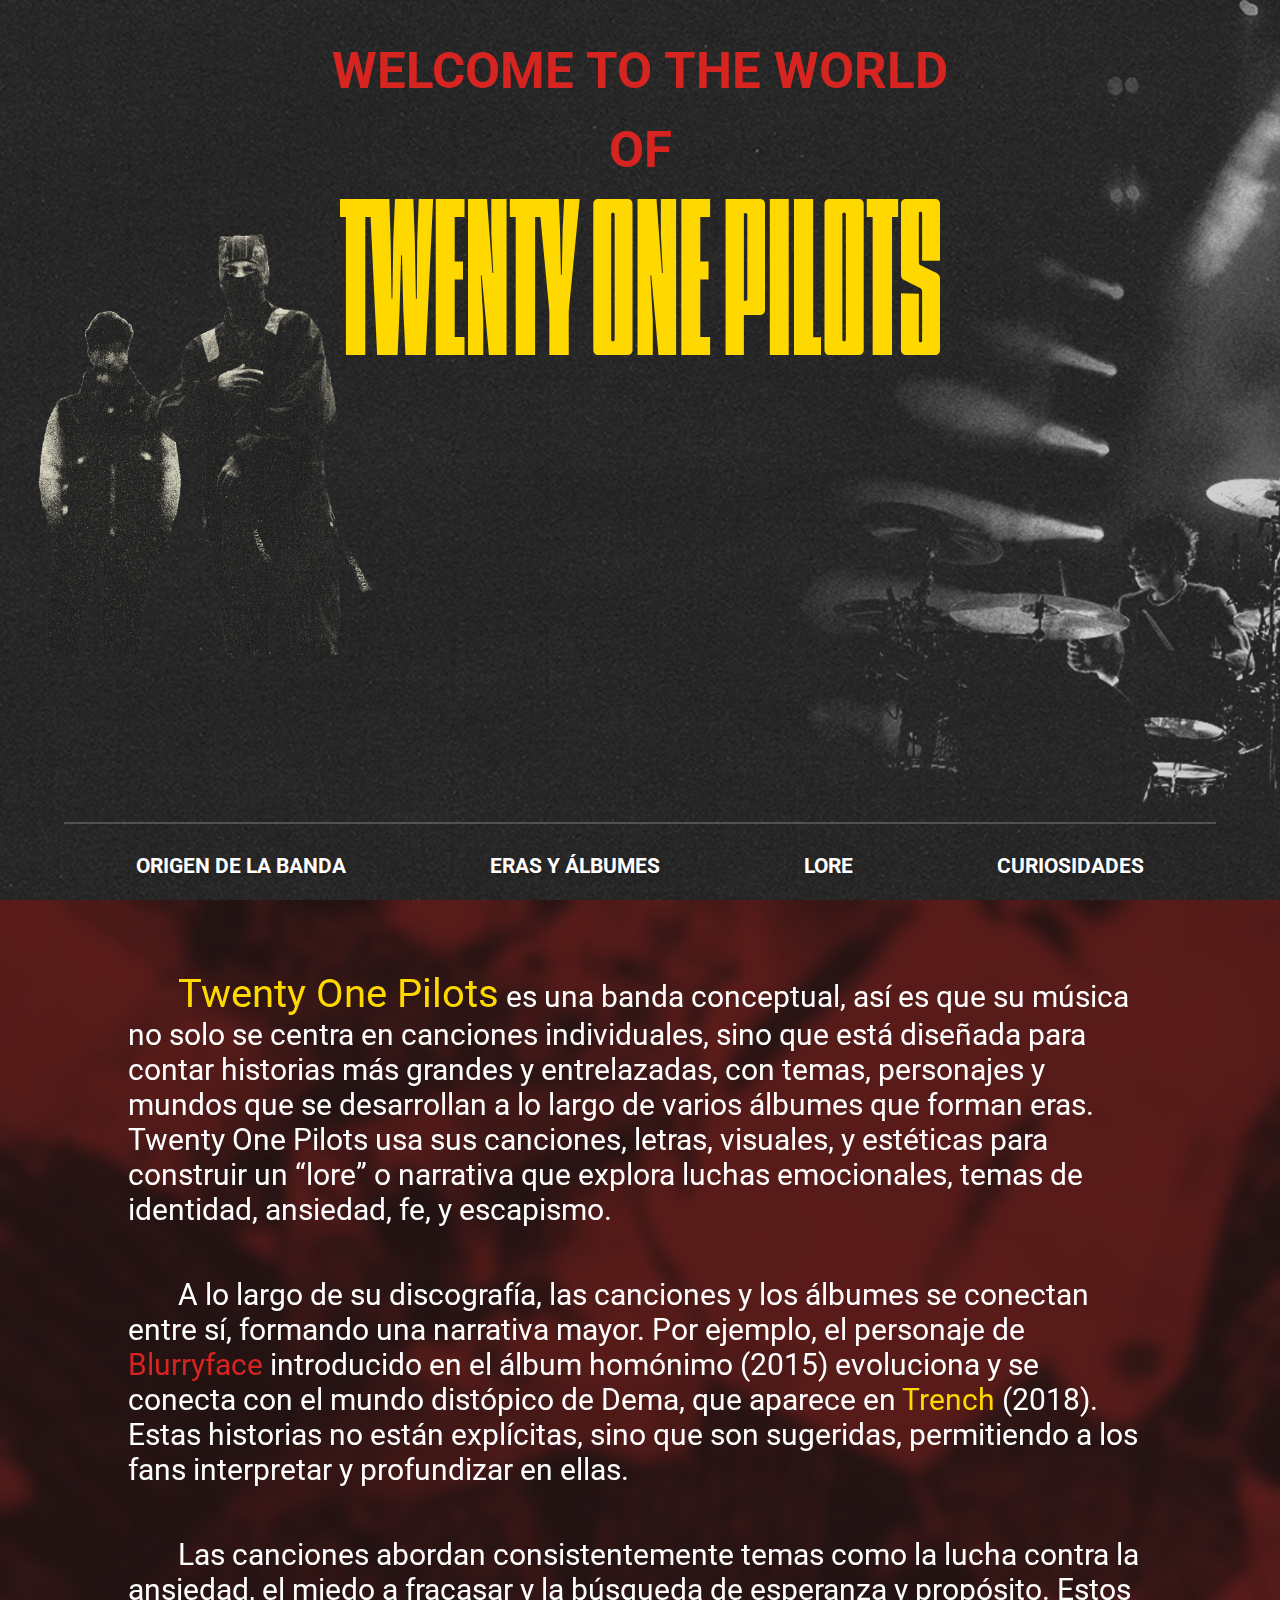
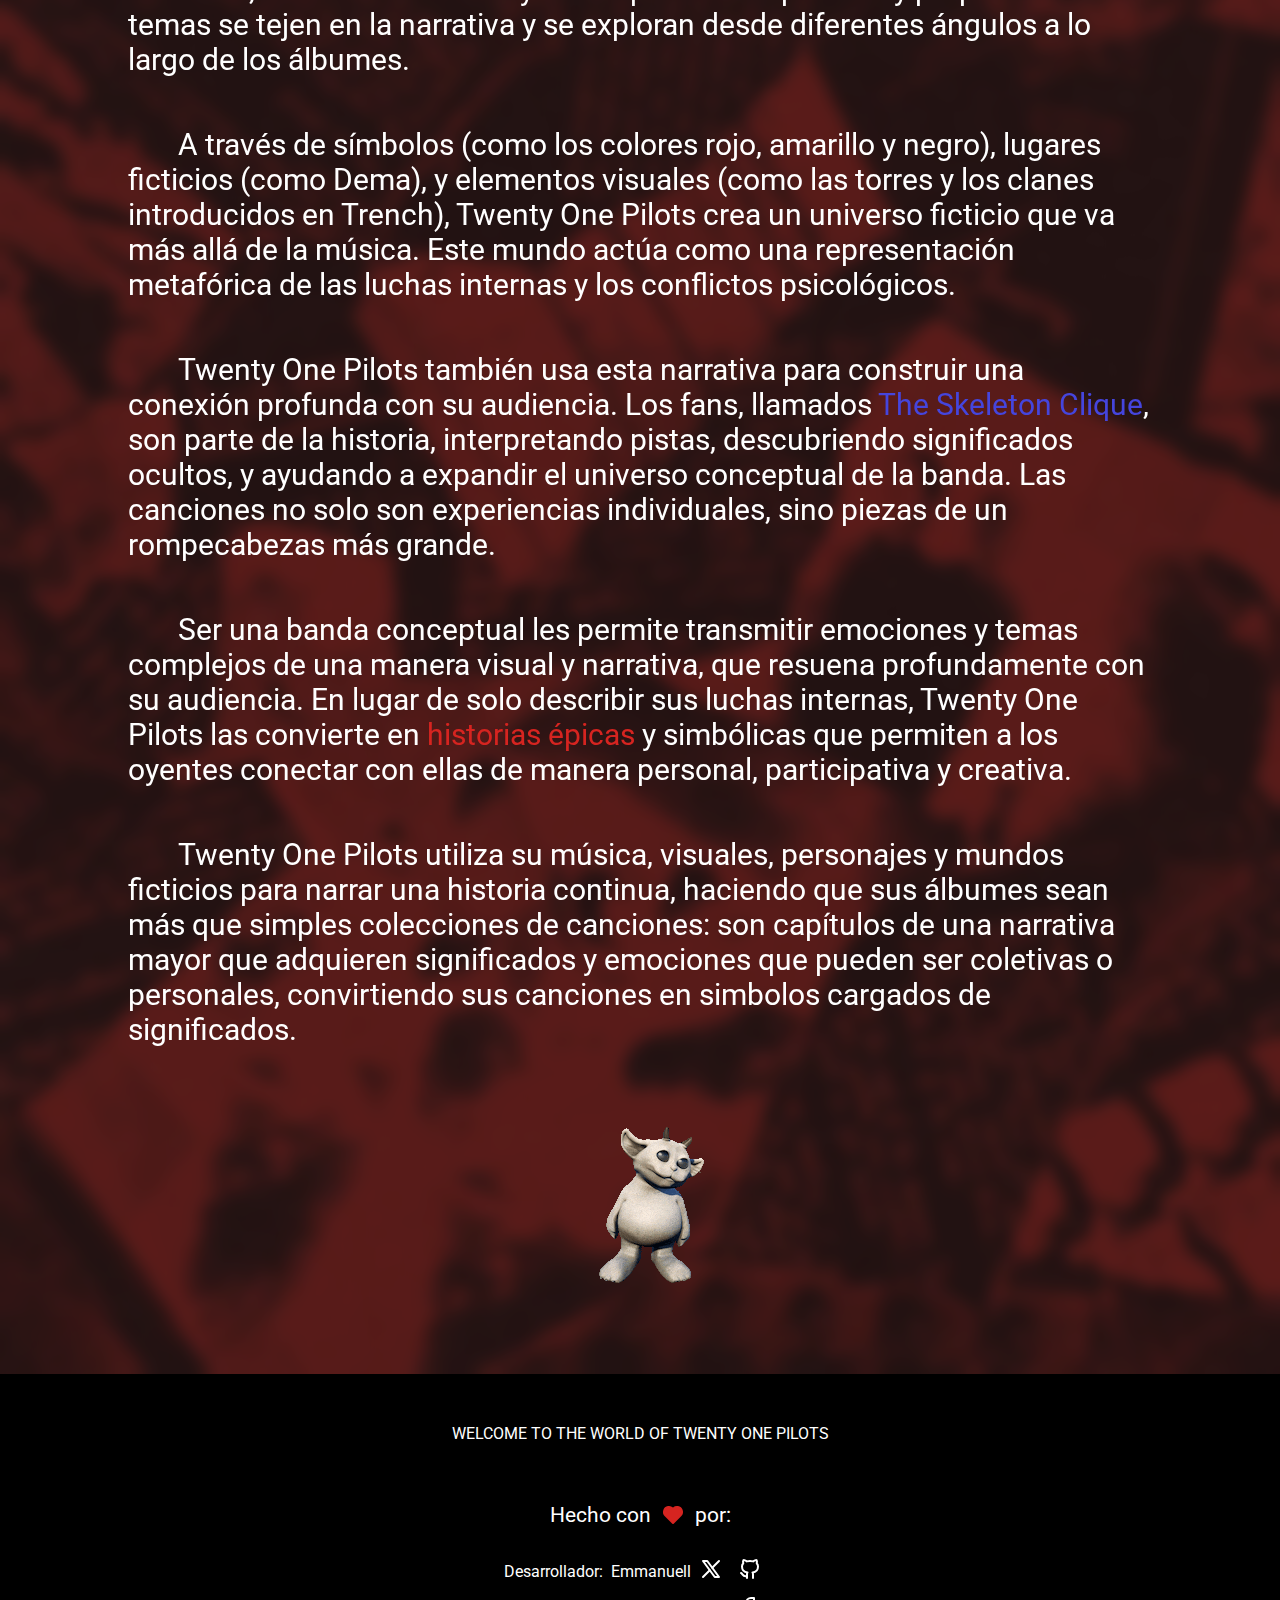
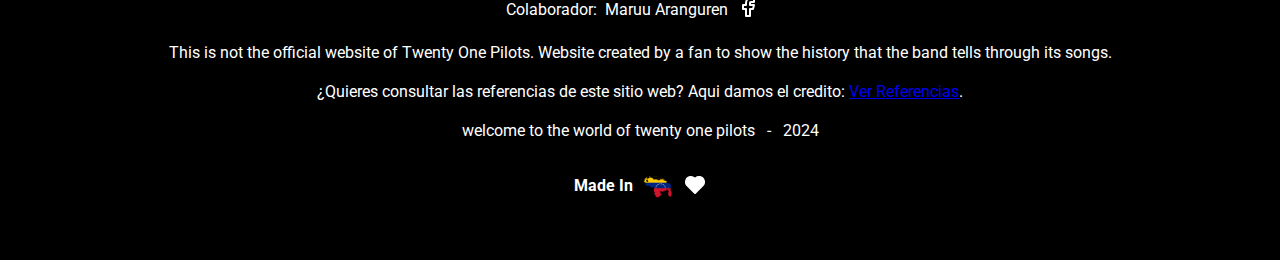
<file: index.html>
<!DOCTYPE html>
<html lang="en">
<head>
    <meta charset="UTF-8">
    <meta name="viewport" content="width=device-width, initial-scale=1.0">
    <link rel="icon" sizes="32x32" href="./assets/Twenty-One-Pilots-Logo-clacy.ico" type="image/png">
    <link rel="stylesheet" href="./css/main.css">
    <link rel="stylesheet" href="./css/mq-main.css">
    <title>Inicio - Twenty One Pilots</title>
</head>
<body>

    <header class="header-index">

        <div class="title">
            <p>WELCOME TO THE WORLD</p>
            <p>OF</p>
            <img src="./assets/images/img-header/TWENTYONEPILOTS.svg">
        </div>

        <div class="box-img-boys">
            <img src="./assets/images/img-inicio/boys.png" class="img-boys">
        </div>

        <nav>
            <div class="enlaces">
                <a href="./origen-top.html">Origen <span class="none">de la banda</span></a>
                <a href="./Discografia-eras.html">Eras <span class="none">y Álbumes</span></a>
                <a href="./lore.html">Lore</a>
                <a href="./curiosidades.html">Curiosidades</a>
            </div>
        </nav>

    </header>

    <section class="main">

        <article class="introduction">
            <p> <span class="top">Twenty One Pilots</span> es una banda conceptual, así es que su música no solo se centra en canciones individuales, sino que está diseñada para contar historias más grandes y entrelazadas, con temas, personajes y mundos que se desarrollan a lo largo de varios álbumes que forman eras. Twenty One Pilots usa sus canciones, letras, visuales, y estéticas para construir un “lore” o narrativa que explora luchas emocionales, temas de identidad, ansiedad, fe, y escapismo. </p>
            <p>A lo largo de su discografía, las canciones y los álbumes se conectan entre sí, formando una narrativa mayor. Por ejemplo, el personaje de <span class="red">Blurryface</span> introducido en el álbum homónimo (2015) evoluciona y se conecta con el mundo distópico de Dema, que aparece en <span class="yellw">Trench</span> (2018). Estas historias no están explícitas, sino que son sugeridas, permitiendo a los fans interpretar y profundizar en ellas.</p>
            <p>Las canciones abordan consistentemente temas como la lucha contra la ansiedad, el miedo a fracasar y la búsqueda de esperanza y propósito. Estos temas se tejen en la narrativa y se exploran desde diferentes ángulos a lo largo de los álbumes.</p>
            <p>A través de símbolos (como los colores rojo, amarillo y negro), lugares ficticios (como Dema), y elementos visuales (como las torres y los clanes introducidos en Trench), Twenty One Pilots crea un universo ficticio que va más allá de la música. Este mundo actúa como una representación metafórica de las luchas internas y los conflictos psicológicos.</p>
            <p>Twenty One Pilots también usa esta narrativa para construir una conexión profunda con su audiencia. Los fans, llamados <span class="blue">The Skeleton Clique</span>, son parte de la historia, interpretando pistas, descubriendo significados ocultos, y ayudando a expandir el universo conceptual de la banda. Las canciones no solo son experiencias individuales, sino piezas de un rompecabezas más grande.</p>
            <p>Ser una banda conceptual les permite transmitir emociones y temas complejos de una manera visual y narrativa, que resuena profundamente con su audiencia. En lugar de solo describir sus luchas internas, Twenty One Pilots las convierte en <span class="red">historias épicas</span> y simbólicas que permiten a los oyentes conectar con ellas de manera personal, participativa y creativa.</p>
            <p>Twenty One Pilots utiliza su música, visuales, personajes y mundos ficticios para narrar una historia continua, haciendo que sus álbumes sean más que simples colecciones de canciones: son capítulos de una narrativa mayor que adquieren significados y emociones que pueden ser coletivas o personales, convirtiendo sus canciones en simbolos cargados de significados.</p>
        </article>

        <div class="img-ned">
            <img src="./assets/images/img-inicio/ned200w.gif">
        </div>

    </section>

    <footer>

        <div class="footer-title">
            <p>WELCOME TO THE WORLD OF TWENTY ONE PILOTS</p>
        </div>

        <p class="made">Hecho con <svg
            xmlns="http://www.w3.org/2000/svg"
            width="24"
            height="24"
            viewBox="0 0 24 24"
            fill="currentColor"
            class="icon icon-tabler icons-tabler-filled icon-tabler-heart"><path stroke="none" d="M0 0h24v24H0z" fill="none"/>  <path d="M6.979 3.074a6 6 0 0 1 4.988 1.425l.037 .033l.034 -.03a6 6 0 0 1 4.733 -1.44l.246 .036a6 6 0 0 1 3.364 10.008l-.18 .185l-.048 .041l-7.45 7.379a1 1 0 0 1 -1.313 .082l-.094 -.082l-7.493 -7.422a6 6 0 0 1 3.176 -10.215z" /></svg> por:</p>

        <div class="creators">
            <div class="info">
                <p>Desarrollador: &nbsp;</p>
                <div>
                    <p>Emmanuell &nbsp;</p>
                    <a href="https://x.com/kromwellykz?s=09"><svg
                        xmlns="http://www.w3.org/2000/svg"
                        width="24"
                        height="24"
                        viewBox="0 0 24 24"
                        fill="none"
                        stroke="currentColor"
                        stroke-width="2"
                        stroke-linecap="round"
                        stroke-linejoin="round"
                        class="icon icon-tabler icons-tabler-outline icon-tabler-brand-x">
                        <path stroke="none" d="M0 0h24v24H0z" fill="none"/>
                        <path d="M4 4l11.733 16h4.267l-11.733 -16z" />
                        <path d="M4 20l6.768 -6.768m2.46 -2.46l6.772 -6.772" /></svg></a>
                    <a href="https://github.com/Emcahell"><svg xmlns="http://www.w3.org/2000/svg"  width="24"  height="24"  viewBox="0 0 24 24" fill="none"  stroke="currentColor"  stroke-width="2"  stroke-linecap="round"  stroke-linejoin="round"  class="icon icon-tabler icons-tabler-outline icon-tabler-brand-github"><path stroke="none" d="M0 0h24v24H0z" fill="none"/><path d="M9 19c-4.3 1.4 -4.3 -2.5 -6 -3m12 5v-3.5c0 -1 .1 -1.4 -.5 -2c2.8 -.3 5.5 -1.4 5.5 -6a4.6 4.6 0 0 0 -1.3 -3.2a4.2 4.2 0 0 0 -.1 -3.2s-1.1 -.3 -3.5 1.3a12.3 12.3 0 0 0 -6.2 0c-2.4 -1.6 -3.5 -1.3 -3.5 -1.3a4.2 4.2 0 0 0 -.1 3.2a4.6 4.6 0 0 0 -1.3 3.2c0 4.6 2.7 5.7 5.5 6c-.6 .6 -.6 1.2 -.5 2v3.5" /></svg></a>
                </div>
            </div>
            <div class="info">
                <p>Colaborador: &nbsp;</p>
                <div>
                    <p>Maruu Aranguren &nbsp;</p>
                    <a href="https://www.facebook.com/marialis.aranguren.14?mibextid=ZbWKwL"><svg  xmlns="http://www.w3.org/2000/svg"  width="24"  height="24"  viewBox="0 0 24 24"  fill="none"  stroke="currentColor"  stroke-width="2"  stroke-linecap="round"  stroke-linejoin="round"  class="icon icon-tabler icons-tabler-outline icon-tabler-brand-facebook"><path stroke="none" d="M0 0h24v24H0z" fill="none"/><path d="M7 10v4h3v7h4v-7h3l1 -4h-4v-2a1 1 0 0 1 1 -1h3v-4h-3a5 5 0 0 0 -5 5v2h-3" /></svg></a>
                </div>
            </div>
        </div>

        <span></span>

        <div class="info-footer">
            <p>This is not the official website of Twenty One Pilots. Website created by a fan to show the history that the band tells through its songs.</p>
        </div>

        <div class="referencias">
            <p>¿Quieres consultar las referencias de este sitio web? Aqui damos el credito:&nbsp;</p>
            <a href="./referencias.html">Ver Referencias</a>.
        </div>

        <p>welcome to the world of twenty one pilots &nbsp; - &nbsp; 2024</p>

        <p class="madein">
            Made In 
            <img src="./assets/images/vzla.png">
            <svg
            xmlns="http://www.w3.org/2000/svg"
            width="24"
            height="24"
            viewBox="0 0 24 24"
            fill="currentColor"
            class="icon icon-tabler icons-tabler-filled icon-tabler-heart"><path stroke="none" d="M0 0h24v24H0z" fill="none"/>  <path d="M6.979 3.074a6 6 0 0 1 4.988 1.425l.037 .033l.034 -.03a6 6 0 0 1 4.733 -1.44l.246 .036a6 6 0 0 1 3.364 10.008l-.18 .185l-.048 .041l-7.45 7.379a1 1 0 0 1 -1.313 .082l-.094 -.082l-7.493 -7.422a6 6 0 0 1 3.176 -10.215z" /></svg>
        </p>

        <audio autoplay>
            <source src="./assets/song/intro-heavydirtysoul.mp3" type="audio/mpeg">
        </audio>
    </footer>
</body>
</html>
</file>
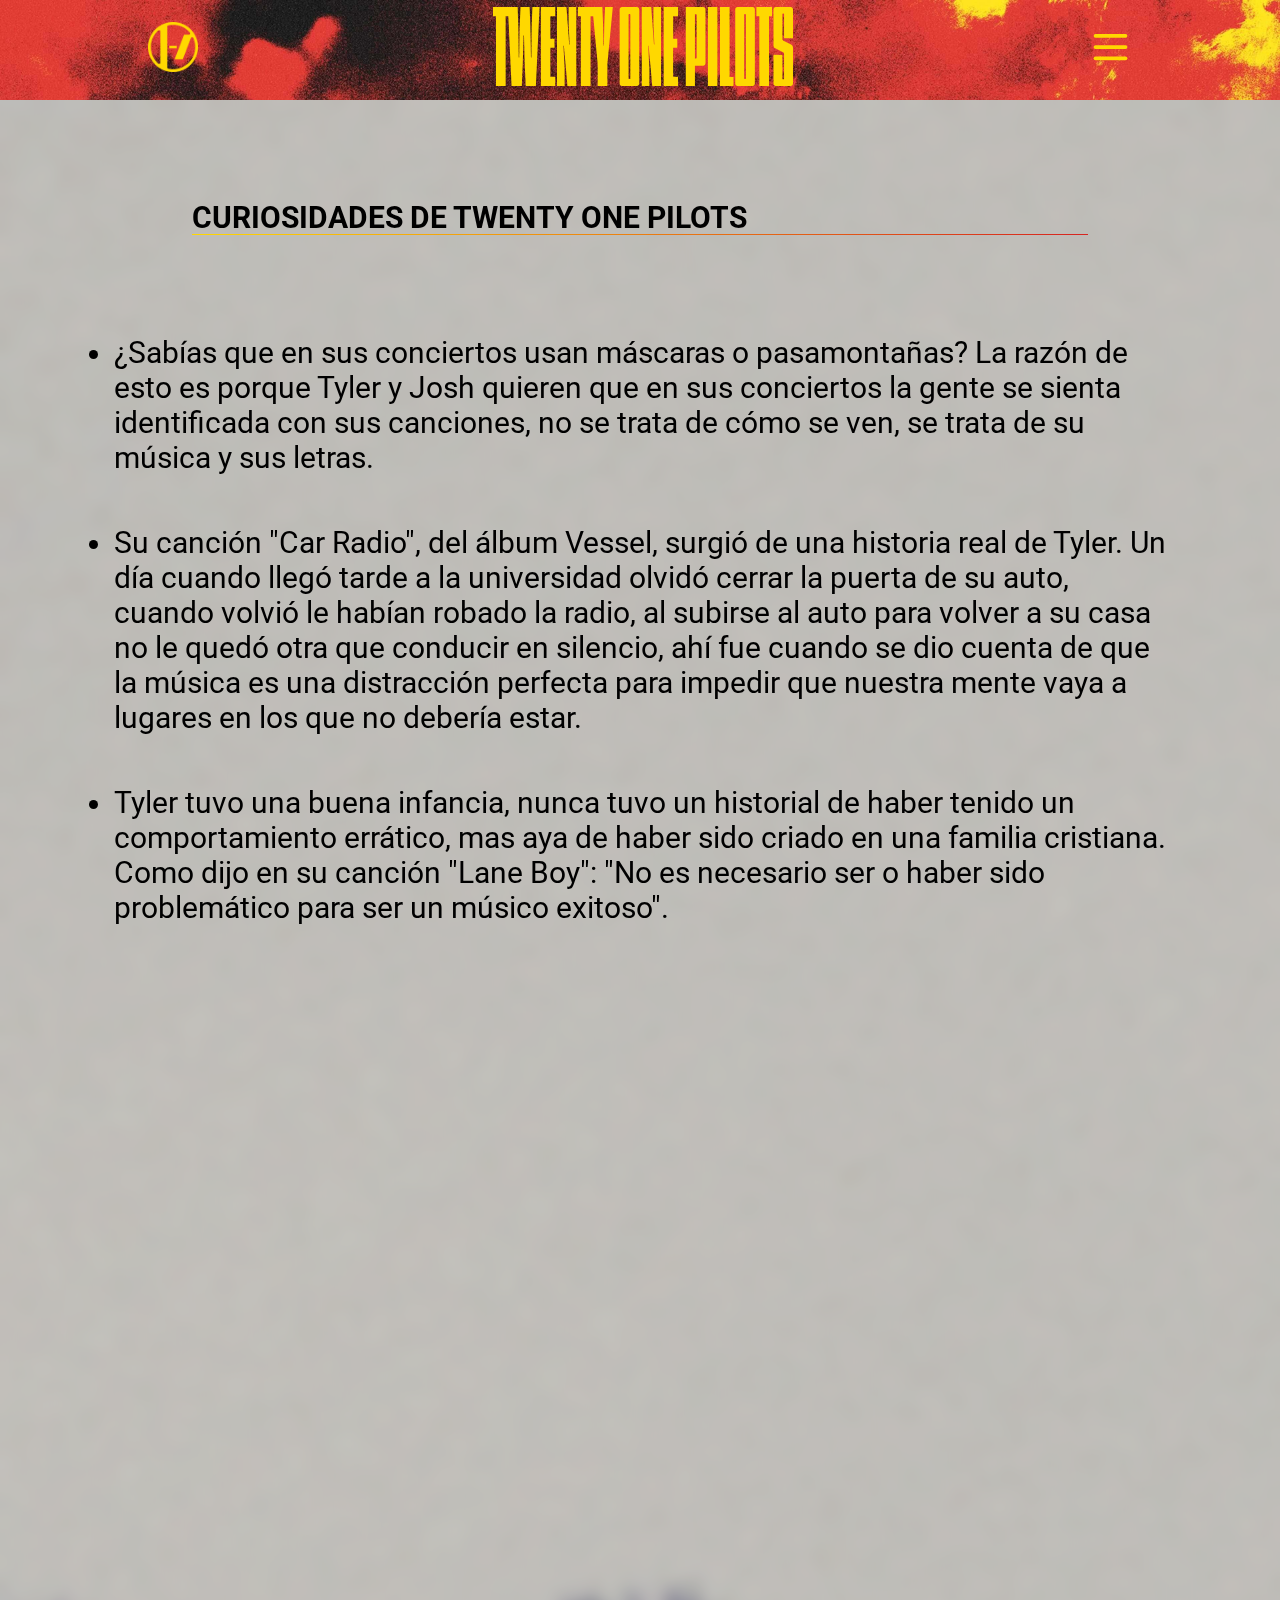
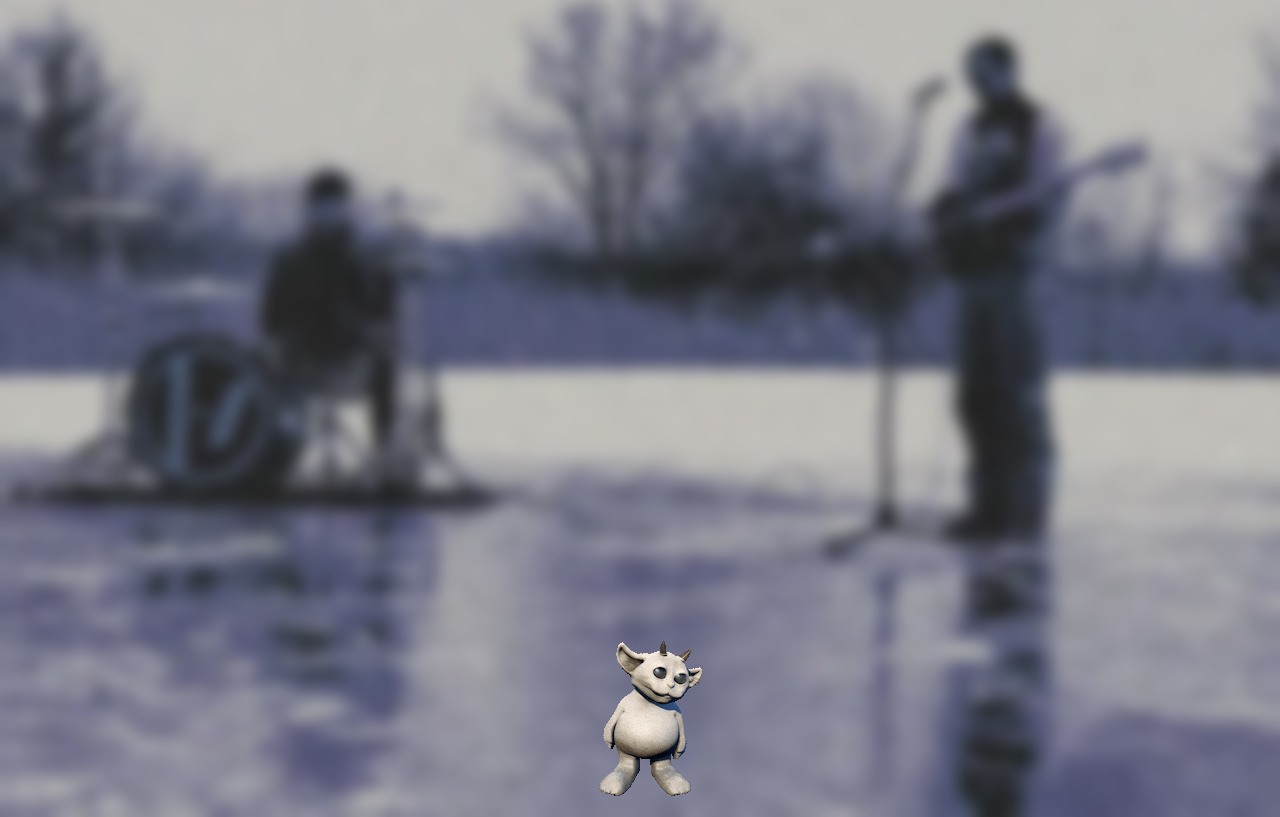
<file: curiosidades.html>
<!DOCTYPE html>
<html lang="en">
<head>
    <meta charset="UTF-8">
    <meta name="viewport" content="width=device-width, initial-scale=1.0">
    <link rel="stylesheet" href="./css/header.css">
    <link rel="stylesheet" href="./css/curiosidades.css">
    <link rel="stylesheet" href="./css/media-querys.css/mq-curiosidades.css">
    <script src="./js/lazy.js" defer></script>
    <script src="./js/menu.js" defer></script>
    <title>Curiosidades</title>
</head>
<body>

    <header class="header" id="header">
        <div class="img-logo-header">
            <a href="./index.html">
                <img src="./assets/images/img-header/logo-clacy.png">
            </a>
        </div>
        <div class="img-name-top">
                <img src="./assets/images/img-header/TWENTYONEPILOTS.svg">
        </div>
        <div class="box-icon-menu">
            <button id="btn-open-menu"><svg  xmlns="http://www.w3.org/2000/svg"  width="45"  height="50"  viewBox="0 0 24 24"  fill="none"  stroke="currentColor"  stroke-width="2"  stroke-linecap="round"  stroke-linejoin="round"  class="icon icon-tabler icons-tabler-outline icon-tabler-menu-2">  <path stroke="none" d="M0 0h24v24H0z" fill="none"/>  <path d="M4 6l16 0" />  <path d="M4 12l16 0" />  <path d="M4 18l16 0" /></svg></button>
        </div>
    
        <div class="menu" id="menu">
            <div class="header-menu">
                <div class="box-icon-close">
                    <button id="btn-closed"><svg xmlns="http://www.w3.org/2000/svg" width="50"  height="50"  viewBox="0 0 24 24"  fill="none"  stroke="currentColor"  stroke-width="2"  stroke-linecap="round" stroke-linejoin="round"  class="icon icon-tabler icons-tabler-outline icon-tabler-x">  <path stroke="none" d="M0 0h24v24H0z" fill="none"/>  <path d="M18 6l-12 12" />  <path d="M6 6l12 12" /></svg></button>
                </div>
                <div class="img-name-top">
                    <a href="./index.html">
                        <img src="./assets/images/img-header/TWENTYONEPILOTS.svg">
                    </a>
                </div>
            </div>
                        <!-- = menu = -->
            <nav class="nav-menu">
                <div class="enlaces">
                    <a href="./index.html">Inicio</a>
                    <a href="./origen-top.html">Origen de la banda</a>
                    <a href="./Discografia-eras.html">Eras y Álbumnes</a>
                    <a href="./lore.html">Lore</a>
                    <a href="./curiosidades.html">Curiosidades</a>
                </div>
            </nav>
    
            <div class="box-logos-top">
                <img src="./assets/images/portadas_y_logos/Twenty-One-Pilots-Logo-2015-blurryface.png">
                <img src="./assets/images/portadas_y_logos/Twenty-One-Pilots-Logo-2019-trench.png">
                <img src="./assets/images/portadas_y_logos/Twenty-One-Pilots-Logo-clacy.png">
                <img class="logo-rab" src="./assets/images/portadas_y_logos/twenty-one-pilots-logo-rab.png">
            </div>
        </div>
    </header>
            <!-- ====== end ====== -->

    <section class="curiosidades">

        <div class="title">
            <p>Curiosidades de Twenty One Pilots</p>
        </div>

        <div class="list">
            <ul>
                <li class="lazy-li">¿Sabías que en sus conciertos usan máscaras o pasamontañas? La razón de esto es porque Tyler y Josh quieren que en sus conciertos la gente se sienta identificada con sus canciones, no se trata de cómo se ven, se trata de su música y sus letras.</li>
                <li class="lazy-li">Su canción "Car Radio", del álbum Vessel, surgió de una historia real de Tyler. Un día cuando llegó tarde a la universidad olvidó cerrar la puerta de su auto, cuando volvió le habían robado la radio, al subirse al auto para volver a su casa no le quedó otra que conducir en silencio, ahí fue cuando se dio cuenta de que la música es una distracción perfecta para impedir que nuestra mente vaya a lugares en los que no debería estar.</li>
                <li class="lazy-li">Tyler tuvo una buena infancia, nunca tuvo un historial de haber tenido un comportamiento errático, mas aya de haber sido criado en una familia cristiana. Como dijo en su canción "Lane Boy": "No es necesario ser o haber sido problemático para ser un músico exitoso".</li>
                <li class="lazy-li">Aunque toda banda desea en algún momento de su carrera poder llenar estadios con gente que ame su música, Twenty One Pilots en cambio prefiere dar conciertos pequeños con poca gente, esto es porque ellos prefieren que sus shows sean algo mas íntimo. </li>
                <li class="lazy-li">Una vez se tatuaron el uno al otro en pleno concierto, esto fue porque hicieron una encuesta en twitter en la cual los fans tenían que votar por Tyler o por Josh, el castigo del que tuviera menos votos iba a ser que el ganador le tenía que tatuar su nombre en la pierna. Cuando acabó la encuesta y vieron los resultados ambos integrantes quedaron sorprendidos, habían empatado al 50% a 50%, y los dos tuvieron que tatuar su nombre en la pierna del otro. Y hasta el día de hoy Josh lleva escrito Tyler en su pierna al igual que Tyler tiene escrito Josh en la suya.</li>
                <li class="lazy-li">Tyler tiene canciones cristianas, tres para ser exactos, esto ya que Tyler y Josh asistían a la iglesia Five 14 Church, donde en especial Tyler hizo parte de la banda New Albany con quienes grabó varias canciones netamente cristianas y que fueron parte del EP “5 SONGS”.</li>
                <li class="lazy-li">A Josh le apagaban el microfono cuando hacia coros en la banda House of Heroes.</li>
                <li class="lazy-li">La canción Oh Mr. Believer se trató sobre una ex de Tyler.</li>
                <li class="lazy-li">Tyler no bebe alcohol, según, solo tomo una vez cuando era joven.</li>
                <li class="lazy-li">Tyler es simp.</li>
            </ul>
        </div>

        <div class="ned">
            <img src="./assets/images/img-inicio/ned200w.gif">
        </div>

    </section>
    
</body>
</html>
</file>
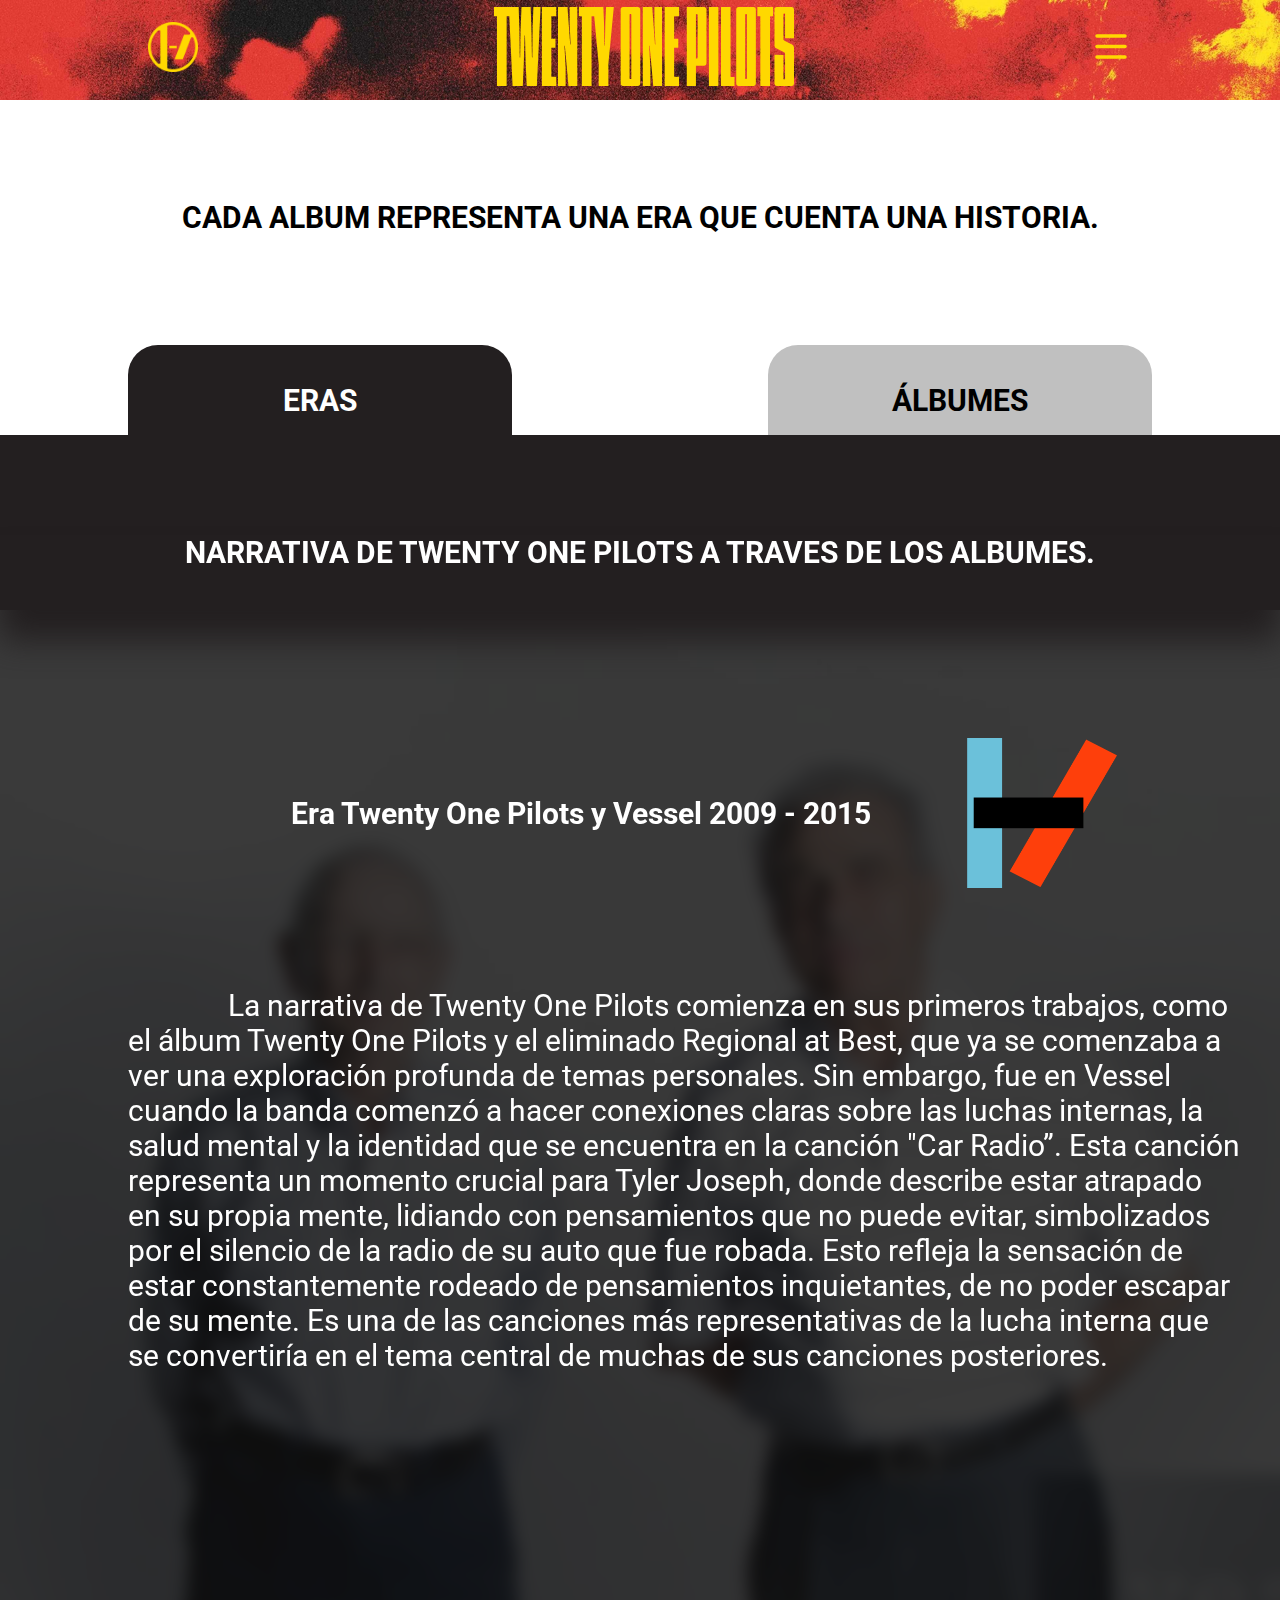
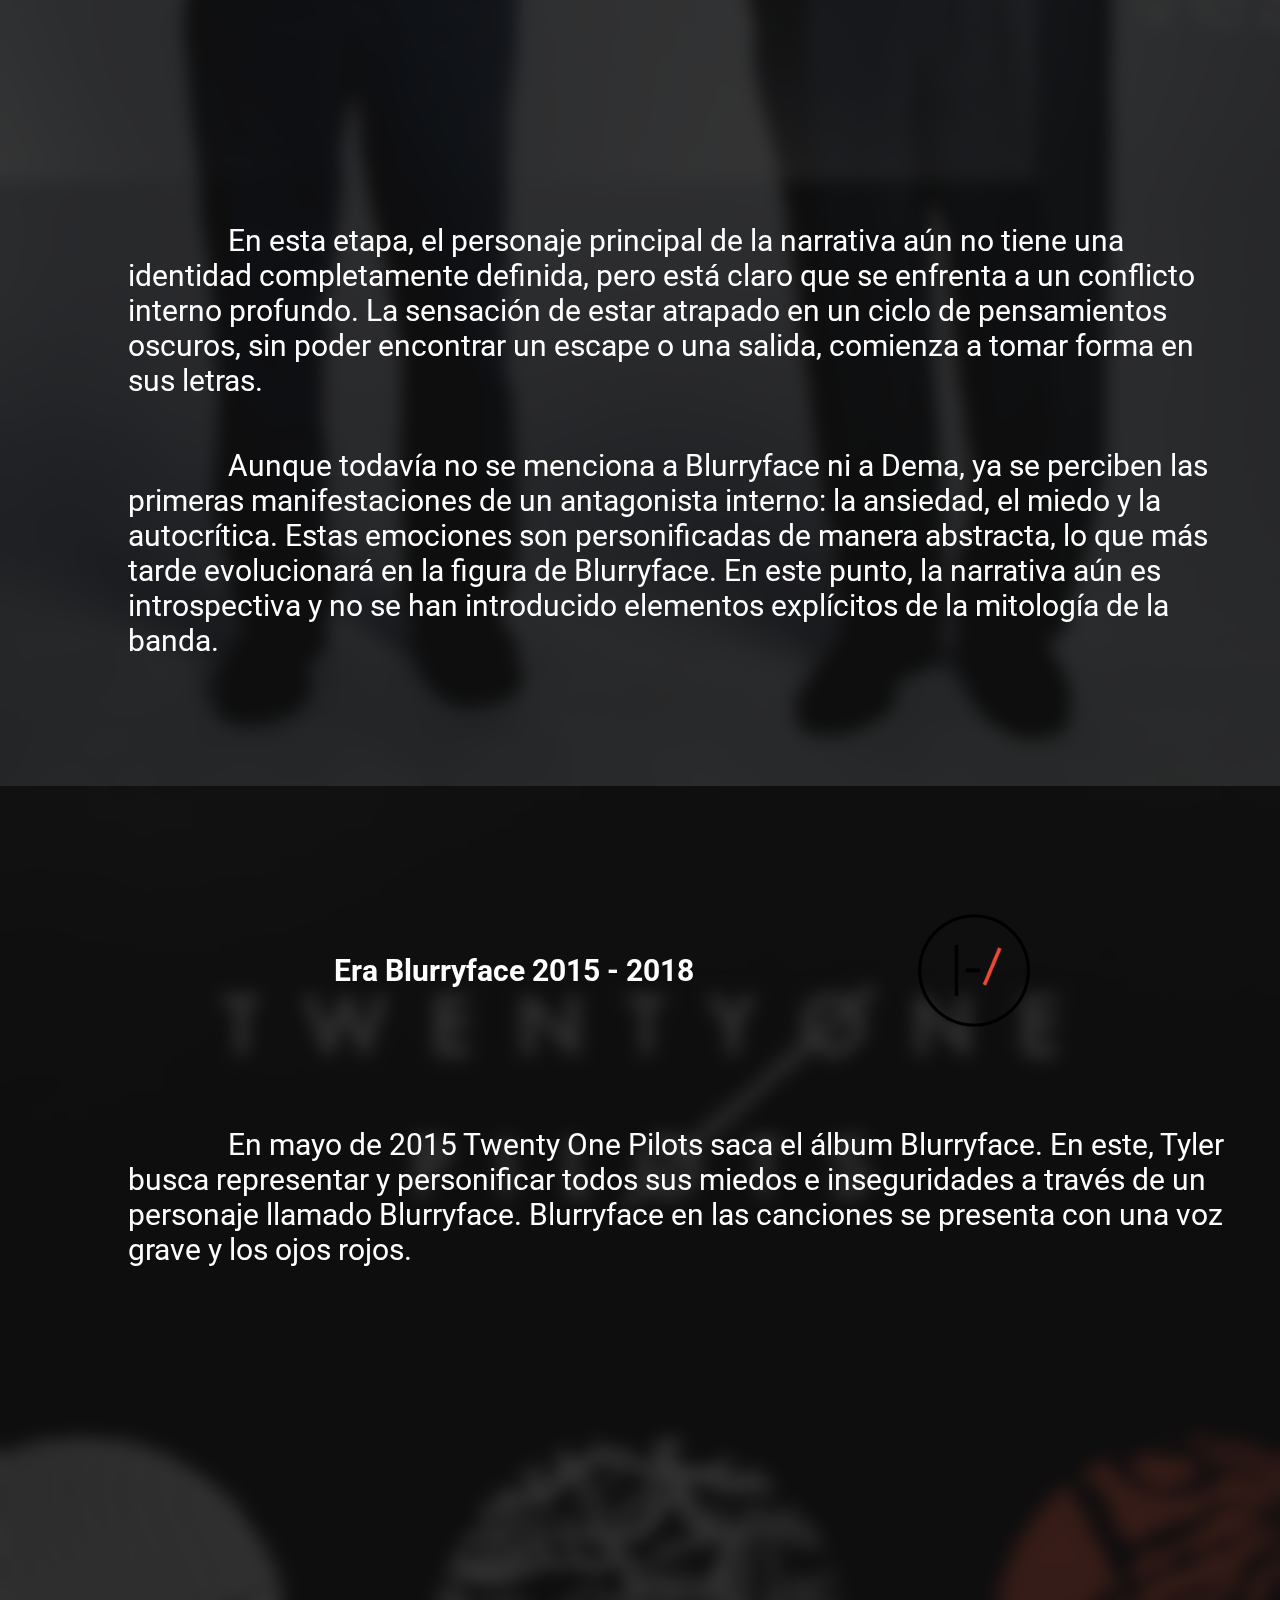
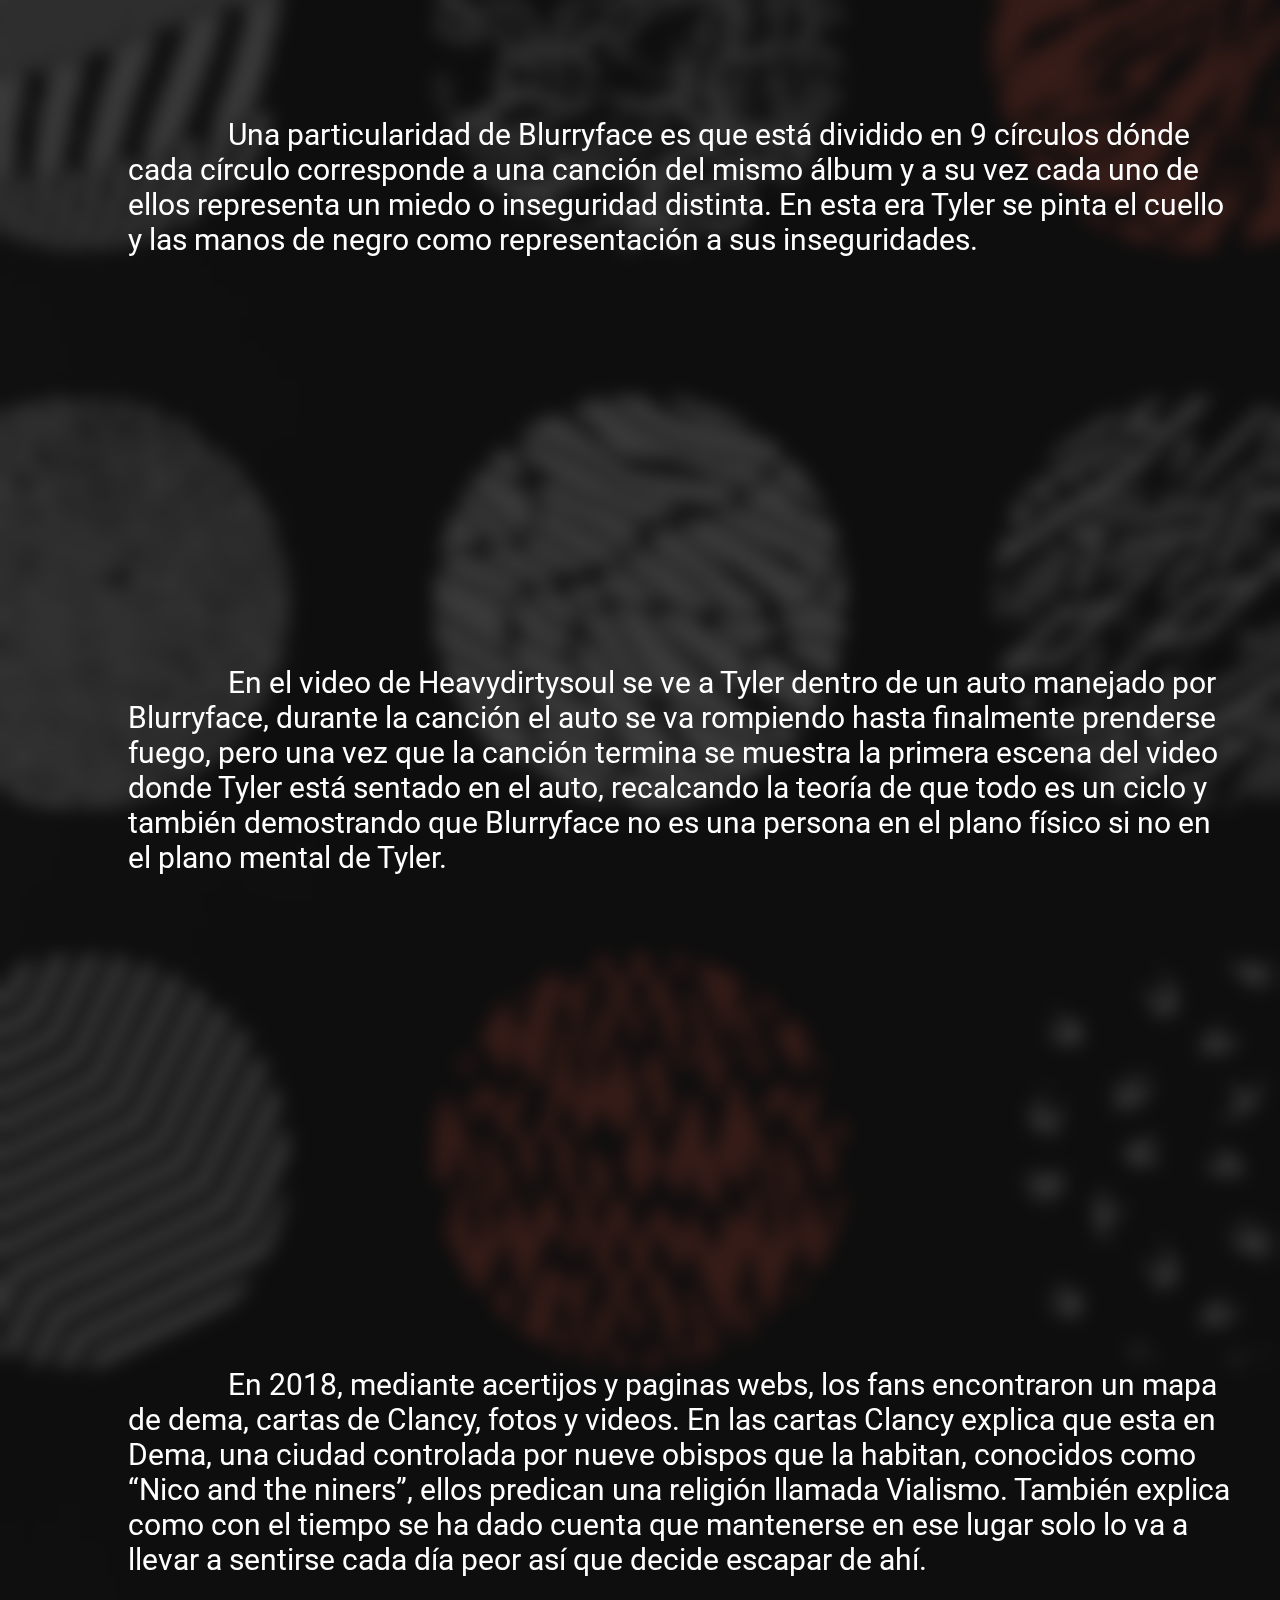
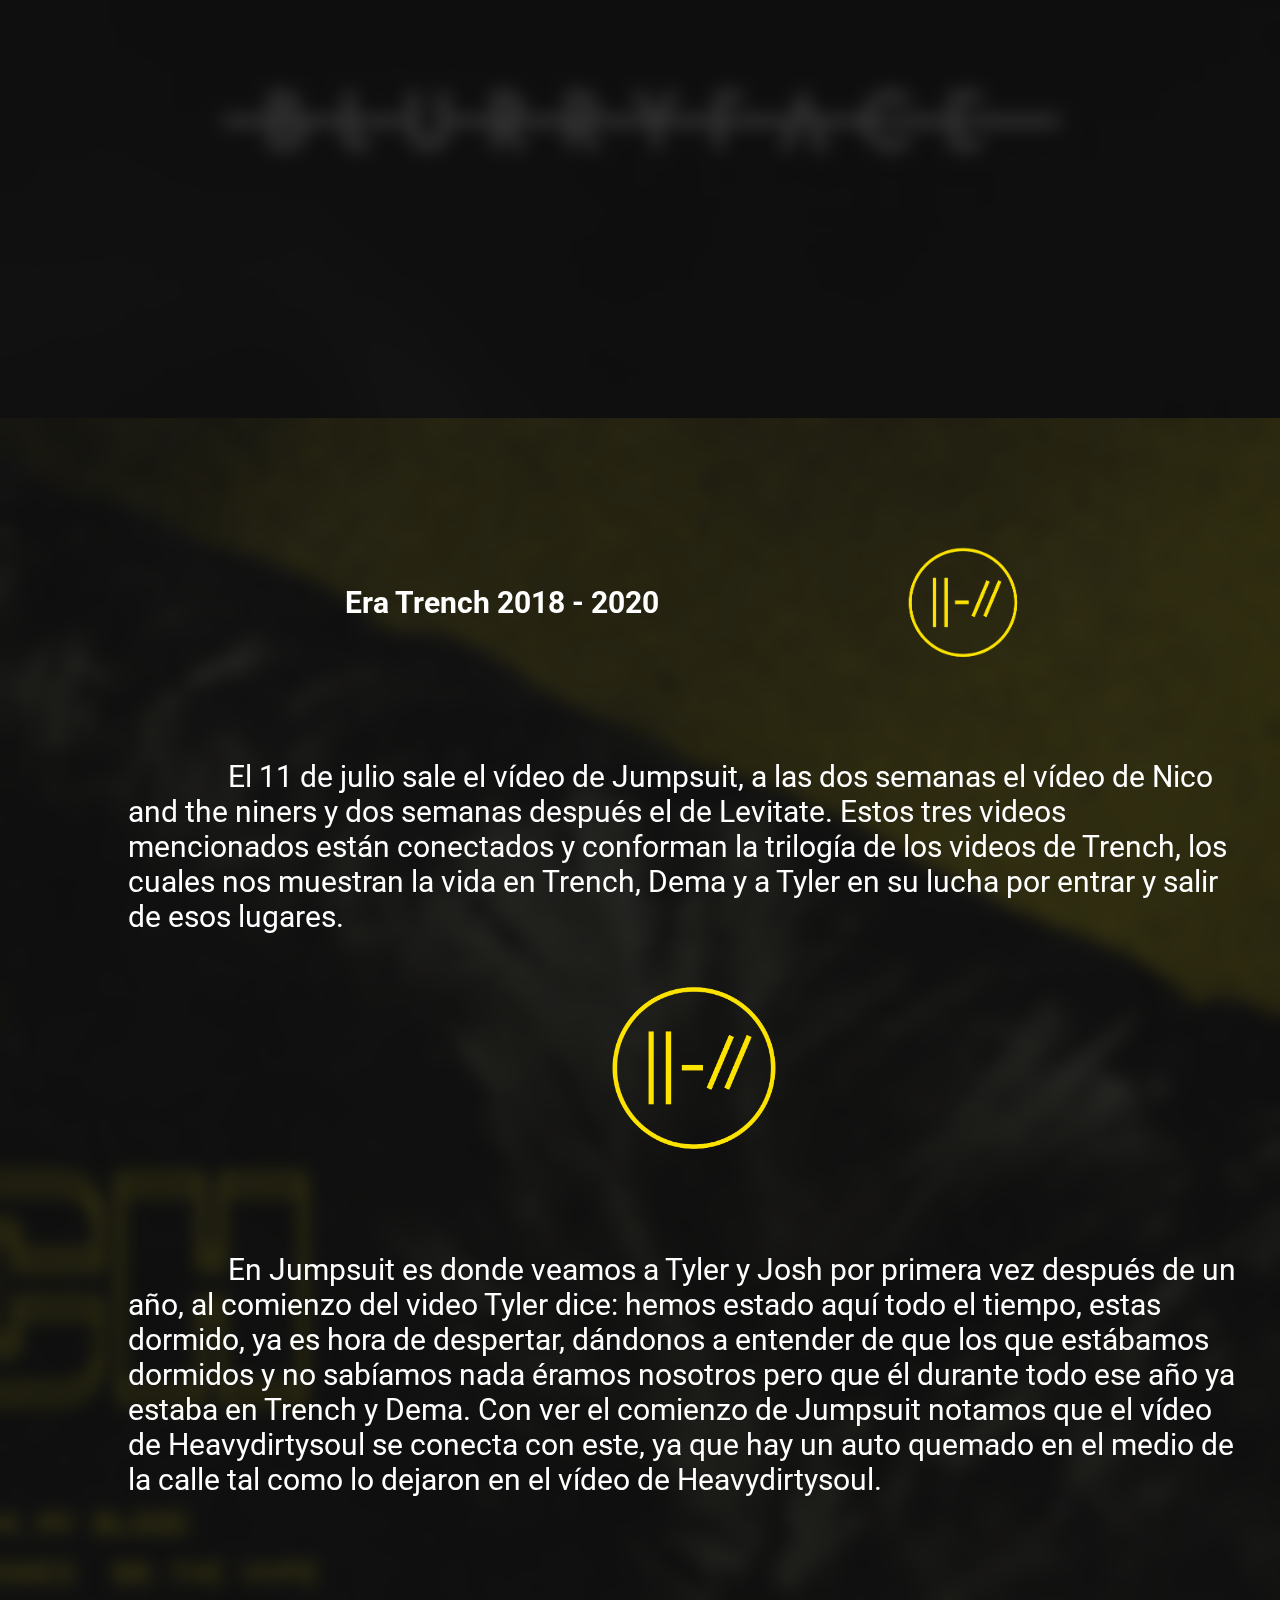
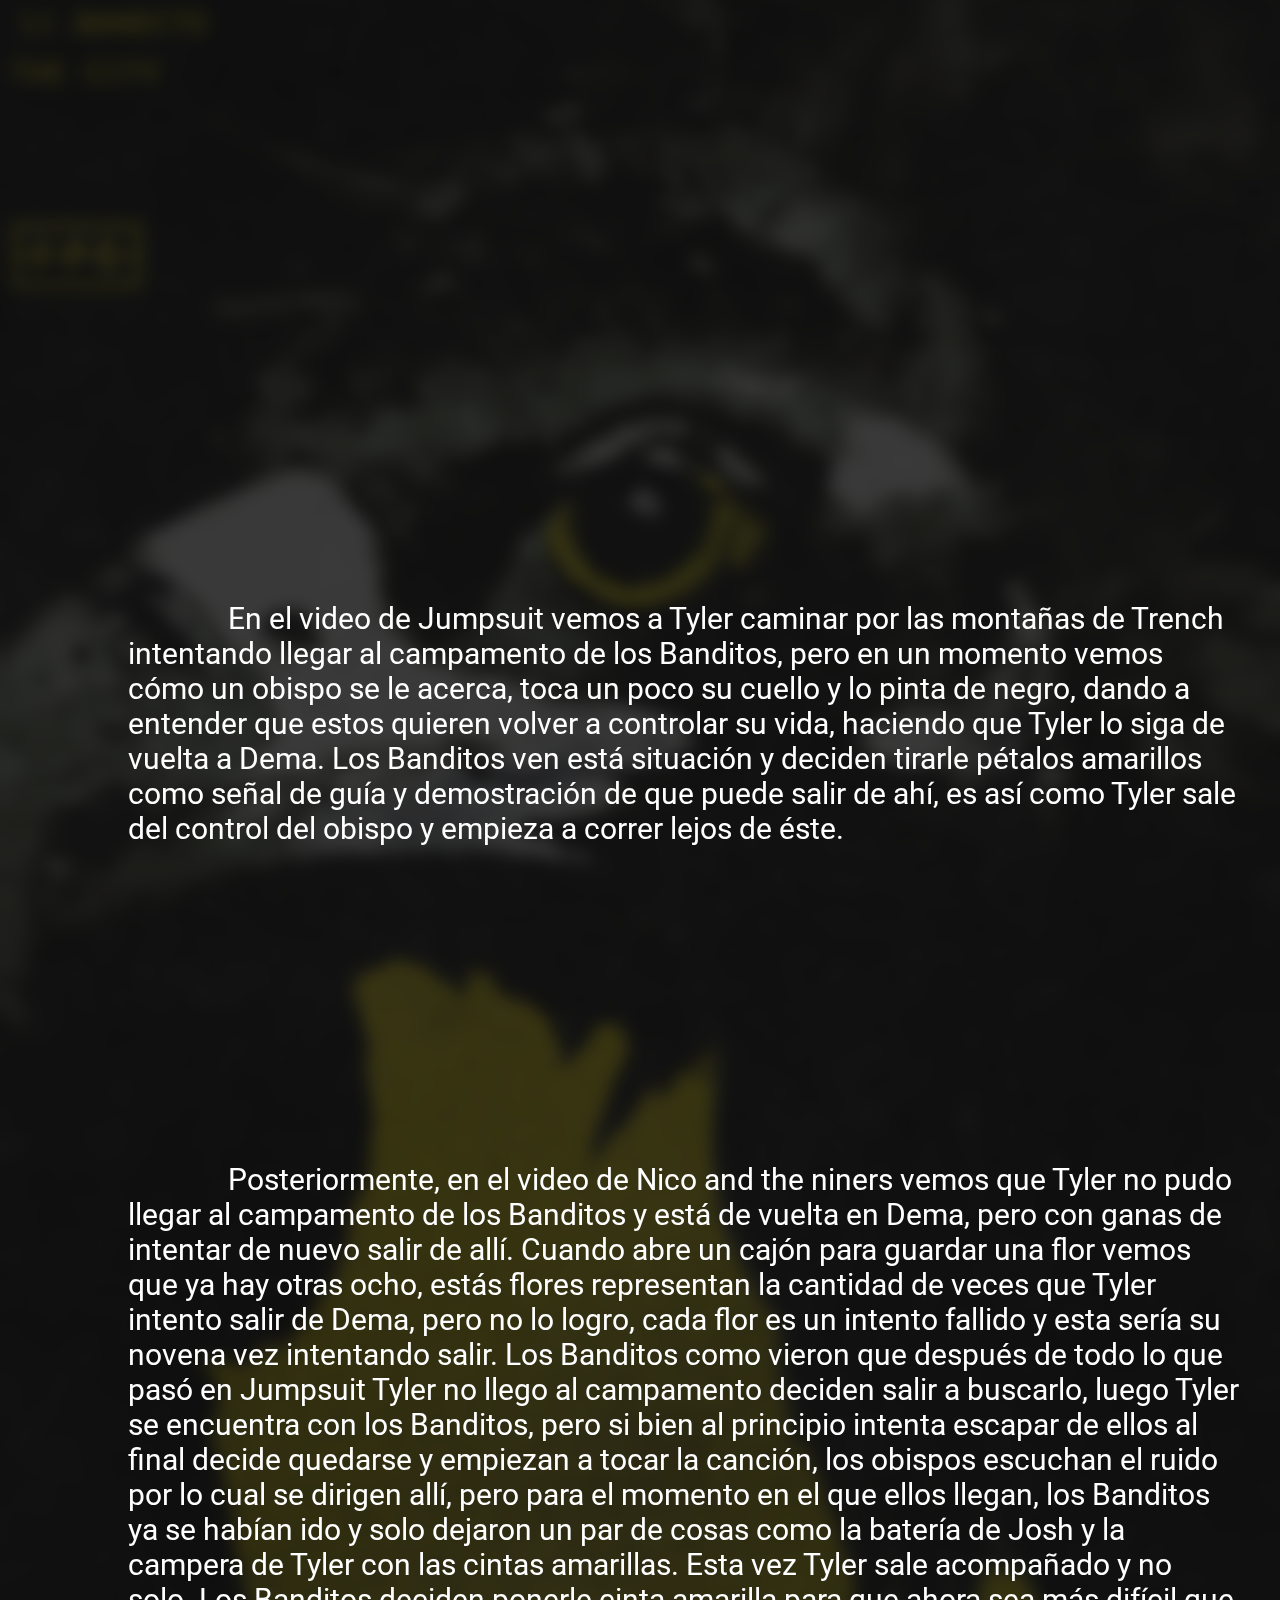
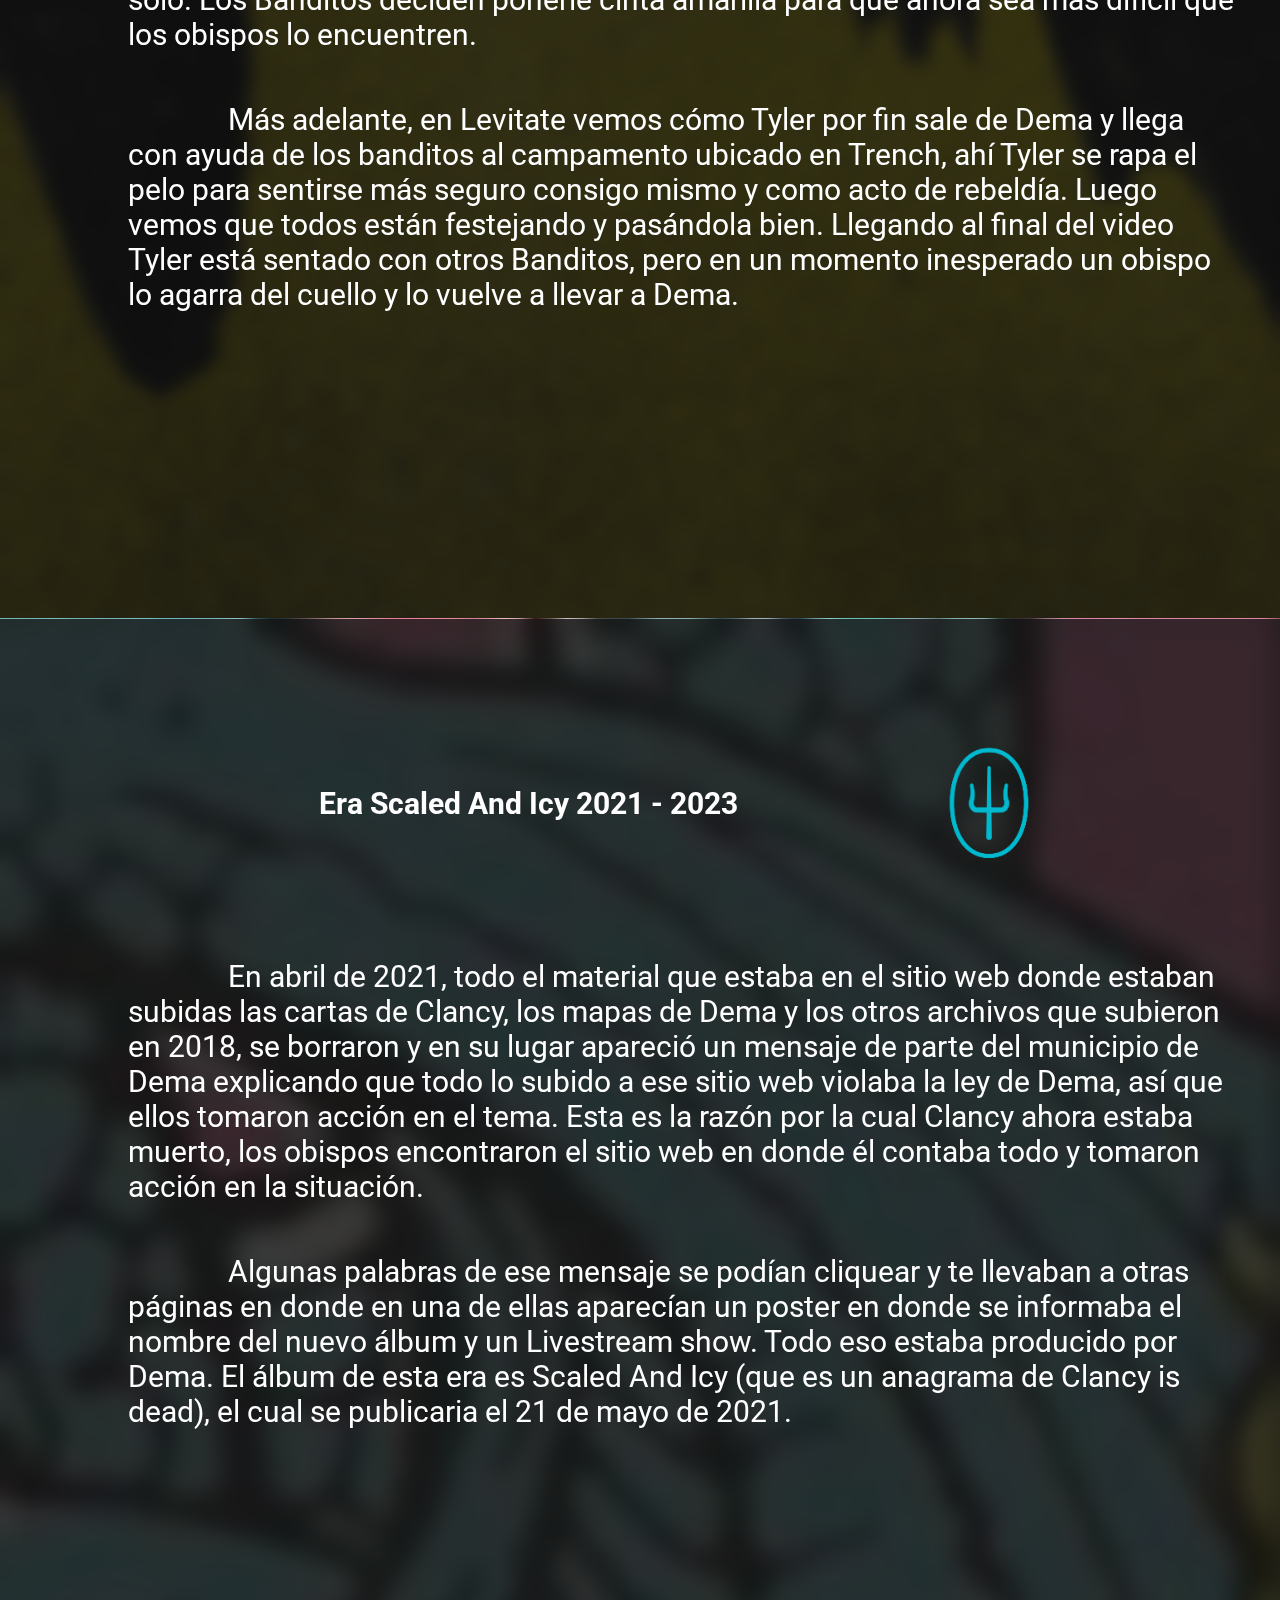
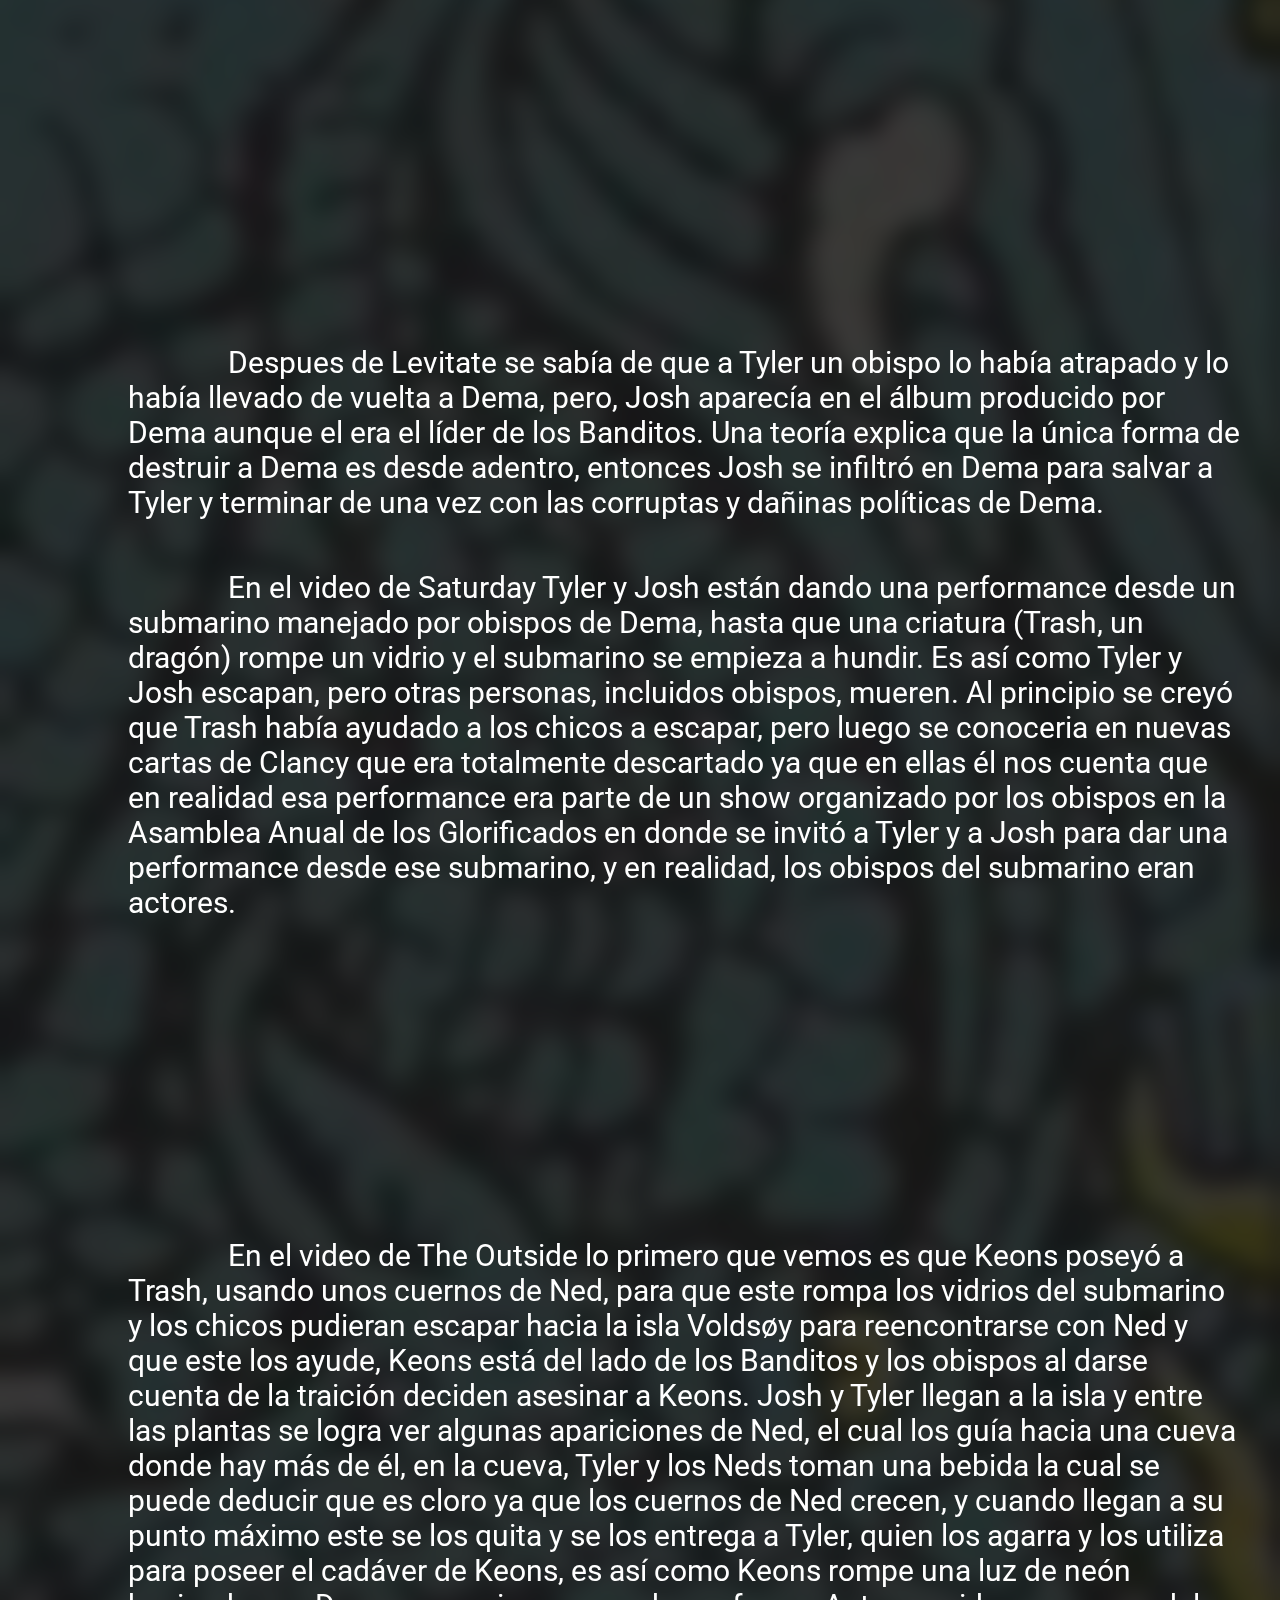
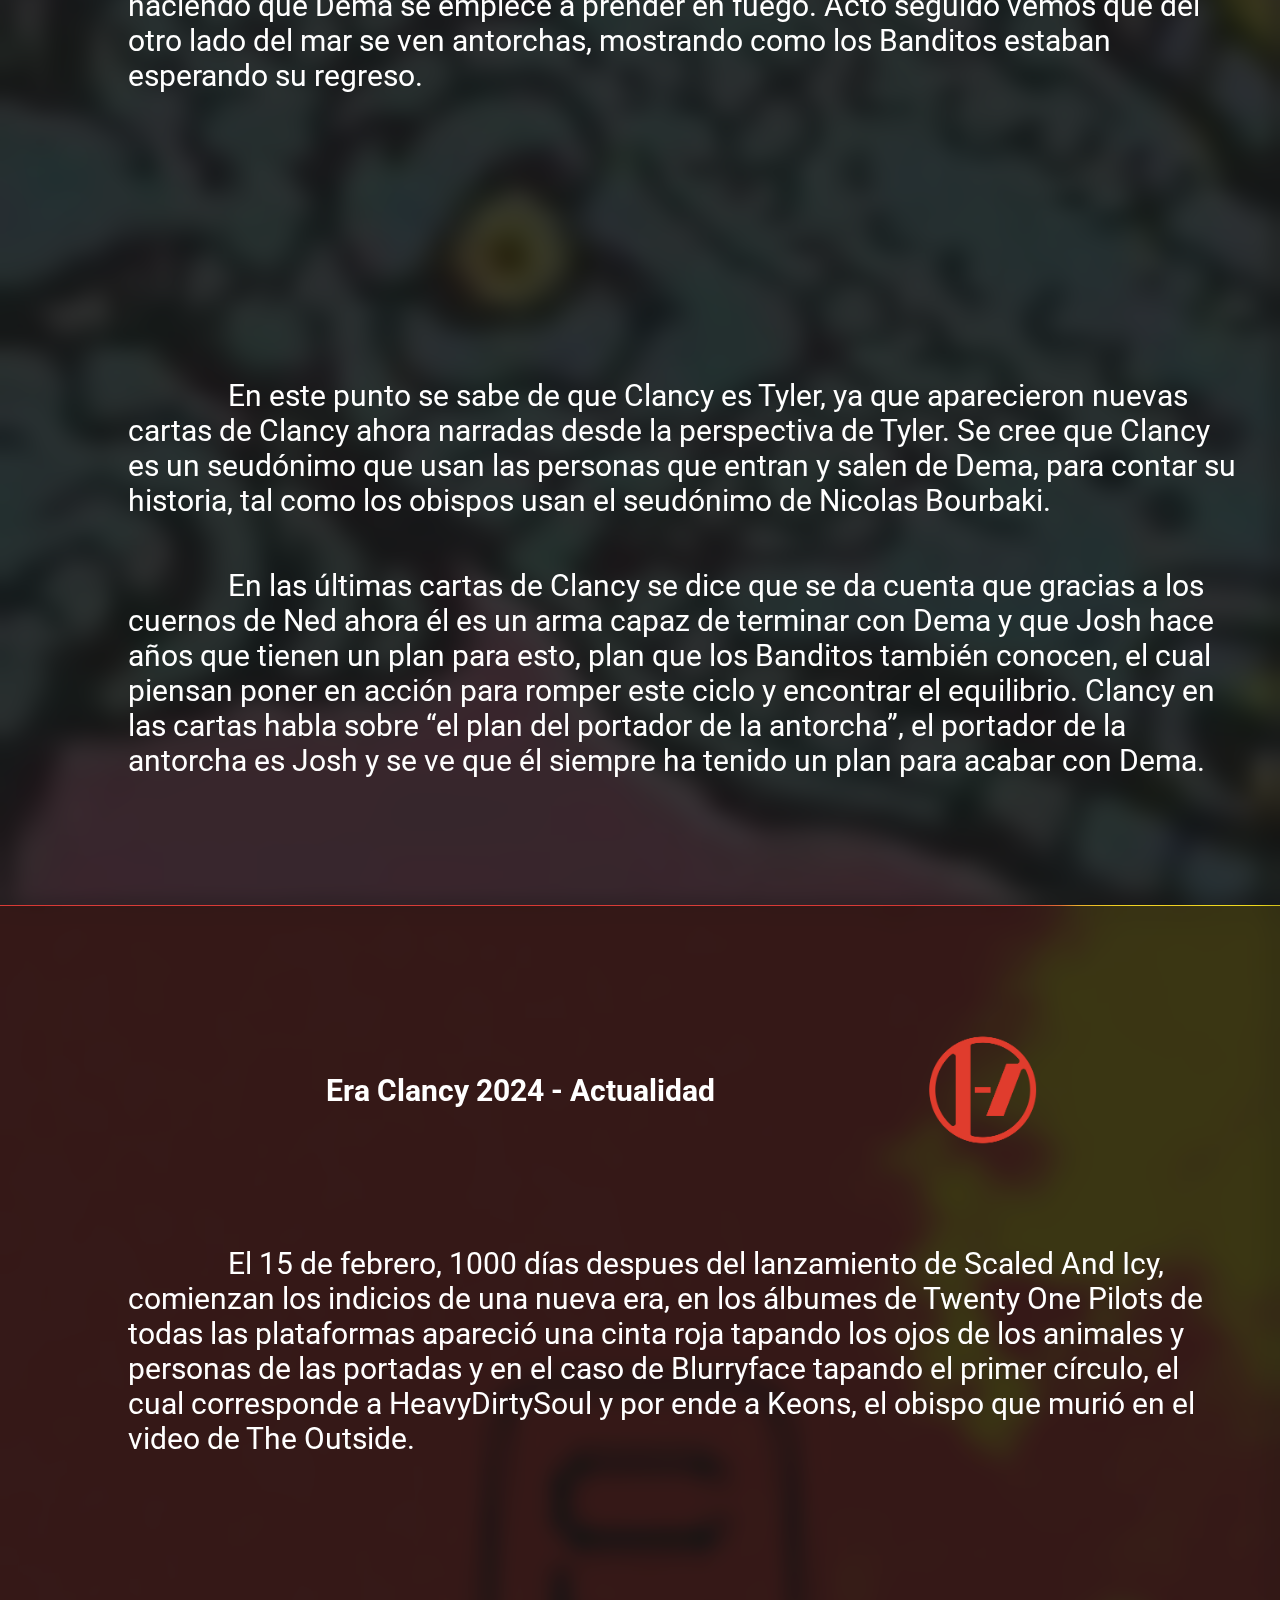
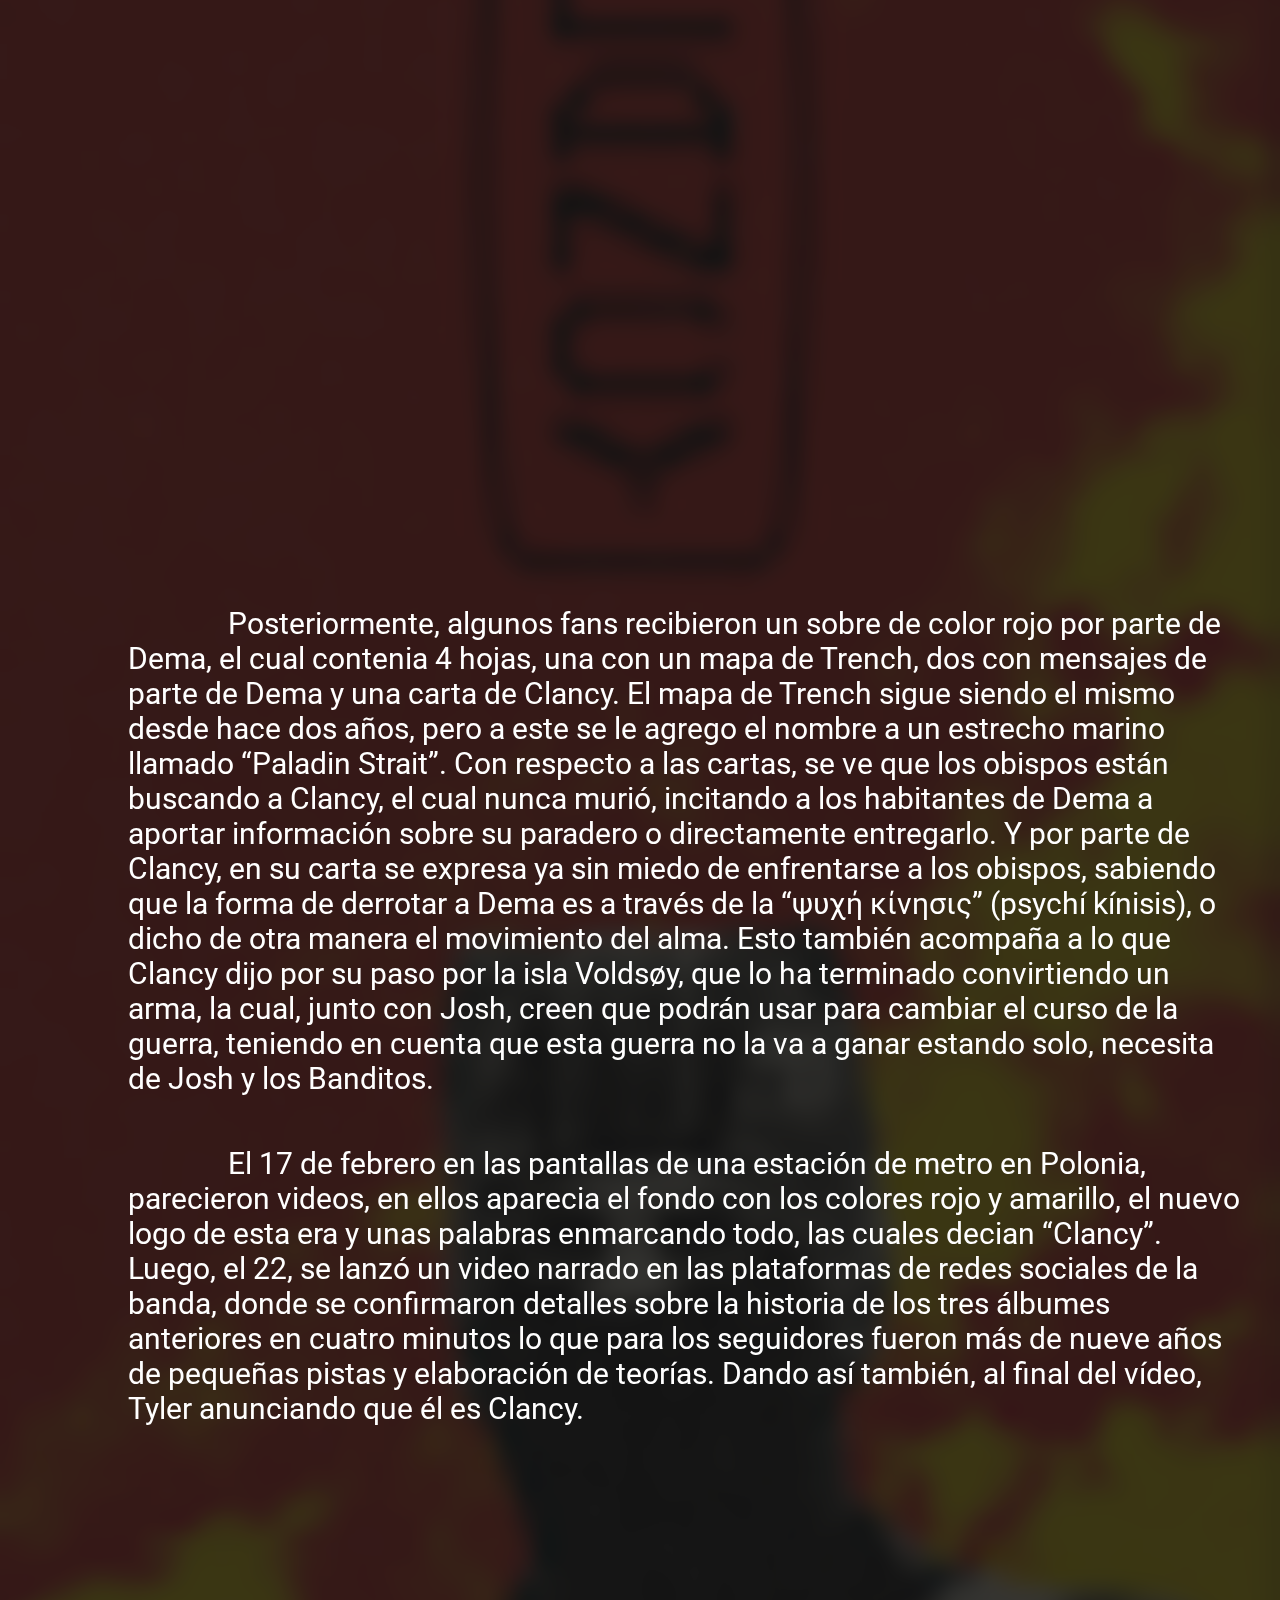
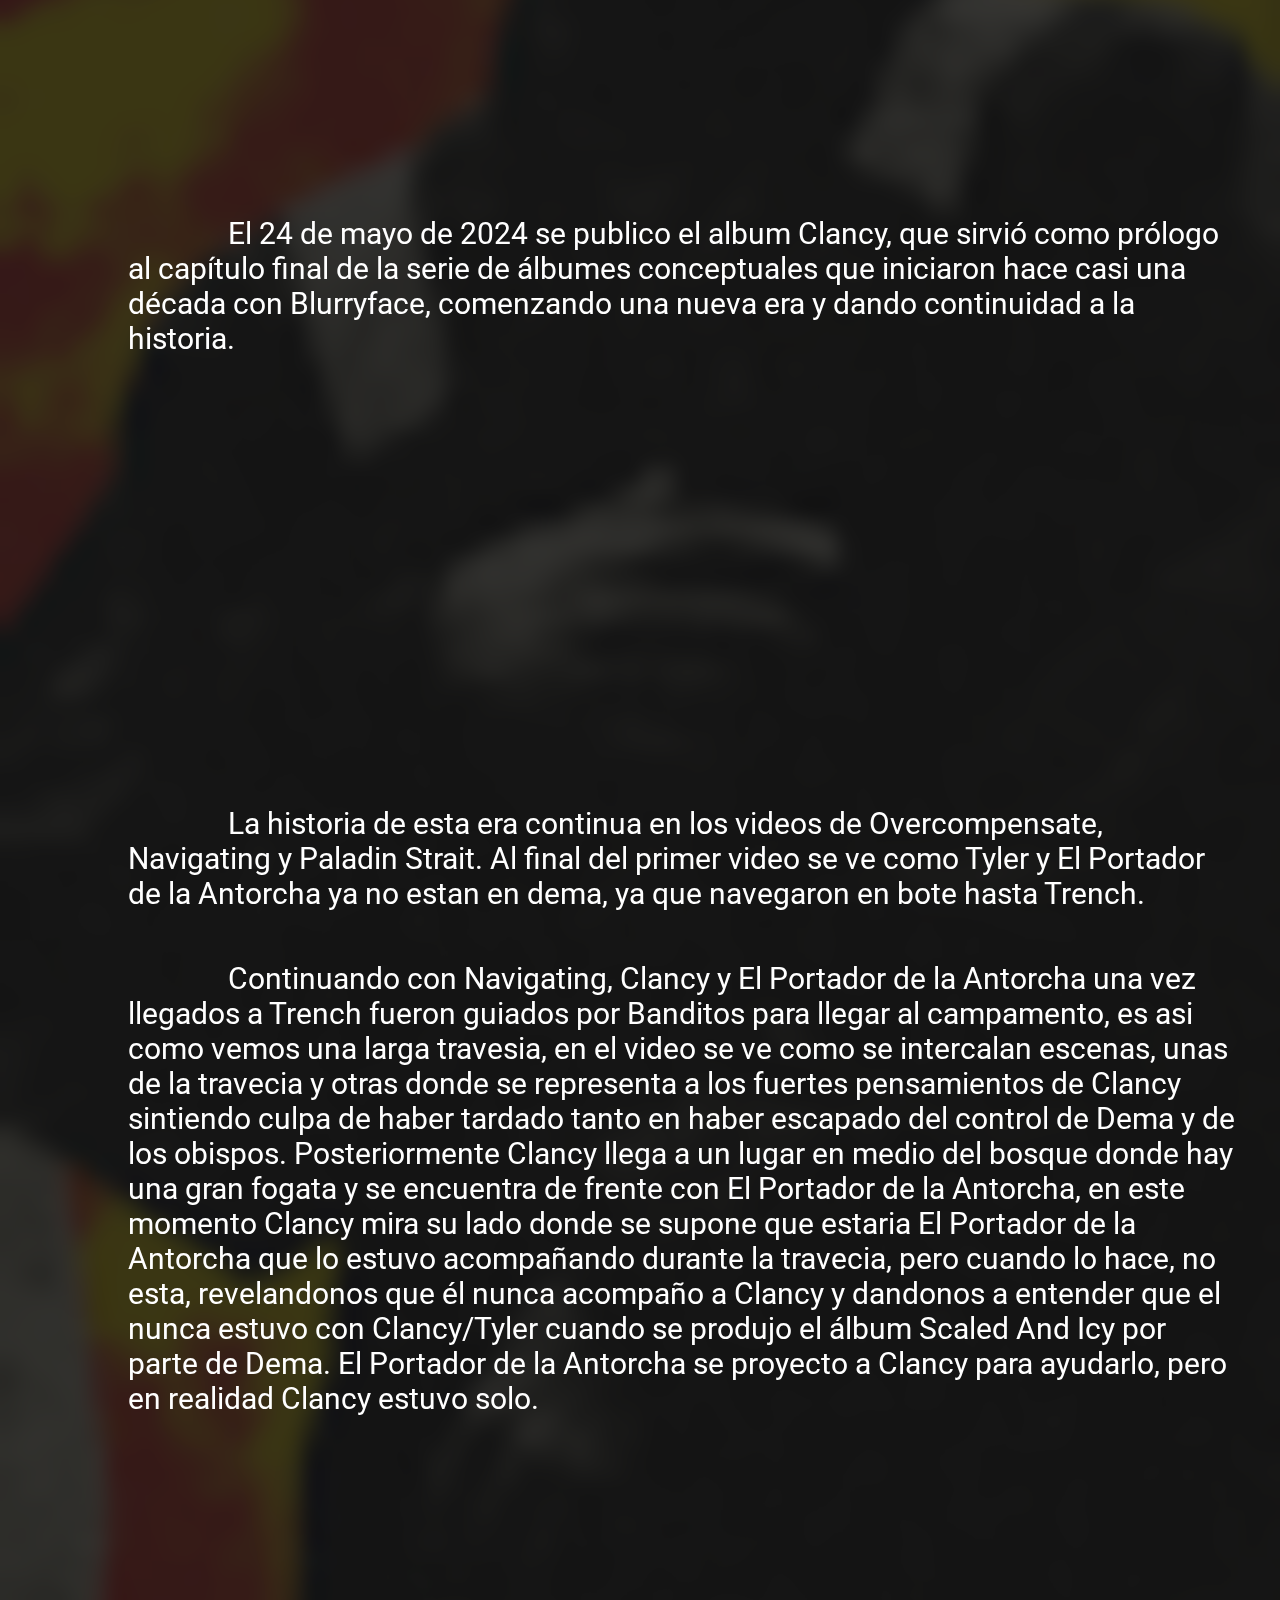
<file: Discografia-eras.html>
<!DOCTYPE html>
<html lang="en">
<head>
    <meta charset="UTF-8">
    <meta name="viewport" content="width=device-width, initial-scale=1.0">
    <link rel="stylesheet" href="./css/header.css">
    <link rel="stylesheet" href="./css/eras-album.css">
    <link rel="stylesheet" href="./css/media-querys.css/mq-eras-album.css">
    <script src="./js/lazy.js" defer></script>
    <script src="./js/menu.js" defer></script>
    <script src="./js/tabs.js" defer></script>
    <script src="./js/modal-cards.js" defer></script>
    <title>Eras y Álbumes</title>
</head>
<body>

            <!--======== HEADER ========-->

        <header class="header" id="header">
            <div class="img-logo-header">
                <a href="./index.html">
                    <img src="./assets/images/img-header/logo-clacy.png">
                </a>
            </div>
            <div class="img-name-top">
                    <img src="./assets/images/img-header/TWENTYONEPILOTS.svg">
            </div>
            <div class="box-icon-menu">
                <button id="btn-open-menu"><svg  xmlns="http://www.w3.org/2000/svg"  width="42"  height="47"  viewBox="0 0 24 24"  fill="none"  stroke="currentColor"  stroke-width="2"  stroke-linecap="round"  stroke-linejoin="round"  class="icon icon-tabler icons-tabler-outline icon-tabler-menu-2">  <path stroke="none" d="M0 0h24v24H0z" fill="none"/>  <path d="M4 6l16 0" />  <path d="M4 12l16 0" />  <path d="M4 18l16 0" /></svg></button>
            </div>
        
            <div class="menu" id="menu">
                <div class="header-menu">
                    <div class="box-icon-close">
                        <button id="btn-closed"><svg xmlns="http://www.w3.org/2000/svg" width="50"  height="50"  viewBox="0 0 24 24"  fill="none"  stroke="currentColor"  stroke-width="2"  stroke-linecap="round" stroke-linejoin="round"  class="icon icon-tabler icons-tabler-outline icon-tabler-x">  <path stroke="none" d="M0 0h24v24H0z" fill="none"/>  <path d="M18 6l-12 12" />  <path d="M6 6l12 12" /></svg></button>
                    </div>
                    <div class="img-name-top">
                        <a href="./index.html">
                            <img src="./assets/images/img-header/TWENTYONEPILOTS.svg">
                        </a>
                    </div>
                </div>
                            <!-- = menu = -->
                <nav class="nav-menu">
                    <div class="enlaces">
                        <a href="./origen-top.html">Origen de la banda</a>
                        <a href="./Discografia-eras.html">Eras y Álbumnes</a>
                        <a href="./lore.html">Lore</a>
                        <a href="./curiosidades.html">Curiosidades</a>
                    </div>
                </nav>
        
                <div class="box-logos-top">
                    <img src="./assets/images/portadas_y_logos/Twenty-One-Pilots-Logo-2015-blurryface.png">
                    <img src="./assets/images/portadas_y_logos/Twenty-One-Pilots-Logo-2019-trench.png">
                    <img src="./assets/images/portadas_y_logos/Twenty-One-Pilots-Logo-clacy.png">
                    <img class="logo-rab" src="./assets/images/portadas_y_logos/twenty-one-pilots-logo-rab.png">
                </div>
            </div>
        </header>

            <!-- ====== end ====== -->

    <section>

        <div class="title-main">
            <p>Cada album representa una Era que cuenta una historia.</p>
        </div>

        <div class="eyelashes">
            <div class="eyelash-eras active" id="eras">
                <p>Eras</p>
            </div>
            <div class="eyelash-card-albums no-active" id="albums">
                <p>Álbumes</p>
            </div>
        </div>

        <div class="box-albums-and-eras" id="box-albums-eras">

            <div class="box-eras">

                <div class="box-title-eras">
                    <p class="title-eras">Narrativa de Twenty One Pilots a traves de los albumes.</p>
                </div>

                <div class="era era-vessel-y-top">
                    <div class="era-title">
                        <p class="title">Era Twenty One Pilots y Vessel 2009 - 2015</p>
                        <img src="./assets/images/portadas_y_logos/twenty-one-pilots-logo-rab.png" class="rab">
                    </div>
                    <div class="contenido">
                        <div>
                            <p>La narrativa de Twenty One Pilots comienza en sus primeros trabajos, como el álbum Twenty One Pilots y el eliminado Regional at Best, que ya se comenzaba a ver una exploración profunda de temas personales. Sin embargo, fue en Vessel cuando la banda comenzó a hacer conexiones claras sobre las luchas internas, la salud mental y la identidad que se encuentra en la canción "Car Radio”. Esta canción representa un momento crucial para Tyler Joseph, donde describe estar atrapado en su propia mente, lidiando con pensamientos que no puede evitar, simbolizados por el silencio de la radio de su auto que fue robada. Esto refleja la sensación de estar constantemente rodeado de pensamientos inquietantes, de no poder escapar de su mente. Es una de las canciones más representativas de la lucha interna que se convertiría en el tema central de muchas de sus canciones posteriores.</p>
                        </div>
                        <div class="img-3">
                            <img class="lazy-r" src="./assets/images/portadas_y_logos/Regional-At-Best-cover.jpg">
                            <img class="lazy-r" src="./assets/images/portadas_y_logos/Twenty_One_Pilots-Vessel-cover.png">
                        </div>
                        <div>
                            <p>En esta etapa, el personaje principal de la narrativa aún no tiene una identidad completamente definida, pero está claro que se enfrenta a un conflicto interno profundo. La sensación de estar atrapado en un ciclo de pensamientos oscuros, sin poder encontrar un escape o una salida, comienza a tomar forma en sus letras.</p>
                            <p>Aunque todavía no se menciona a Blurryface ni a Dema, ya se perciben las primeras manifestaciones de un antagonista interno: la ansiedad, el miedo y la autocrítica. Estas emociones son personificadas de manera abstracta, lo que más tarde evolucionará en la figura de Blurryface. En este punto, la narrativa aún es introspectiva y no se han introducido elementos explícitos de la mitología de la banda. </p>
                        </div>
                    </div>
                </div>
                <div class="era era-blurryface">
                    <div class="era-title">
                        <p class="title">Era Blurryface 2015 - 2018</p>
                        <img src="./assets/images/portadas_y_logos/Twenty-One-Pilots-Logo-2015-blurryface.png">
                    </div>
                    <div class="contenido">
                        <div>
                            <p>En mayo de 2015 Twenty One Pilots saca el álbum Blurryface. En este, Tyler busca representar y personificar todos sus miedos e inseguridades a través de un personaje llamado Blurryface. Blurryface en las canciones se presenta con una voz grave y los ojos rojos.</p>
                        </div>
                        <div class="img-3">
                            <img class="lazy-r" src="./assets/images/eras/obispo-blurryface.jpg">
                            <img class="lazy-r" src="./assets/images/portadas_y_logos/Blurryface-cover.png">
                        </div>
                        <div>
                            <p>Una particularidad de Blurryface es que está dividido en 9 círculos dónde
                                cada círculo corresponde a una canción del mismo álbum y a su vez cada
                                uno de ellos representa un miedo o inseguridad distinta.
                                En esta era Tyler se pinta el cuello y las manos de negro como
                                representación a sus inseguridades.</p>
                        </div>
                        <div class="img-1">
                            <img class="lazy-r radius" src="./assets/images/eras/tyler-bluryface-stressout.jpg">
                        </div>
                        <div>
                            <p>En el video de Heavydirtysoul se ve a Tyler dentro de un auto manejado por Blurryface, durante la canción el auto se va rompiendo hasta finalmente prenderse fuego, pero una vez que la canción termina se muestra la primera escena del video donde Tyler está sentado en el auto, recalcando la teoría de que todo es un ciclo y también demostrando que Blurryface no es una persona en el plano físico si no en el plano mental de Tyler.</p>
                        </div>
                        <div class="img-1">
                            <img class="lazy-r radius" src="./assets/images/eras/tyler-blurryface-heavydirtysoul.jpg">
                        </div>
                        <div>
                            <p>En 2018, mediante acertijos y paginas webs, los fans encontraron un mapa de dema, cartas de Clancy, fotos y videos. En las cartas Clancy explica que esta en Dema, una ciudad controlada por nueve obispos que la
                                habitan, conocidos como “Nico and the niners”, ellos predican una religión
                                llamada Vialismo. También explica como con el tiempo se ha dado
                                cuenta que mantenerse en ese lugar solo lo va a llevar a sentirse cada
                                día peor así que decide escapar de ahí.</p>
                        </div>
                        <div class="img-3">
                            <img class="lazy-r" src="./assets/images/eras/mapa-dema.jpg">
                            <img class="lazy-r" src="./assets/images/eras/nico-and-the-niners.jpg">
                        </div>
                    </div>
                </div>
                <div class="era era-trench">
                    <div class="era-title">
                        <p class="title">Era Trench 2018 - 2020</p>
                        <img src="./assets/images/portadas_y_logos/Twenty-One-Pilots-Logo-2019-trench.png">
                    </div>
                        <div class="contenido">
                        <div>
                            <p>El 11 de julio sale el vídeo de Jumpsuit, a las dos semanas el
                                vídeo de Nico and the niners y dos semanas después el de
                                Levitate. Estos tres videos mencionados están conectados y
                                conforman la trilogía de los videos de Trench, los cuales nos
                                muestran la vida en Trench, Dema y a Tyler en su lucha por
                                entrar y salir de esos lugares.</p>
                        </div>
                        <div class="img-3">
                            <img src="./assets/images/portadas_y_logos/Twenty-One-Pilots-Logo-2019-trench.png">
                        </div>
                        <div>
                            <p>En Jumpsuit es donde veamos a Tyler y Josh por primera vez
                                después de un año, al comienzo del video Tyler dice: hemos estado aquí todo el tiempo, estas dormido, ya es hora de despertar, dándonos a entender de que los que estábamos dormidos y no sabíamos nada éramos
                                nosotros pero que él durante todo ese año ya estaba en Trench
                                y Dema. Con ver el comienzo de Jumpsuit notamos que
                                el vídeo de Heavydirtysoul se conecta con este, ya que hay un
                                auto quemado en el medio de la calle tal como lo dejaron en el
                                vídeo de Heavydirtysoul.</p>
                        </div>
                        <div class="img-1">
                            <img class="lazy-r radius" src="./assets/images/eras/mapa-trench.jpg">
                        </div>
                        <div>
                            <p>En el video de Jumpsuit vemos a Tyler caminar por las montañas de Trench intentando llegar al campamento de los Banditos, pero en un momento
                                vemos cómo un obispo se le acerca, toca un poco su cuello y lo pinta de
                                negro, dando a entender que estos quieren volver a controlar
                                su vida, haciendo que Tyler lo siga de vuelta a Dema. Los
                                Banditos ven está situación y deciden tirarle pétalos amarillos
                                como señal de guía y demostración de que puede salir de ahí,
                                es así como Tyler sale del control del obispo y empieza a correr
                                lejos de éste.</p>
                        </div>
                        <div class="img-3">
                            <img class="lazy-r" src="./assets/images/eras/ty-montana-banditos.jpg">
                            <img class="lazy-r" src="./assets/images/eras/ty-obispo-cuello-negro.jpg">
                        </div>
                        <div>
                            <p>Posteriormente, en el video de Nico and the niners vemos que Tyler no pudo llegar al campamento de los Banditos y está de vuelta en Dema, pero
                                con ganas de intentar de nuevo salir de allí. Cuando abre un
                                cajón para guardar una flor vemos que ya hay otras ocho,
                                estás flores representan la cantidad de veces que Tyler intento
                                salir de Dema, pero no lo logro, cada flor es un intento fallido y
                                esta sería su novena vez intentando salir. Los Banditos como vieron que después de todo lo que pasó en Jumpsuit Tyler no llego al campamento deciden salir a buscarlo, luego Tyler se encuentra con los Banditos, pero si bien al principio intenta escapar de ellos al final decide quedarse y empiezan a tocar la canción, los obispos escuchan el ruido por lo cual se dirigen allí, pero para el momento en el que ellos llegan, los Banditos ya se
                                habían ido y solo dejaron un par de cosas como la batería de Josh y la campera de Tyler con las cintas amarillas. Esta vez Tyler sale acompañado y no solo. Los Banditos deciden ponerle cinta amarilla para que ahora sea más difícil que los obispos lo encuentren.</p>
                            <p>Más adelante, en Levitate vemos cómo Tyler por fin sale de Dema y llega con
                                ayuda de los banditos al campamento ubicado en Trench, ahí
                                Tyler se rapa el pelo para sentirse más seguro consigo
                                mismo y como acto de rebeldía. Luego vemos que todos están festejando y pasándola bien. Llegando al final del video Tyler está sentado con otros Banditos, pero en un momento inesperado un obispo lo agarra del
                                cuello y lo vuelve a llevar a Dema.</p>    
                        </div>
                        <div class="img-3">
                            <img class="lazy-r" src="./assets/images/eras/ty-con-los-banditos-trench.jpg">
                            <img class="lazy-r" src="./assets/images/eras/obispo-se-vuelve-a-llevar-a-ty-trench.jpg">
                        </div>
                    </div>
                </div>
                <div class="era era-sai">
                    <div class="era-title">
                        <p class="title">Era Scaled And Icy 2021 - 2023</p>
                        <img src="./assets/images/portadas_y_logos/Twenty-One-Pilots-Logo-scaled-and-icy.png">
                    </div>
                    <div class="contenido">
                        <div>
                            <p>En abril de 2021, todo el material que estaba en el sitio web donde estaban subidas las cartas de Clancy, los mapas de Dema y los otros archivos que subieron en 2018, se borraron y en su lugar apareció un mensaje de parte del municipio de Dema explicando que todo lo subido a ese sitio web violaba la ley de Dema, así que ellos tomaron acción en el tema. Esta es la razón por la cual Clancy ahora estaba muerto, los obispos encontraron el sitio web en donde él contaba todo y tomaron acción en la situación.</p>
                            <p>Algunas palabras de ese mensaje se podían cliquear y te llevaban a otras páginas en donde en una de ellas aparecían un poster en donde se informaba el nombre del nuevo álbum y un Livestream show. Todo eso estaba producido por Dema. El álbum de esta era es Scaled And Icy (que es un anagrama de Clancy is dead), el cual se publicaria el 21 de mayo de 2021.</p>
                        </div>
                        <div class="img-3">
                            <img class="lazy-r" src="./assets/images/eras/poster-dema.jpg">
                            <img class="lazy-r" src="./assets/images/portadas_y_logos/Scaled-and-icy-cover.jpg">
                        </div>
                        <div>
                            <p>Despues de Levitate se sabía de que a Tyler un obispo lo había atrapado y lo había llevado de vuelta a Dema, pero, Josh aparecía en el álbum producido por Dema aunque el era el líder de los Banditos. Una teoría explica que la única forma de destruir a Dema es desde adentro, entonces Josh se infiltró en Dema para salvar a Tyler y terminar de una vez con las corruptas y dañinas políticas de Dema.</p>
                            <p>En el video de Saturday Tyler y Josh están dando una performance desde un submarino manejado por obispos de Dema, hasta que una criatura (Trash, un dragón) rompe un vidrio y el submarino se empieza a hundir. Es así como Tyler y Josh escapan, pero otras personas, incluidos obispos, mueren. Al principio se creyó que Trash había ayudado a los chicos a escapar, pero luego se conoceria en nuevas cartas de Clancy que era totalmente descartado ya que en ellas él nos cuenta que en realidad esa performance era parte de un show organizado por los obispos en la Asamblea Anual de los Glorificados en donde se invitó a Tyler y a Josh para dar una performance desde ese submarino, y en realidad, los obispos del submarino eran actores.</p>
                        </div>
                        <div class="img-3">
                            <img class="lazy-r radius" src="./assets/images/eras/perfonmace-submarino.webp">
                        </div>
                        <div>
                            <p>En el video de The Outside lo primero que vemos es que Keons poseyó a Trash, usando unos cuernos de Ned, para que este rompa los vidrios del submarino y los chicos pudieran escapar hacia la isla Voldsøy para reencontrarse con Ned y que este los ayude, Keons está del lado de los Banditos y los obispos al darse cuenta de la traición deciden asesinar a Keons. Josh y Tyler llegan a la isla y entre las plantas se logra ver algunas apariciones de Ned, el cual los guía hacia una cueva donde hay más de él, en la cueva, Tyler y los Neds toman una bebida la cual se puede deducir que es cloro ya que los cuernos de Ned crecen, y cuando llegan a su punto máximo este se los quita y se los entrega a Tyler, quien los agarra y los utiliza para poseer el cadáver de Keons, es así como Keons rompe una luz de neón haciendo que Dema se empiece a prender en fuego. Acto seguido vemos que del otro lado del mar se ven antorchas, mostrando como los Banditos estaban esperando su regreso.</p>
                        </div>
                        <div class="img-3">
                            <img class="lazy-r" src="./assets/images/eras/keons-cuernos-de-ned.jpg">
                            <img class="lazy-r" src="./assets/images/eras/ned-the-outside.jpg">
                        </div>
                        <div>
                            <p>En este punto se sabe de que Clancy es Tyler, ya que aparecieron nuevas cartas de Clancy ahora narradas desde la perspectiva de Tyler. Se cree que Clancy es un seudónimo que usan las personas que entran y salen de Dema, para contar su historia, tal como los obispos usan el seudónimo de Nicolas Bourbaki.</p>
                            <p>En las últimas cartas de Clancy se dice que se da cuenta que gracias a los cuernos de Ned ahora él es un arma capaz de terminar con Dema y que Josh hace años que tienen un plan para esto, plan que los Banditos también conocen, el cual piensan poner en acción para romper este ciclo y encontrar el equilibrio. Clancy en las cartas habla sobre “el plan del portador de la antorcha”, el portador de la antorcha es Josh y se ve que él siempre ha tenido un plan para acabar con Dema.</p>
                        </div>
                    </div>
                </div>
                <div class="era era-clancy">
                    <div class="era-title">
                        <p class="title">Era Clancy 2024 - Actualidad</p>
                        <img src="./assets/images/portadas_y_logos/Twenty-One-Pilots-Logo-clacy.png">
                    </div>
                    <div class="contenido">
                        <div>
                            <p>El 15 de febrero, 1000 días despues del lanzamiento de Scaled And Icy, comienzan los indicios de una nueva era, en los álbumes de Twenty One Pilots de todas las plataformas apareció una  cinta roja tapando los ojos de los animales y personas de las portadas y en el caso de Blurryface tapando el primer círculo, el cual corresponde a HeavyDirtySoul y por ende a Keons, el obispo que murió en el video de The Outside.</p>
                        </div>
                        <div class="img-3">
                            <img class="lazy-r" src="./assets/images/eras/caratula-tapada-vessel.jpg">
                            <img class="lazy-r" src="./assets/images/eras/caratula-tapada-blurryface.jpg">
                            <img class="lazy-r" src="./assets/images/eras/caratula-tapada-trench.jpg">
                            <img class="lazy-r" src="./assets/images/eras/caratula-tapada-icy.jpg">
                        </div>
                        <div>
                            <p>Posteriormente, algunos fans recibieron un sobre de color rojo por
                                parte de Dema, el cual contenia 4 hojas, una con un mapa de Trench, dos con mensajes de parte de Dema y una carta de Clancy. El mapa de Trench sigue siendo el mismo desde hace dos años, pero a este se le agrego el nombre a un estrecho marino llamado “Paladin Strait”. Con respecto a las cartas, se ve que los obispos están buscando a Clancy, el cual nunca murió, incitando a los habitantes de Dema a aportar información sobre su paradero o directamente entregarlo. Y por parte de Clancy, en su carta se expresa ya sin miedo de enfrentarse a los obispos, sabiendo que la forma de derrotar a Dema es a través de la “ψυχή κίνησις” (psychí kínisis), o dicho de otra manera el movimiento del alma. Esto también acompaña a lo que Clancy dijo por su paso por la isla Voldsøy, que lo ha terminado convirtiendo un arma, la cual, junto con Josh, creen que podrán usar para cambiar el curso de la guerra, teniendo en cuenta que esta guerra no la va a ganar estando solo, necesita de Josh y los Banditos.</p>
                                <p>El 17 de febrero en las pantallas de una estación de metro en Polonia, parecieron videos, en ellos aparecia el fondo con los colores rojo y amarillo, el nuevo logo de esta era y unas palabras enmarcando todo, las cuales decian “Clancy”. Luego, el 22, se lanzó un video narrado en las plataformas de redes sociales de la banda, donde se confirmaron detalles sobre la historia de los tres álbumes anteriores en cuatro minutos lo que para los seguidores fueron más de nueve años de pequeñas pistas y elaboración de teorías. Dando así también, al final del vídeo, Tyler anunciando que él es Clancy.</p>
                        </div>
                        <div class="img-3">
                            <img class="lazy-r" src="./assets/images/eras/cartel-clancy-polonia.jpg">
                            <img class="lazy-r" src="./assets/images/eras/i-am-clancy.webp">
                        </div>
                        <div>
                            <p>El 24 de mayo de 2024 se publico el album Clancy, que sirvió como prólogo al capítulo final de la serie de álbumes conceptuales que iniciaron hace casi una década con Blurryface, comenzando una nueva era y dando continuidad a la historia.</p>
                        </div>
                        <div class="img-3">
                            <img class="lazy-r radius" src="./assets/images/portadas_y_logos/Clancy-cover.png">
                        </div>
                        <div>
                            <p>La historia de esta era continua en los videos de Overcompensate, Navigating y Paladin Strait. Al final del primer video se ve como Tyler y El Portador de la Antorcha ya no estan en dema, ya que navegaron en bote hasta Trench.</p>
                            <p>Continuando con Navigating, Clancy y El Portador de la Antorcha una vez llegados a Trench fueron guiados por Banditos para llegar al campamento, es asi como vemos una larga travesia, en el video se ve como se intercalan escenas, unas de la travecia y otras donde se representa a los fuertes pensamientos de Clancy sintiendo culpa de haber tardado tanto en haber escapado del control de Dema y de los obispos. Posteriormente Clancy llega a un lugar en medio del bosque donde hay una gran fogata y se encuentra de frente con El Portador de la Antorcha, en este momento Clancy mira su lado donde se supone que estaria El Portador de la Antorcha que lo estuvo acompañando durante la travecia, pero cuando lo hace, no esta, revelandonos que él nunca acompaño a Clancy y dandonos a entender que el nunca estuvo con Clancy/Tyler cuando se produjo el álbum Scaled And Icy por parte de Dema. El Portador de la Antorcha se proyecto a Clancy para ayudarlo, pero en realidad Clancy estuvo solo. </p>
                        </div>
                        <div class="img-3">
                            <img class="lazy-r" src="./assets/images/eras/navigating-twenty-one-pilots.png">
                            <img class="lazy-r" src="./assets/images/eras/el-portador-de-la-antorcha.jpg">
                            <img class="lazy-r" src="./assets/images/eras/navigatin-2.jpg">
                        </div>
                        <div>
                            <p>En el inicio de Paladin Strait vemos a Clancy sentado tranquilamente sobre un risco frente al Paladin Strait (El estrecho de agua que separa a Trench de Dema), posteriormente empieza a prepararce para la batalla, y vemos como afila los cuernos de Ned (su arma simbolica para pelear). Despues de prepararse y trazar su plan, se dirige junto a los Banditos hacia Dema, en eso se ve como buitres sobrevuelan por encima de ellos y nos damos cuenta que estan poseidos por los obispos, quienes se enteraron de la batalla que venía, los obispos levantaron una legion de ex habitantes de Dema que fueron sacrificados por el Vialismo. Los Banditos al llegar a Dema se lanzan a la batalla, pero vemos como Clancy no pelea y busca un tunel, con el que se puede infiltrar dentro de la ciudad y escalar las Torres del Silencio para verse cara a cara con los obispos, (la batalla sirvio como distraccion para que Clancy pudiera infiltrarse en la ciudad), Clancy sube por una de las torres y dentra en la habitacion de los obispos, derrumbandolos a todos gracias a los cuernos de Ned, en esto el control mental que los obispos tenian sobre su legion de muertos se interrumpio, callendo y dandole la victoria a los Banditos, pero justo en ese momento aparece Nico y lo toma por el cuello, burlandoce de el y de los Banditos por su intento de rebelión. Justo antes del final del video, Clancy cambia la exprecion de su rostro por uno de confianza y valor, pero justo en ese momento termina todo.</p>
                            <p>Con esto podemos saber que este aún no es el final de la trama y que podria  continuar en cualquier momento. Dando fin a esta era. </p>
                        </div>
                        <div class="img-3">
                            <img class="lazy-r" src="./assets/images/eras/Paladin-Strait.jpg">
                            <img class="lazy-r" src="./assets/images/eras/Paladin-Strait2.png">
                        </div>
                    </div>
                </div>
                
            </div>
            
            <div class="box-card-albums">
                <div class="cards">

                    <div class="box-title-albums">
                        <p class="title-albums">Álbumes de Twenty One Pilots.</p>
                    </div>

                    <div class="card card-clancy" id="card1">
                        <img src="./assets/images/portadas_y_logos/Clancy-cover.png">
                        <div>
                            <p class="album-name">Clancy</p>
                            <p class="little-description">24 de mayo de 2024</p>
                            <button class="open-modal" data-modal="modal1">Ver TrackList</button>
                        </div>
                        <div class="tracklist" id="modal1">
                            <div class="tracklist-title">
                                <p class="name">Clancy</p>
                                <svg class="closed" xmlns="http://www.w3.org/2000/svg" width="24"  height="24"  viewBox="0 0 24 24"  fill="none"  stroke="currentColor"  stroke-width="2"  stroke-linecap="round" stroke-linejoin="round"  class="icon icon-tabler icons-tabler-outline icon-tabler-x">  <path stroke="none" d="M0 0h24v24H0z" fill="none"/>  <path d="M18 6l-12 12" />  <path d="M6 6l12 12" /></svg>
                            </div>
                            <div class="tracklist-list">
                                <ol>
                                    <li>Overcompensate</li>
                                    <li>Next Semester</li>
                                    <li>Backslide</li>
                                    <li>Midwest Indigo</li>
                                    <li>Routines In The Night</li>
                                    <li>Vignette</li>
                                    <li>The Craving</li>
                                    <li>Lavish</li>
                                    <li>Navigating</li>
                                    <li>Snap Back</li>
                                    <li>Oldies Station</li>
                                    <li>At The Risk Of Feeling Dumb</li>
                                    <li>Paladin Strait</li>
                                </ol>
                            </div>
                        </div>
                    </div>
                    <div class="card card-sai" id="card2">
                        <img src="./assets/images/portadas_y_logos/Scaled-and-icy-cover.jpg">
                        <div>
                            <p class="album-name">Scaled And Icy</p>
                            <p class="little-description">21 de mayo de 2021</p>
                            <button class="open-modal" data-modal="modal2">Ver TrackList</button>
                        </div>
                        <div class="tracklist" id="modal2">
                            <div class="tracklist-title">
                                <p class="name">Scaled And Icy</p>
                                <svg class="closed" xmlns="http://www.w3.org/2000/svg" width="24"  height="24"  viewBox="0 0 24 24"  fill="none"  stroke="currentColor"  stroke-width="2"  stroke-linecap="round" stroke-linejoin="round"  class="icon icon-tabler icons-tabler-outline icon-tabler-x">  <path stroke="none" d="M0 0h24v24H0z" fill="none"/>  <path d="M18 6l-12 12" />  <path d="M6 6l12 12" /></svg>
                            </div>
                            <div class="tracklist-list">
                                <ol>
                                    <li>Good Day</li>
                                    <li>Choker</li>
                                    <li>Shy Away</li>
                                    <li>The Outside</li>
                                    <li>Saturday</li>
                                    <li>Never Take It</li>
                                    <li>Mulberry Street</li>
                                    <li>formidable</li>
                                    <li>Brounce Man</li>
                                    <li>No Chances</li>
                                    <li>Redecorate</li>
                                </ol>
                            </div>
                        </div>
                    </div>
                    <div class="card card-trench" id="card3">
                        <img src="./assets/images/portadas_y_logos/Trench-cover.jpg">
                        <div>
                            <p class="album-name">Trench</p>
                            <p class="little-description">5 de octubre de 2018</p>
                            <button class="open-modal" data-modal="modal3">Ver TrackList</button>
                        </div>
                        <div class="tracklist" id="modal3">
                            <div class="tracklist-title">
                                <p class="name">Trench</p>
                                <svg class="closed" xmlns="http://www.w3.org/2000/svg" width="24"  height="24"  viewBox="0 0 24 24"  fill="none"  stroke="currentColor"  stroke-width="2"  stroke-linecap="round" stroke-linejoin="round"  class="icon icon-tabler icons-tabler-outline icon-tabler-x">  <path stroke="none" d="M0 0h24v24H0z" fill="none"/>  <path d="M18 6l-12 12" />  <path d="M6 6l12 12" /></svg>
                            </div>
                            <div class="tracklist-list">
                                <ol>
                                    <li>Jumpsuit</li>
                                    <li>Levitate</li>
                                    <li>Morph</li>
                                    <li>My Blood</li>
                                    <li>Chlorine</li>
                                    <li>Smithereens</li>
                                    <li>Neon Gravestones</li>
                                    <li>The Hype</li>
                                    <li>Nico And The Niners</li>
                                    <li>Cut My Lip</li>
                                    <li>Bandito</li>
                                    <li>Pet Cheetah</li>
                                    <li>Legend</li>
                                    <li>Leave The City</li>
                                </ol>
                            </div>
                        </div>
                    </div>
                    <div class="card card-blurryface" id="card4">
                        <img src="./assets/images/portadas_y_logos/Blurryface-cover.png">
                        <div>
                            <p class="album-name">Blurryface</p>
                            <p class="little-description">17 de mayo de 2015</p>
                            <button class="open-modal" data-modal="modal4">Ver TrackList</button>
                        </div>
                        <div class="tracklist" id="modal4">
                            <div class="tracklist-title">
                                <p class="name">Blurryface</p>
                                <svg class="closed" xmlns="http://www.w3.org/2000/svg" width="24"  height="24"  viewBox="0 0 24 24"  fill="none"  stroke="currentColor"  stroke-width="2"  stroke-linecap="round" stroke-linejoin="round"  class="icon icon-tabler icons-tabler-outline icon-tabler-x">  <path stroke="none" d="M0 0h24v24H0z" fill="none"/>  <path d="M18 6l-12 12" />  <path d="M6 6l12 12" /></svg>
                            </div>
                            <div class="tracklist-list">
                                <ol>
                                    <li>Heavydirtysoul</li>
                                    <li>Stressed Out</li>
                                    <li>Ride</li>
                                    <li>Fairly Local</li>
                                    <li>Tear In My Heart</li>
                                    <li>Lane Boy</li>
                                    <li>The Judge</li>
                                    <li>Doubt</li>
                                    <li>Polarize</li>
                                    <li>We Don't Believe What's on TV</li>
                                    <li>Message Man</li>
                                    <li>Hometown</li>
                                    <li>Not Today</li>
                                    <li>Goner</li>
                                </ol>
                            </div>
                        </div>
                    </div>
                    <div class="card card-vessel" id="card5">
                        <img src="./assets/images/portadas_y_logos/Twenty_One_Pilots-Vessel-cover.png">
                        <div>
                            <p class="album-name">Vessel</p>
                            <p class="little-description">8 de enero de 2013</p>
                            <button class="open-modal" data-modal="modal5">Ver TrackList</button>
                        </div>
                        <div class="tracklist" id="modal5">
                            <div class="tracklist-title">
                                <p class="name">Vessel</p>
                                <svg class="closed" xmlns="http://www.w3.org/2000/svg" width="24"  height="24"  viewBox="0 0 24 24"  fill="none"  stroke="currentColor"  stroke-width="2"  stroke-linecap="round" stroke-linejoin="round"  class="icon icon-tabler icons-tabler-outline icon-tabler-x">  <path stroke="none" d="M0 0h24v24H0z" fill="none"/>  <path d="M18 6l-12 12" />  <path d="M6 6l12 12" /></svg>
                            </div>
                            <div class="tracklist-list">
                                <ol>
                                    <li>Ode to Sleep</li>
                                    <li>Holding on to You</li>
                                    <li>Migraine</li>
                                    <li>House of Gold</li>
                                    <li>Car Radio</li>
                                    <li>Semi-Automatic</li>
                                    <li>Screen</li>
                                    <li>The Run and Go</li>
                                    <li>Fake You Out</li>
                                    <li> Guns for Hands</li>
                                    <li>Trees</li>
                                    <li>Truce</li>
                                </ol>
                            </div>
                        </div>
                    </div>
                    <div class="card card-top" id="card6">
                        <img src="./assets/images/portadas_y_logos/twenty-one-pilots-homonimo-cover.jpg">
                        <div>
                            <p class="album-name">Twenty One Pilots</p>
                            <p class="little-description">29 de diciembre de 2009</p>
                            <button class="open-modal" data-modal="modal6">Ver TrackList</button>
                        </div>
                        <div class="tracklist" id="modal6">
                            <div class="tracklist-title">
                                <p class="name">Twenty One Pilots</p>
                                <svg class="closed" xmlns="http://www.w3.org/2000/svg" width="24"  height="24"  viewBox="0 0 24 24"  fill="none"  stroke="currentColor"  stroke-width="2"  stroke-linecap="round" stroke-linejoin="round"  class="icon icon-tabler icons-tabler-outline icon-tabler-x">  <path stroke="none" d="M0 0h24v24H0z" fill="none"/>  <path d="M18 6l-12 12" />  <path d="M6 6l12 12" /></svg>
                            </div>
                            <div class="tracklist-list">
                                <ol>
                                    <li>Implicit Demand For Proof</li>
                                    <li>Fall Away</li>
                                    <li>The Pantaloon</li>
                                    <li>Addict Width A Pen</li>
                                    <li>Friend, Please.</li>
                                    <li>March To The Sea</li>
                                    <li>Johnny Boy</li>
                                    <li>Oh Ms. Believer</li>
                                    <li>Trapdoor</li>
                                    <li>A Car, A Torch, A Death</li>
                                    <li>Taxi Cab</li>
                                    <li>Before You Start Your Day</li>
                                    <li>Isle Of Flightless Birds</li>
                                </ol>
                            </div>
                        </div>
                    </div>
                    <div class="card card-rab" id="card7">
                        <img src="./assets/images/portadas_y_logos/Regional-At-Best-cover.jpg">
                        <div>
                            <p class="album-name">Regional At Best</p>
                            <p class="little-description">8 de julio de 2011</p>
                            <button class="open-modal" data-modal="modal7">Ver TrackList</button>
                        </div>
                        <div class="tracklist" id="modal7">
                            <div class="tracklist-title">
                                <p class="name">Regional At Best</p>
                                <svg class="closed" xmlns="http://www.w3.org/2000/svg" width="24"  height="24"  viewBox="0 0 24 24"  fill="none"  stroke="currentColor"  stroke-width="2"  stroke-linecap="round" stroke-linejoin="round"  class="icon icon-tabler icons-tabler-outline icon-tabler-x">  <path stroke="none" d="M0 0h24v24H0z" fill="none"/>  <path d="M18 6l-12 12" />  <path d="M6 6l12 12" /></svg>
                            </div>
                            <div class="tracklist-list">
                                <ol>
                                    <li>Guns for Hands</li>
                                    <li>Holding on to You</li>
                                    <li>Ode to Sleep</li>
                                    <li>Slowtown</li>
                                    <li>Car Radio</li>
                                    <li>Forest</li>
                                    <li>Glowing Eyes</li>
                                    <li>Kitchen Sink</li>
                                    <li>Anathema</li>
                                    <li>Lovely</li>
                                    <li>Ruby</li>
                                    <li>Trees</li>
                                    <li>Be Concerned</li>
                                    <li>Clear</li>
                                </ol>
                            </div>
                        </div>
                    </div>

                </div>
                <div class="ned">
                    <img src="./assets/images/img-inicio/ned200w.gif">
                </div>
            </div>
        </div>
        
    </section>

        <div class="ned">
            <img src="./assets/images/img-inicio/ned200w.gif">
        </div>

</body>
</html>
</file>
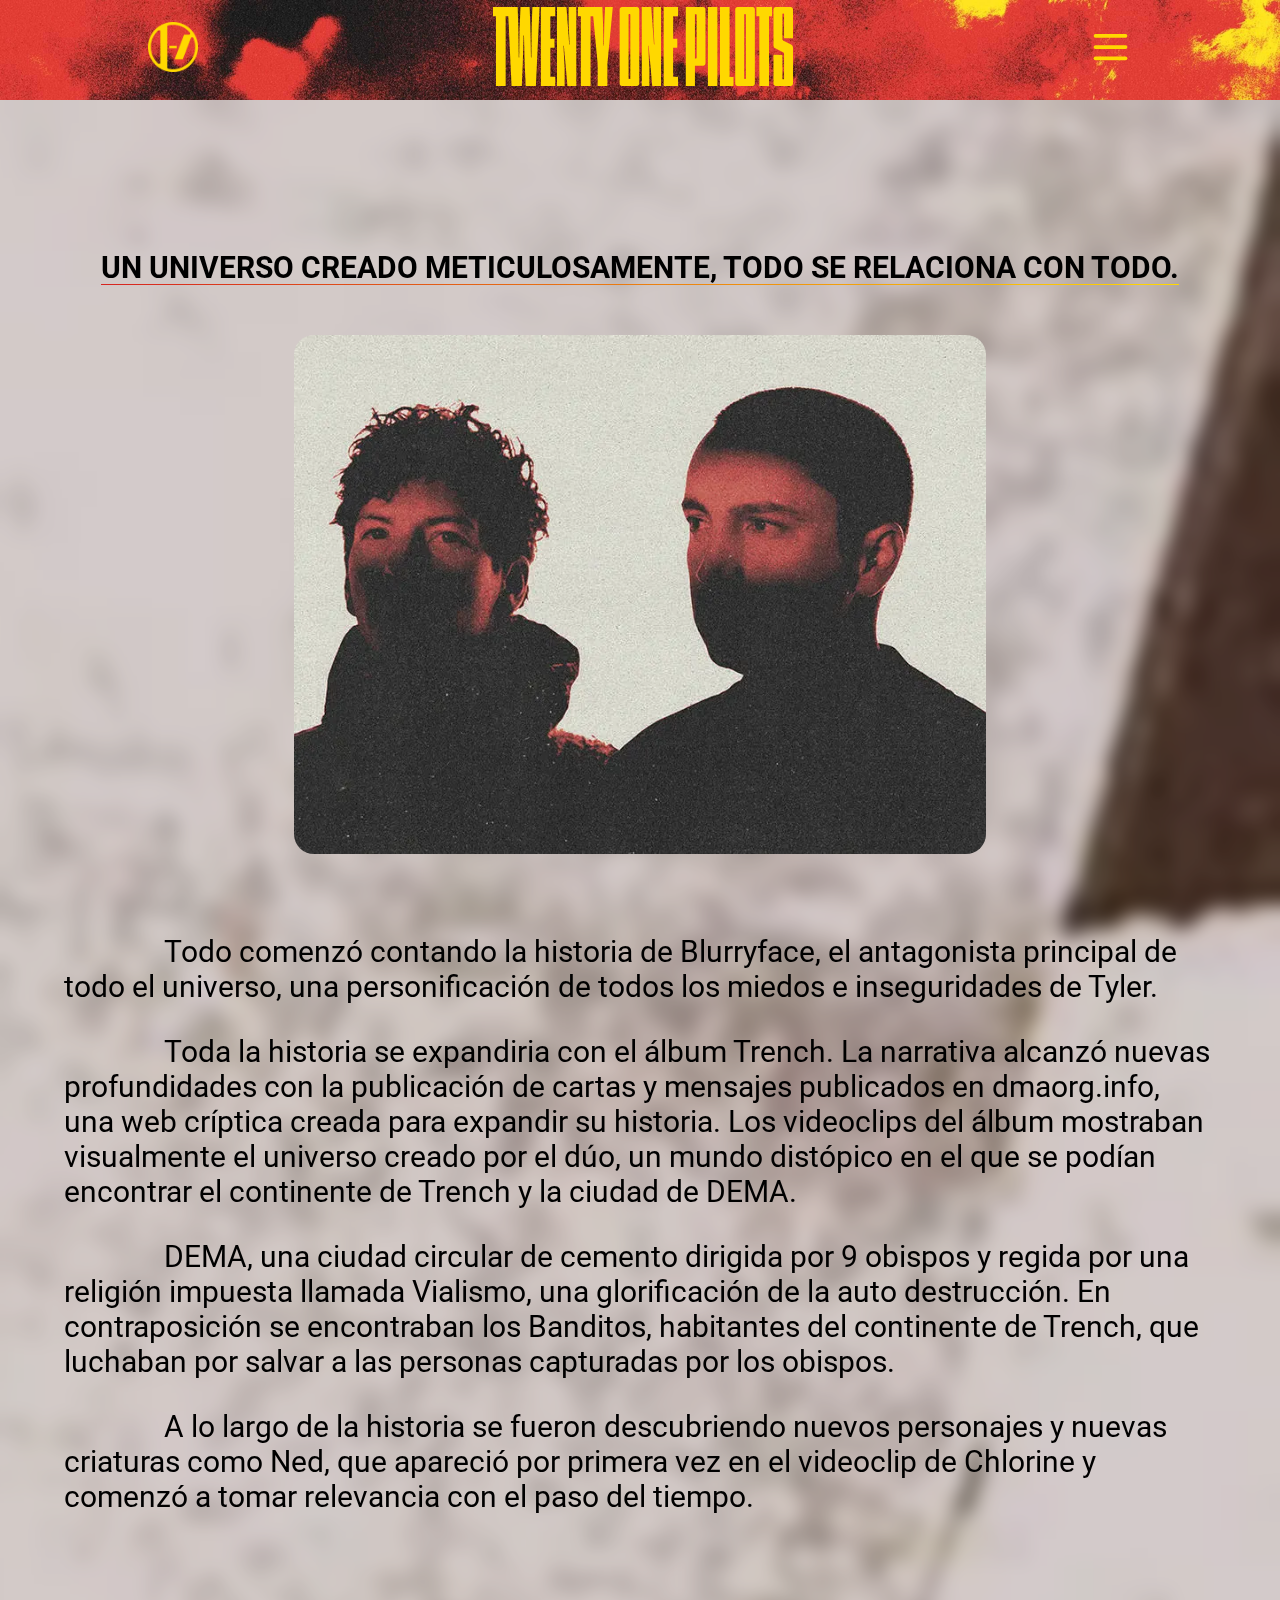
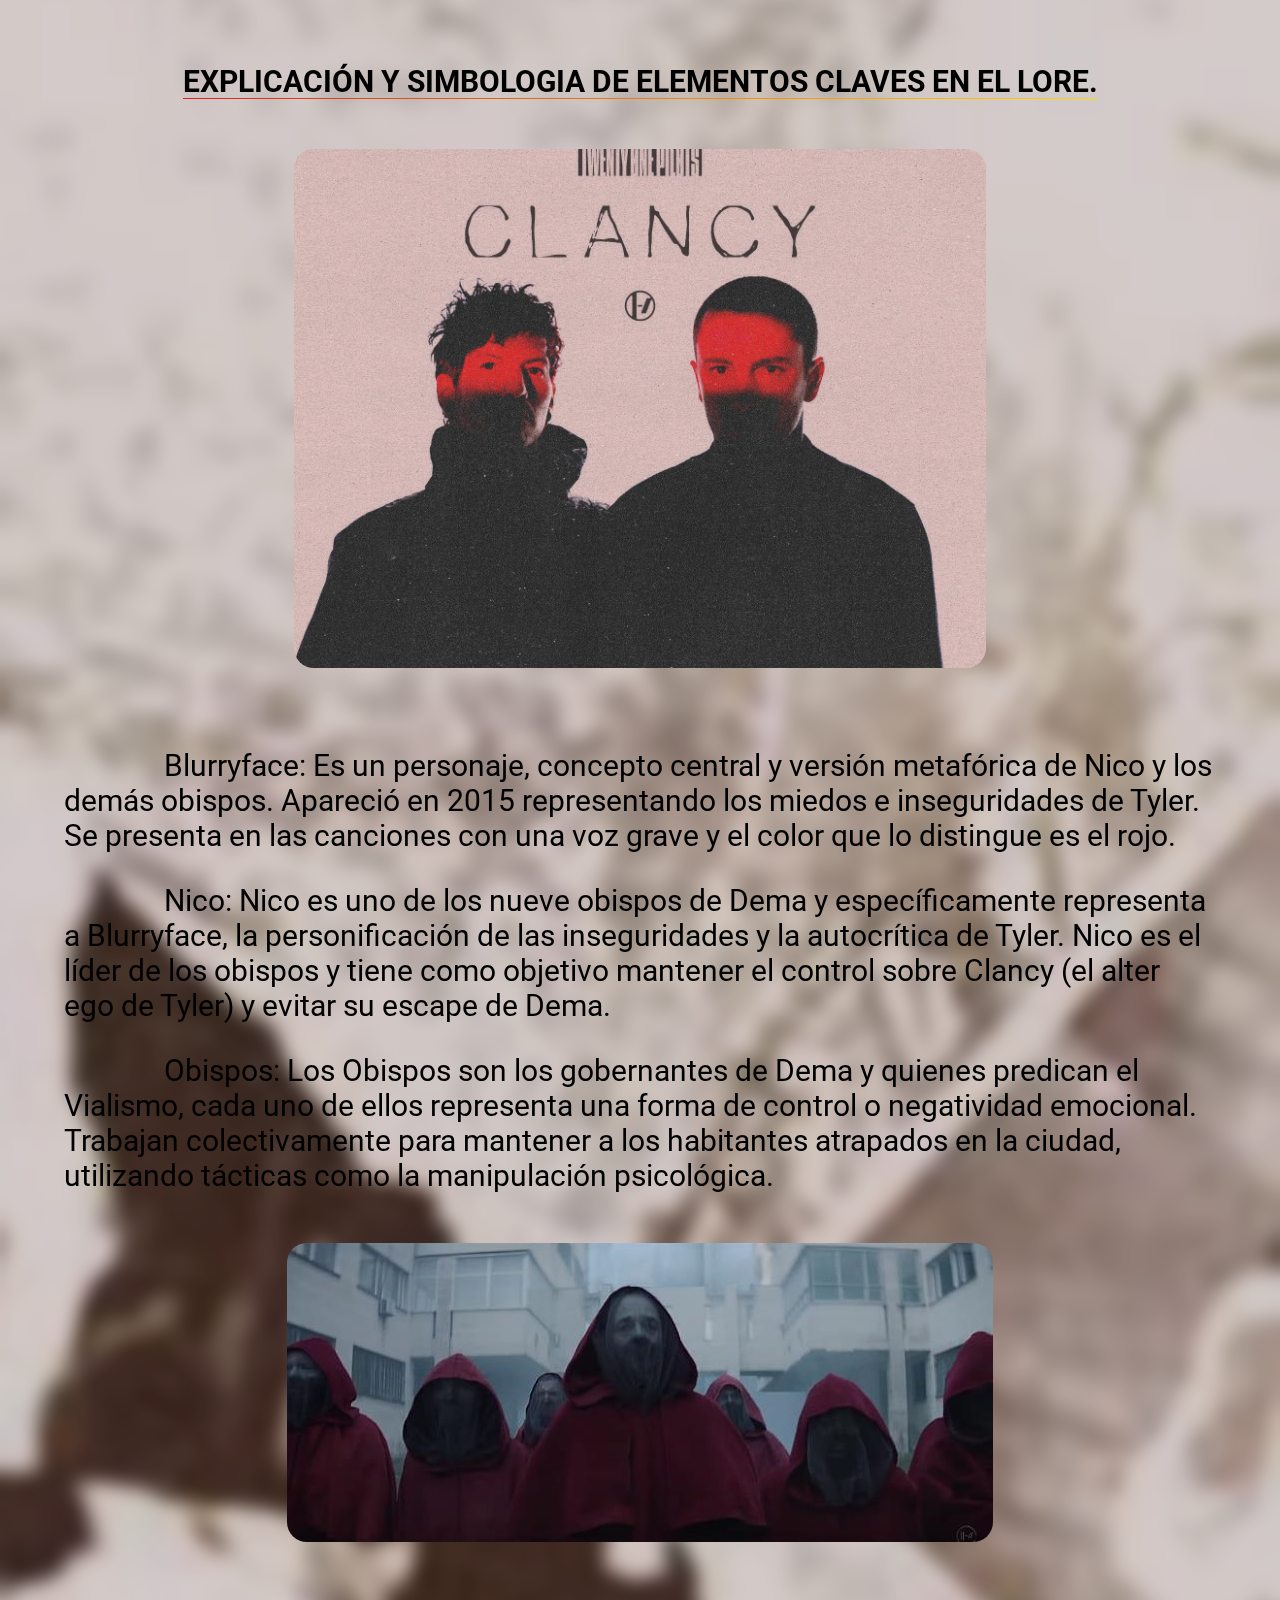
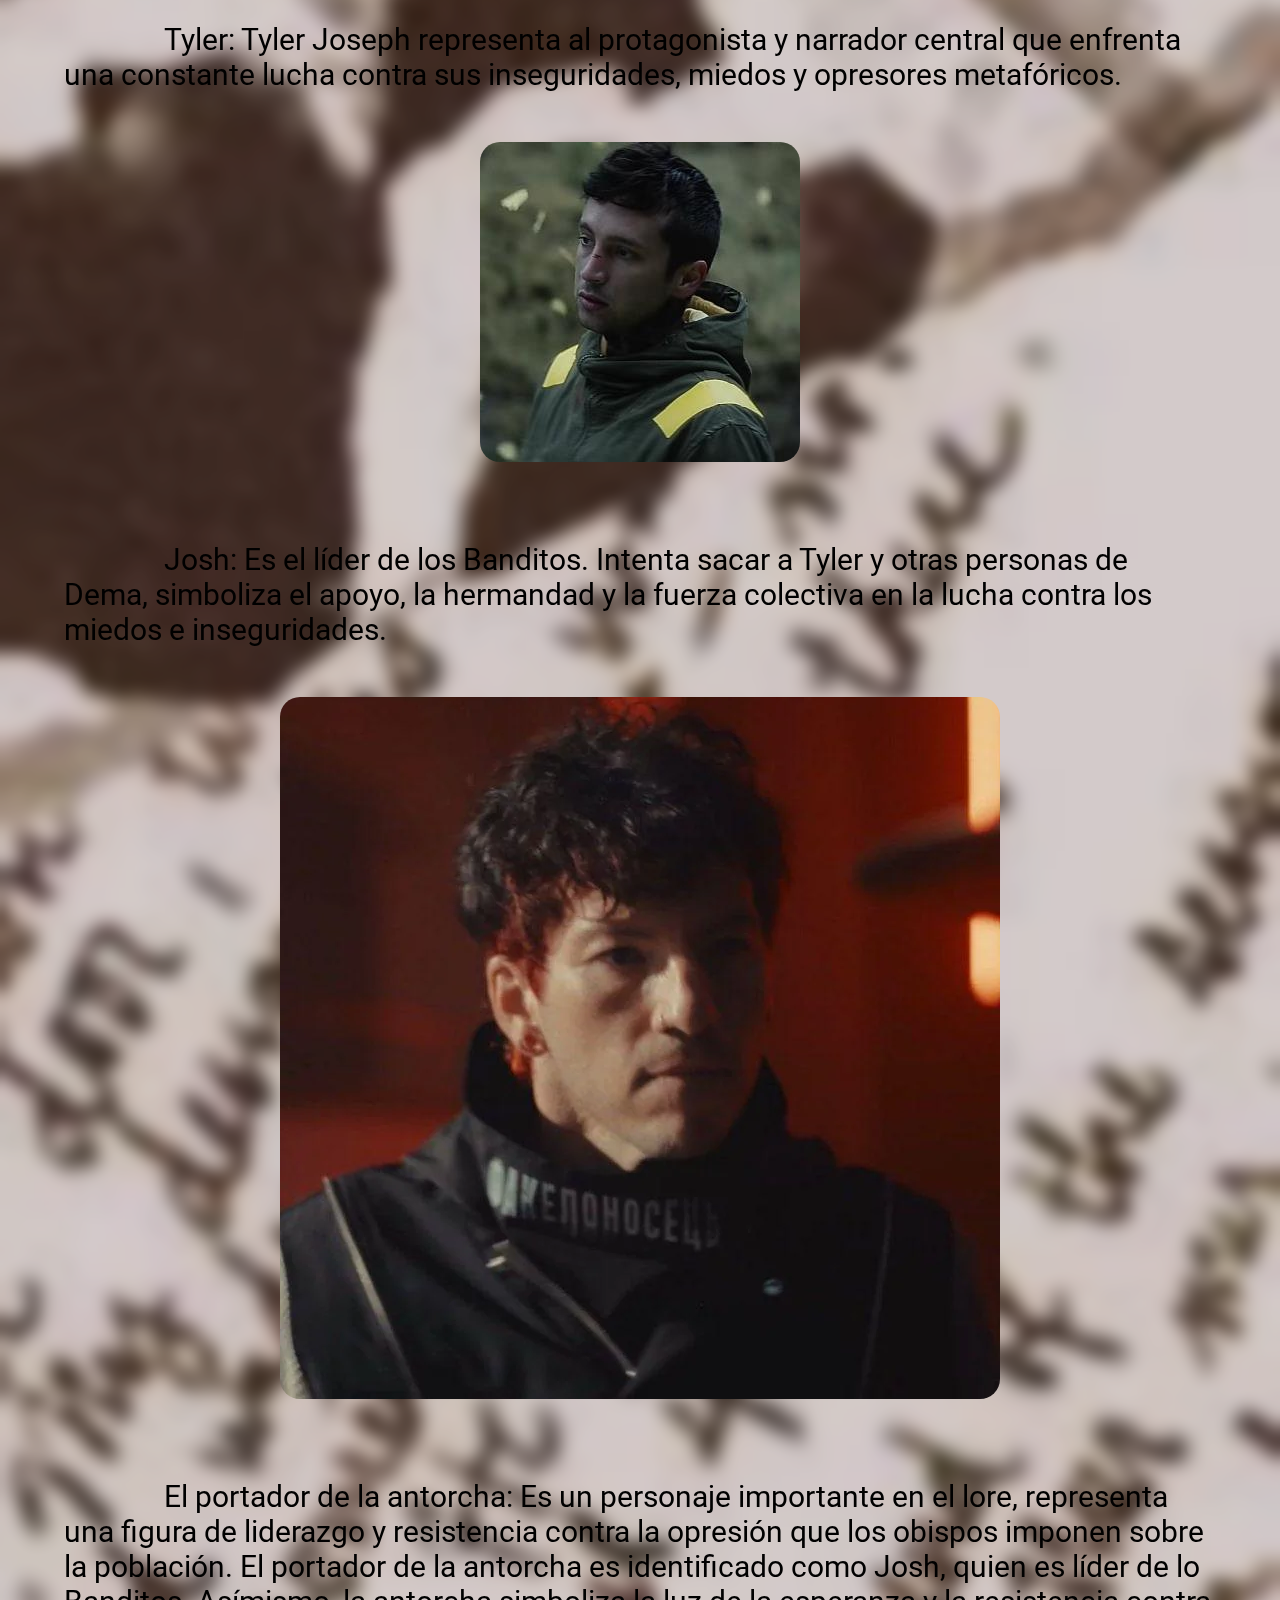
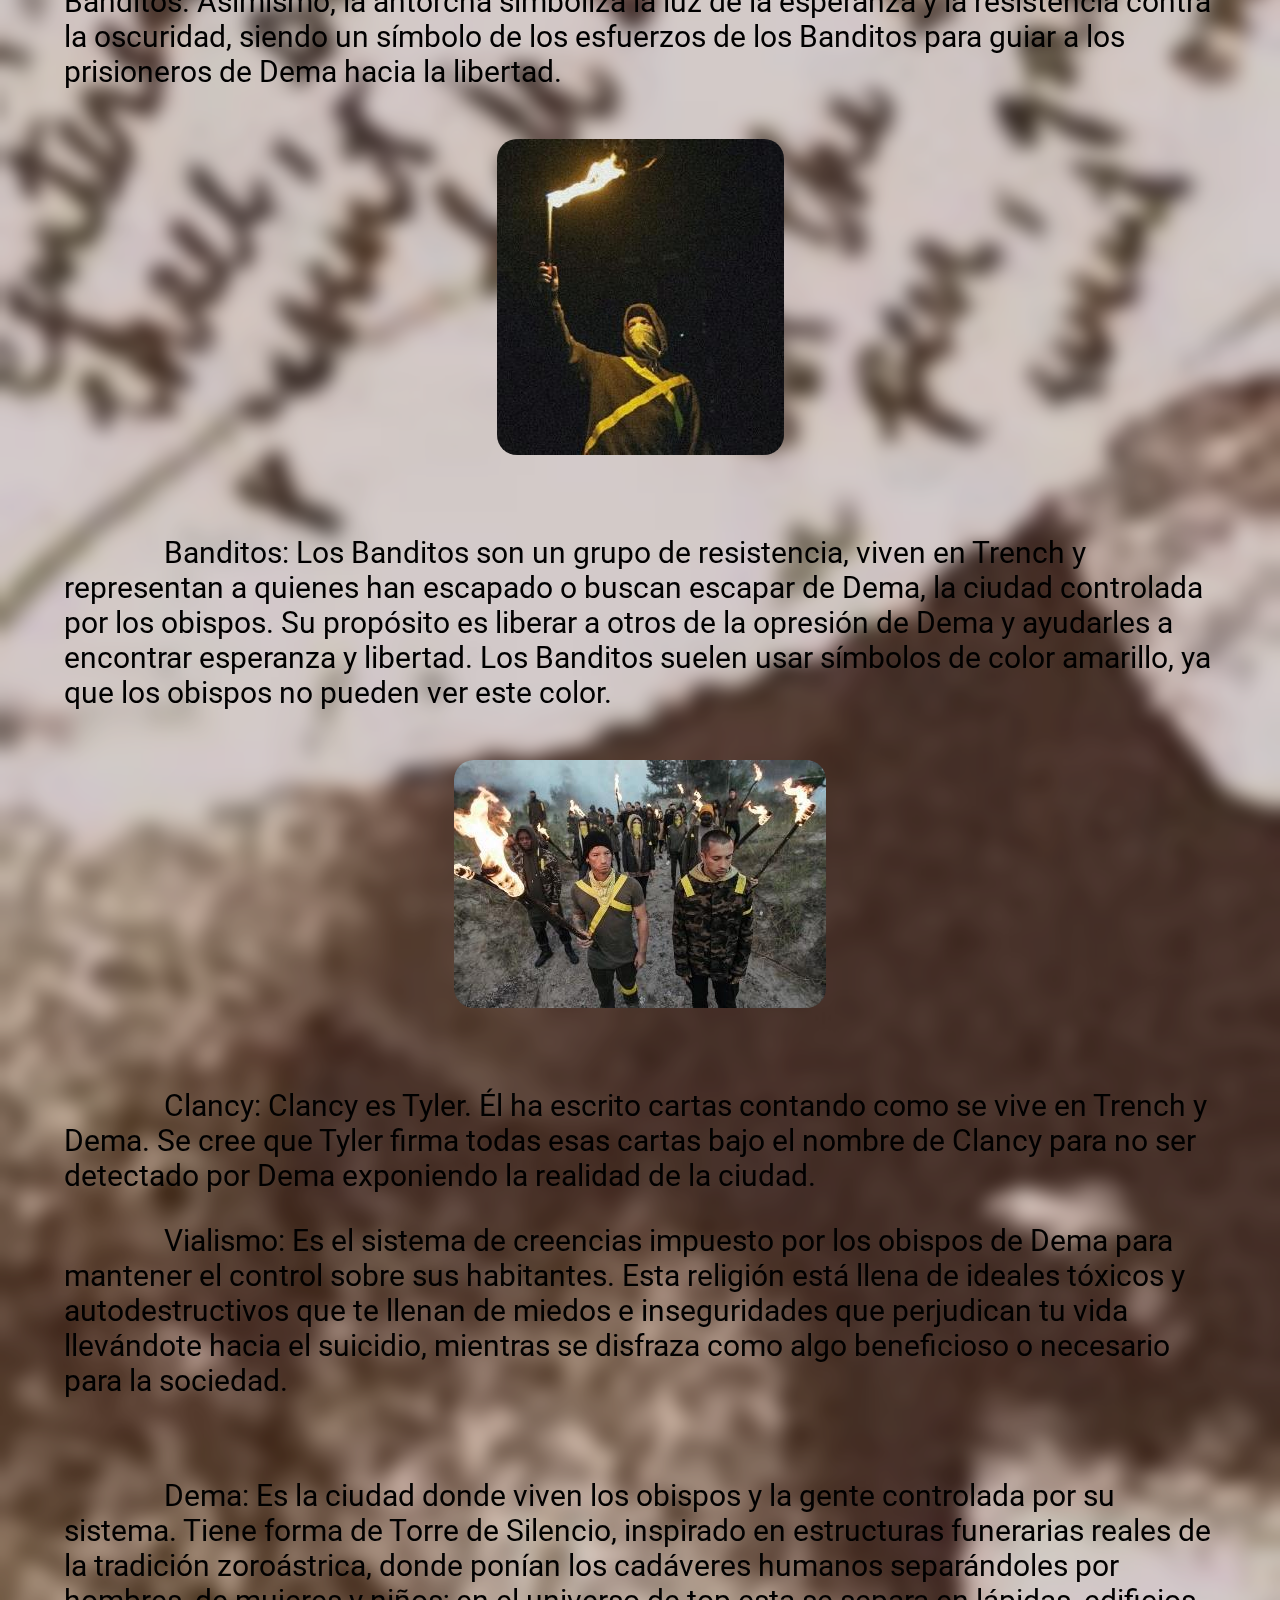
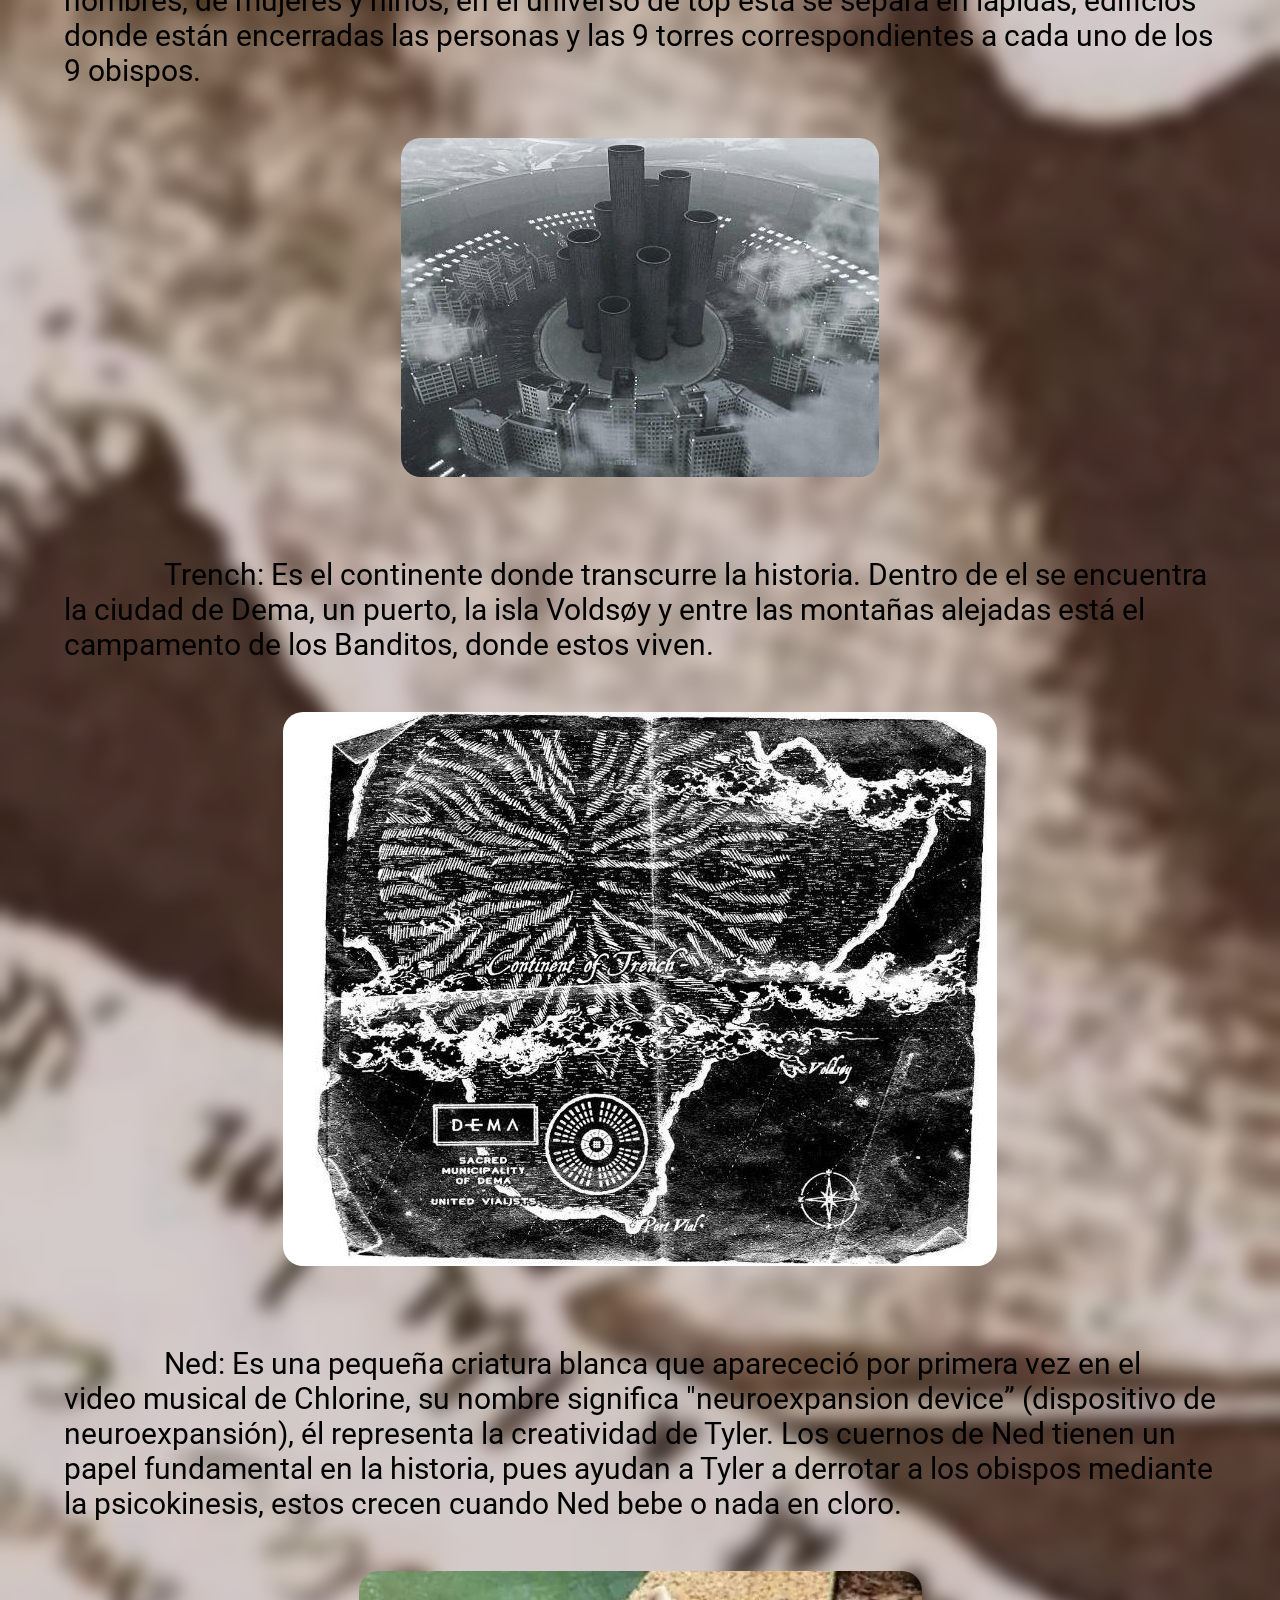
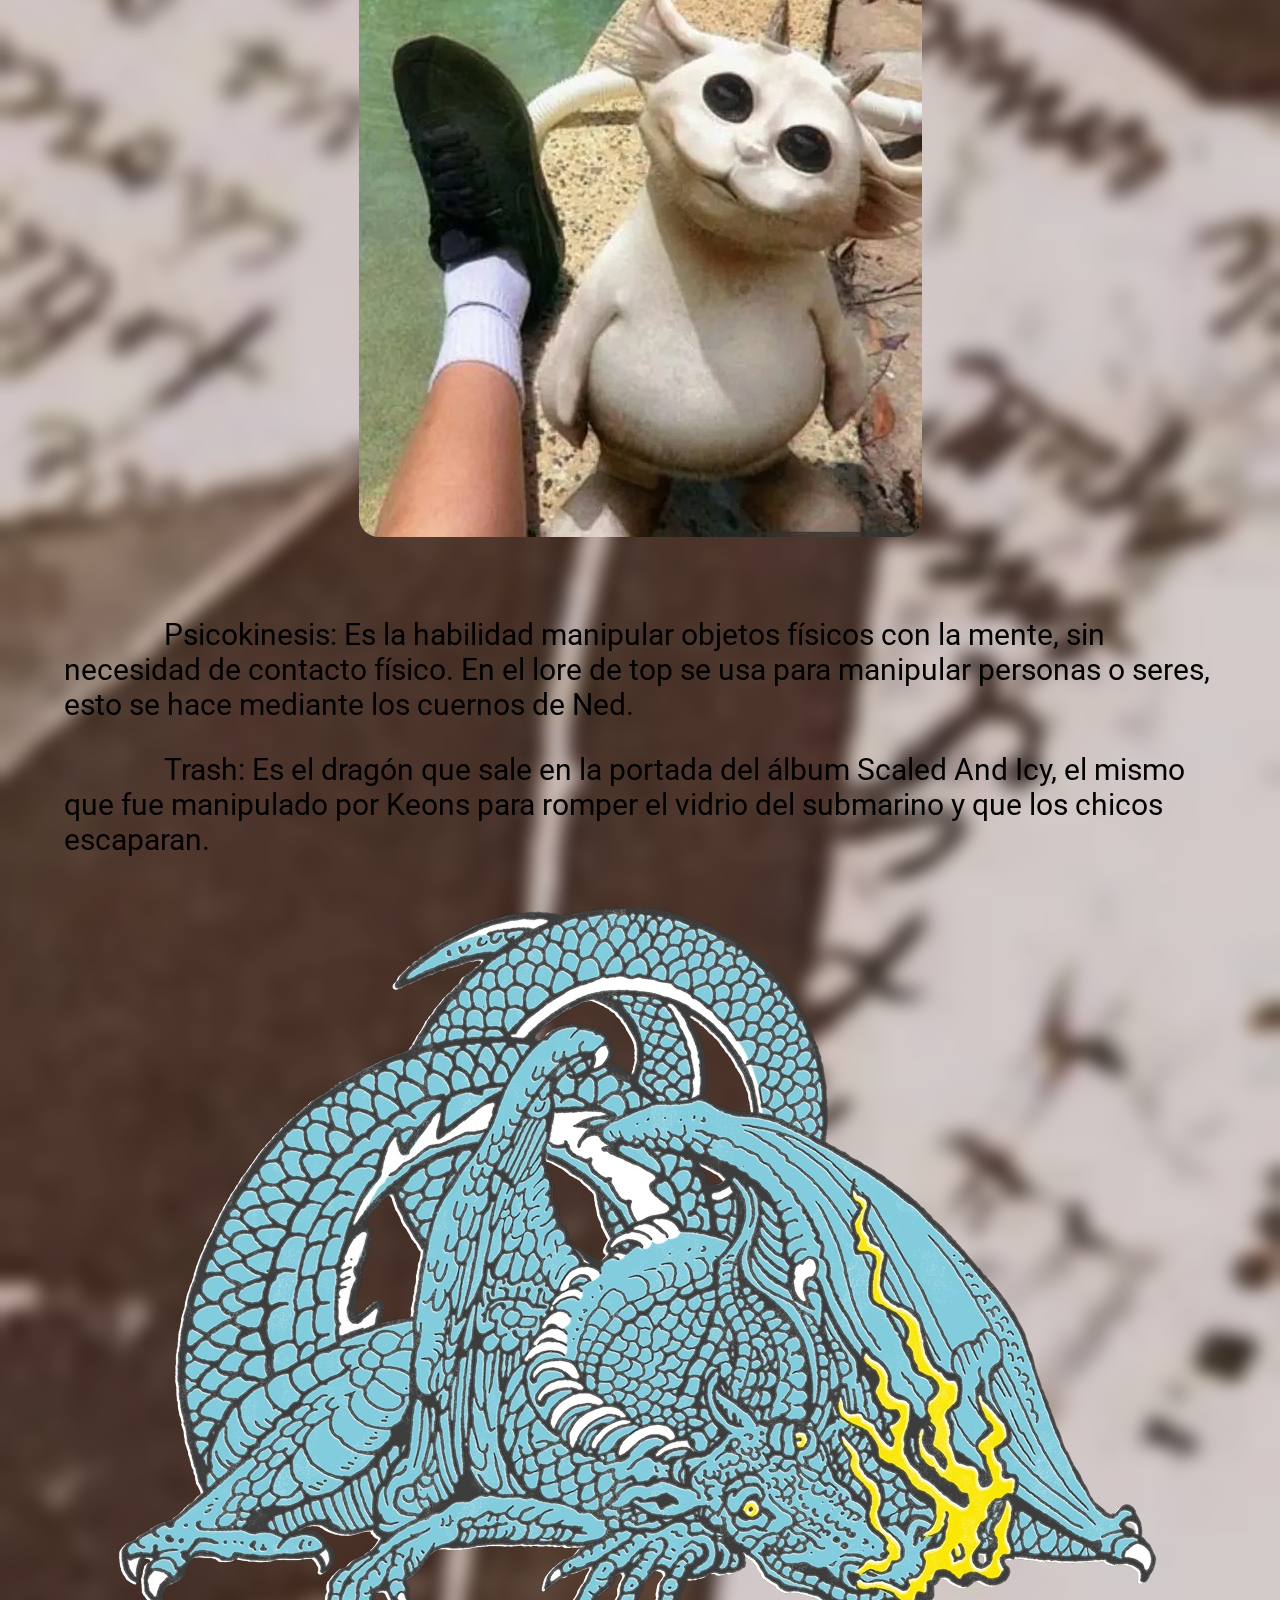
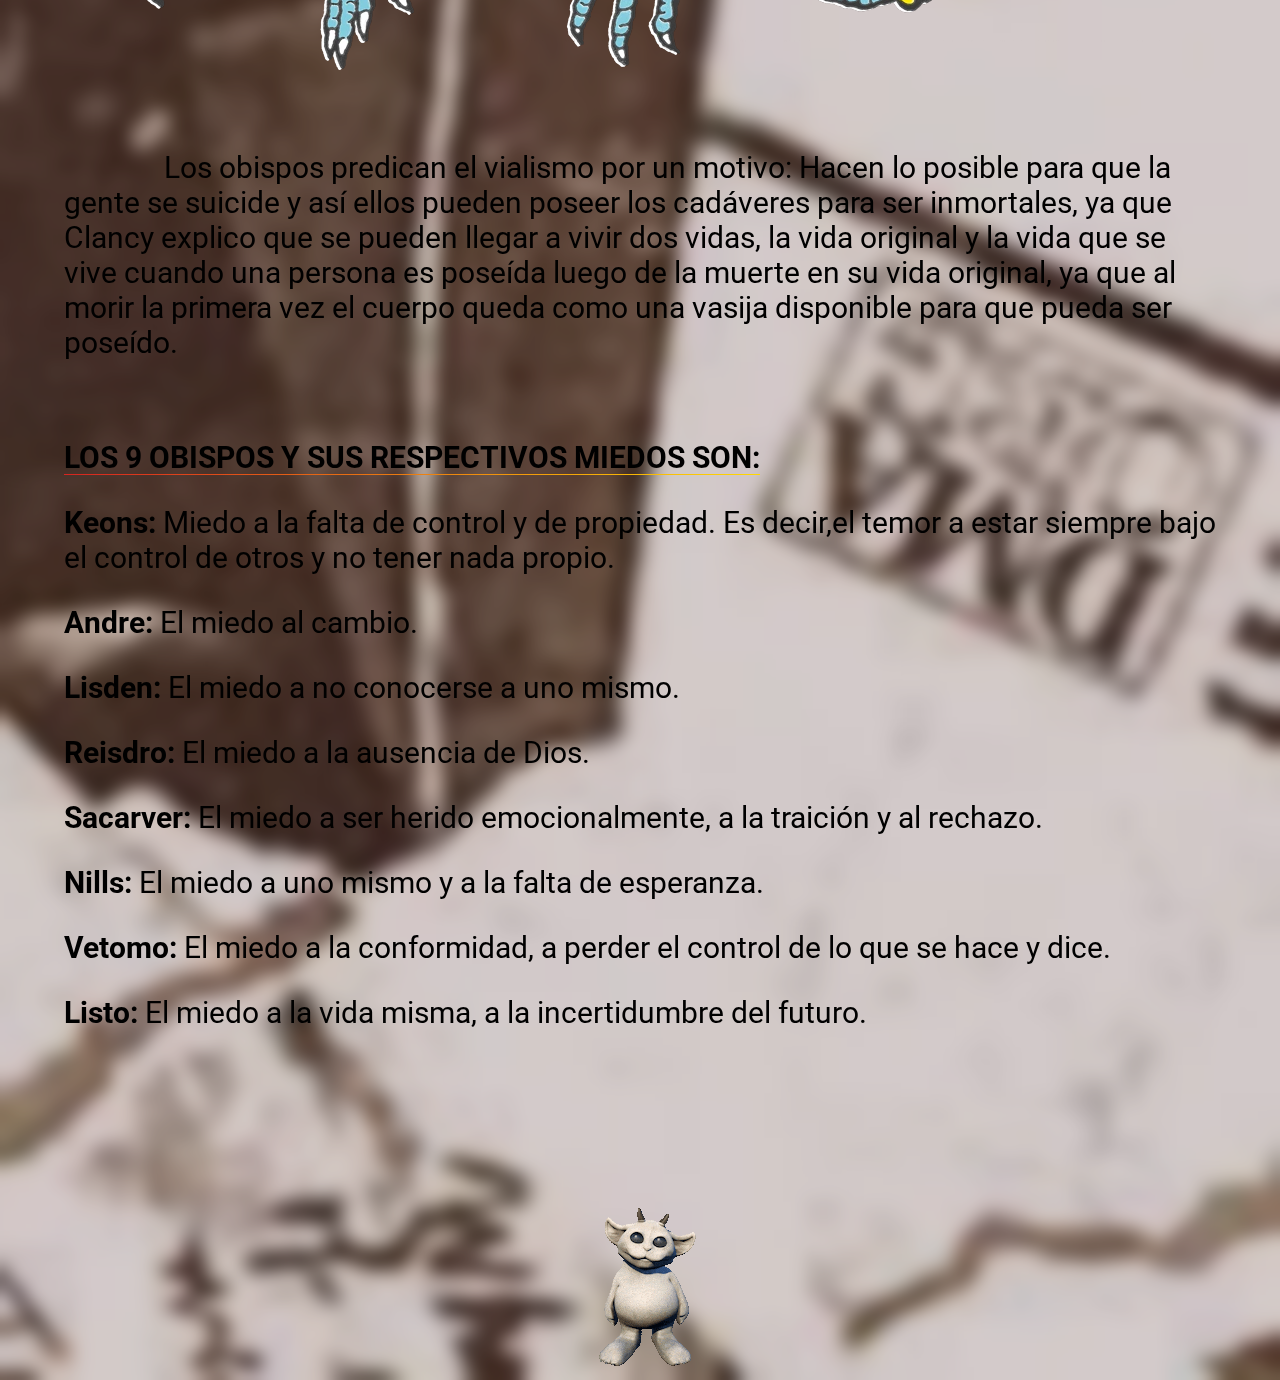
<file: lore.html>
<!DOCTYPE html>
<html lang="en">
<head>
    <meta charset="UTF-8">
    <meta name="viewport" content="width=device-width, initial-scale=1.0">
    <link rel="stylesheet" href="./css/header.css">
    <link rel="stylesheet" href="./css/lore.css">
    <link rel="stylesheet" href="./css/media-querys.css/mq-lore.css">
    <script src="./js/lazy.js" defer></script>
    <script src="./js/menu.js" defer></script>
    <title>Lore</title>
</head>
<body>

    <header class="header" id="header">
        <div class="img-logo-header">
            <a href="./index.html">
                <img src="./assets/images/img-header/logo-clacy.png">
            </a>
        </div>
        <div class="img-name-top">
                <img src="./assets/images/img-header/TWENTYONEPILOTS.svg">
        </div>
        <div class="box-icon-menu">
            <button id="btn-open-menu"><svg  xmlns="http://www.w3.org/2000/svg"  width="45"  height="50"  viewBox="0 0 24 24"  fill="none"  stroke="currentColor"  stroke-width="2"  stroke-linecap="round"  stroke-linejoin="round"  class="icon icon-tabler icons-tabler-outline icon-tabler-menu-2">  <path stroke="none" d="M0 0h24v24H0z" fill="none"/>  <path d="M4 6l16 0" />  <path d="M4 12l16 0" />  <path d="M4 18l16 0" /></svg></button>
        </div>
    
        <div class="menu" id="menu">
            <div class="header-menu">
                <div class="box-icon-close">
                    <button id="btn-closed"><svg xmlns="http://www.w3.org/2000/svg" width="50"  height="50"  viewBox="0 0 24 24"  fill="none"  stroke="currentColor"  stroke-width="2"  stroke-linecap="round" stroke-linejoin="round"  class="icon icon-tabler icons-tabler-outline icon-tabler-x">  <path stroke="none" d="M0 0h24v24H0z" fill="none"/>  <path d="M18 6l-12 12" />  <path d="M6 6l12 12" /></svg></button>
                </div>
                <div class="img-name-top">
                    <a href="./index.html">
                        <img src="./assets/images/img-header/TWENTYONEPILOTS.svg">
                    </a>
                </div>
            </div>
                        <!-- = menu = -->
            <nav class="nav-menu">
                <div class="enlaces">
                    <a href="./origen-top.html">Origen de la banda</a>
                    <a href="./Discografia-eras.html">Eras y Álbumnes</a>
                    <a href="./lore.html">Lore</a>
                    <a href="./curiosidades.html">Curiosidades</a>
                </div>
            </nav>
    
            <div class="box-logos-top">
                <img src="./assets/images/portadas_y_logos/Twenty-One-Pilots-Logo-2015-blurryface.png">
                <img src="./assets/images/portadas_y_logos/Twenty-One-Pilots-Logo-2019-trench.png">
                <img src="./assets/images/portadas_y_logos/Twenty-One-Pilots-Logo-clacy.png">
                <img class="logo-rab" src="./assets/images/portadas_y_logos/twenty-one-pilots-logo-rab.png">
            </div>
        </div>
    </header>
            <!-- ====== end ====== -->

    <section>

        <div class="title">
            <p>Un universo creado meticulosamente, todo se relaciona con todo.</p>
            <img src="./assets/images/tyler-&-josh-dr.webp">
        </div>

        <div>
            <p>Todo comenzó contando la historia de Blurryface, el antagonista principal de todo el universo, una personificación de todos los miedos e inseguridades de Tyler.</p>
            <p>Toda la historia se expandiria con el álbum Trench. La narrativa alcanzó nuevas profundidades con la publicación de cartas y mensajes publicados en dmaorg.info, una web críptica creada para expandir su historia. Los videoclips del álbum mostraban visualmente el universo creado por el dúo, un mundo distópico en el que se podían encontrar el continente de Trench y la ciudad de DEMA.</p>
            <p>DEMA, una ciudad circular de cemento dirigida por 9 obispos y regida por una religión impuesta llamada Vialismo, una glorificación de la auto destrucción. En contraposición se encontraban los Banditos, habitantes del continente de Trench, que luchaban por salvar a las personas capturadas por los obispos.</p>
            <p>A lo largo de la historia se fueron descubriendo nuevos personajes y nuevas criaturas como Ned, que apareció por primera vez en el videoclip de Chlorine y comenzó a tomar relevancia con el paso del tiempo.</p>
        </div>

        <div class="title">
            <p>Explicación y simbologia de elementos claves en el lore.</p>
            <img src="./assets/images/tyler-josh-clancy-dr.jpg">
        </div>

        <div>
            <p>Blurryface: Es un personaje, concepto central y versión metafórica de Nico y los demás obispos. Apareció en 2015 representando los miedos e inseguridades de Tyler. Se presenta en las canciones con una voz grave y el color que lo distingue es el rojo. </p>
            <p>Nico: Nico es uno de los nueve obispos de Dema y específicamente representa a Blurryface, la personificación de las inseguridades y la autocrítica de Tyler. Nico es el líder de los obispos y tiene como objetivo mantener el control sobre Clancy (el alter ego de Tyler) y evitar su escape de Dema.</p>
            <p>Obispos: Los Obispos son los gobernantes de Dema y quienes predican el Vialismo, cada uno de ellos representa una forma de control o negatividad emocional. Trabajan colectivamente para mantener a los habitantes atrapados en la ciudad, utilizando tácticas como la manipulación psicológica. </p>
        </div>
        <div class="img-2 img-ss">
            <img class="lazy-l" src="./assets/images/eras/nico-and-the-niners.jpg">
        </div>
        <div>
            <p>Tyler: Tyler Joseph representa al protagonista y narrador central que enfrenta una constante lucha contra sus inseguridades, miedos y opresores metafóricos.</p>
        </div>
        <div class="img-2 img-ss">
            <img class="lazy-r" src="./assets/images/page-lore/tyler.jpg">
        </div>
        <div>
            <p>Josh: Es el líder de los Banditos. Intenta sacar a Tyler y otras personas de Dema, simboliza el apoyo, la hermandad y la fuerza colectiva en la lucha contra los miedos e inseguridades. </p>
        </div>
        <div class="img-2 img-s img-ss">
            <img class="lazy-l" src="./assets/images/page-lore/josh.webp">
        </div>
        <div>
            <p>El portador de la antorcha: Es un personaje importante en el lore, representa una figura de liderazgo y resistencia contra la opresión que los obispos imponen sobre la población. El portador de la antorcha es identificado como Josh, quien es líder de lo Banditos. Asímismo, la antorcha simboliza la luz de la esperanza y la resistencia contra la oscuridad, siendo un símbolo de los esfuerzos de los Banditos para guiar a los prisioneros de Dema hacia la libertad. </p>
        </div>
        <div class="img-2 img-ss">
            <img class="lazy-l" src="./assets/images/page-lore/el-pottador-de-la-antorcha-josh.jpg">
        </div>
        <div>
            <p>Banditos: Los Banditos son un grupo de resistencia, viven en Trench y representan a quienes han escapado o buscan escapar de Dema, la ciudad controlada por los obispos. Su propósito es liberar a otros de la opresión de Dema y ayudarles a encontrar esperanza y libertad. Los Banditos suelen usar símbolos de color amarillo, ya que los obispos no pueden ver este color.</p>
        </div>
        <div class="img-2 img-ss">
            <img class="lazy-r" src="./assets/images/page-lore/banditos.jpg">
        </div>
        <div>
            <p>Clancy: Clancy es Tyler. Él ha escrito cartas contando como se
                vive en Trench y Dema. Se cree que Tyler firma todas esas cartas
                bajo el nombre de Clancy para no ser detectado por Dema exponiendo la realidad de la ciudad.</p>
                <p>Vialismo: Es el sistema de creencias impuesto por los obispos de Dema para mantener el control sobre sus habitantes. Esta religión está llena de ideales tóxicos y autodestructivos que te llenan de miedos e inseguridades que perjudican tu vida llevándote hacia el suicidio, mientras se disfraza como algo beneficioso o necesario para la sociedad.</p>
        </div>
        <div>
            <p>Dema: Es la ciudad donde viven los obispos y la gente controlada por su sistema. Tiene forma de Torre de Silencio, inspirado en estructuras funerarias reales de la tradición zoroástrica, donde ponían los cadáveres humanos separándoles por hombres, de mujeres y niños; en el universo de top esta se separa en lápidas, edificios donde están encerradas las personas y las 9 torres correspondientes a cada uno de los 9 obispos.</p>
        </div>
        <div class="img-2 img-ss">
            <img class="lazy-l" src="./assets/images/page-lore/dema-torres-del-silencio.jpg">
        </div>
        <div>
            <p>Trench: Es el continente donde transcurre la historia. Dentro de el se encuentra la ciudad de Dema, un puerto, la isla Voldsøy y entre las montañas alejadas está el campamento de los Banditos, donde estos viven.</p>
        </div>
        <div class="img-2 img-ss">
            <img class="lazy-r" src="./assets/images/eras/mapa-trench.jpg">
        </div>
        <div>
            <p>Ned: Es una pequeña criatura blanca que aparececió por primera vez en el video musical de Chlorine, su nombre significa "neuroexpansion device” (dispositivo de neuroexpansión), él representa la creatividad de Tyler. Los cuernos de Ned tienen un papel fundamental en la historia, pues ayudan a Tyler a derrotar a los obispos mediante la psicokinesis, estos crecen cuando Ned bebe o nada en cloro.</p>
        </div>
        <div class="img-2 img-ss">
            <img class="lazy-r" src="./assets/images/page-lore/ned.webp">
        </div>
        <div>
            <p>Psicokinesis: Es la habilidad manipular objetos físicos con la mente, sin necesidad de contacto físico. En el lore de top se usa para manipular personas o seres, esto se hace mediante los cuernos de Ned.</p>
            <p>Trash: Es el dragón que sale en la portada del álbum Scaled And Icy, el mismo que fue manipulado por Keons para romper el vidrio del submarino y que los chicos escaparan.</p>
        </div>
        <div class="img-2 img-s">
            <img src="./assets/images/page-lore/Trash_The_Dragon.webp">
        </div>
        <div>
            <p>Los obispos predican el vialismo por un motivo: Hacen lo posible para que la gente se suicide y así ellos pueden poseer los cadáveres para ser inmortales, ya que Clancy explico que se pueden llegar a vivir dos vidas, la vida original y la vida que se vive cuando una persona es poseída luego de la muerte en su vida original, ya que al morir la primera vez el cuerpo queda como una vasija disponible para que pueda ser poseído.</p>
        </div>
        <div class="obispos">
            <p class="title">Los 9 obispos y sus respectivos miedos son:</p>
            <p><b>Keons:</b> Miedo a la falta de control y de propiedad. Es decir,el temor a estar siempre bajo el control de otros y no tener nada propio.</p>
            <p><b>Andre:</b> El miedo al cambio.</p>
            <p><b>Lisden:</b> El miedo a no conocerse a uno mismo.</p>
            <p><b>Reisdro:</b> El miedo a la ausencia de Dios.</p>
            <p><b>Sacarver:</b> El miedo a ser herido emocionalmente, a la traición y al rechazo.</p>
            <p><b>Nills:</b> El miedo a uno mismo y a la falta de esperanza.</p>
            <p><b>Vetomo:</b> El miedo a la conformidad, a perder el control de lo que se hace y dice.</p>
            <p><b>Listo:</b> El miedo a la vida misma, a la incertidumbre del futuro.</p>
        </div>

        <div class="ned">
            <img src="./assets/images/img-inicio/ned200w.gif">
        </div>
        
    </section>
    
</body>
</html>
</file>
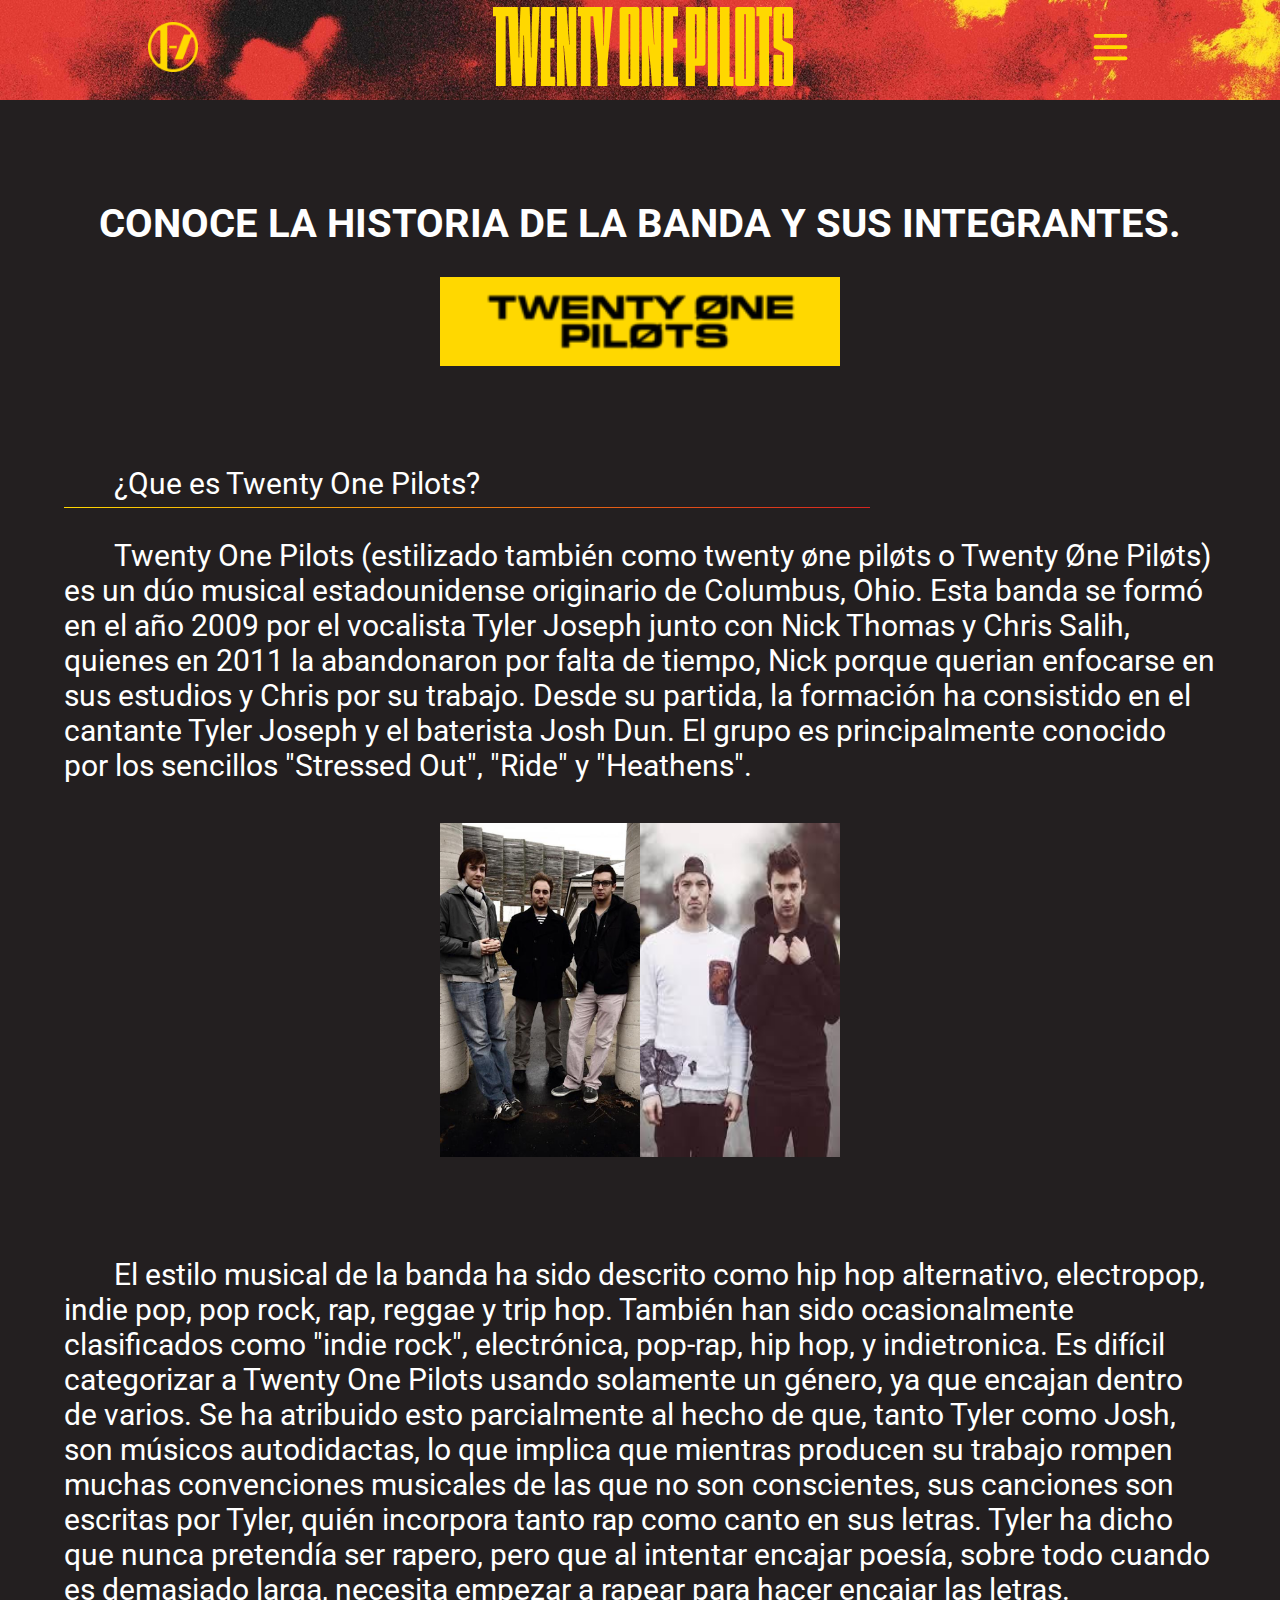
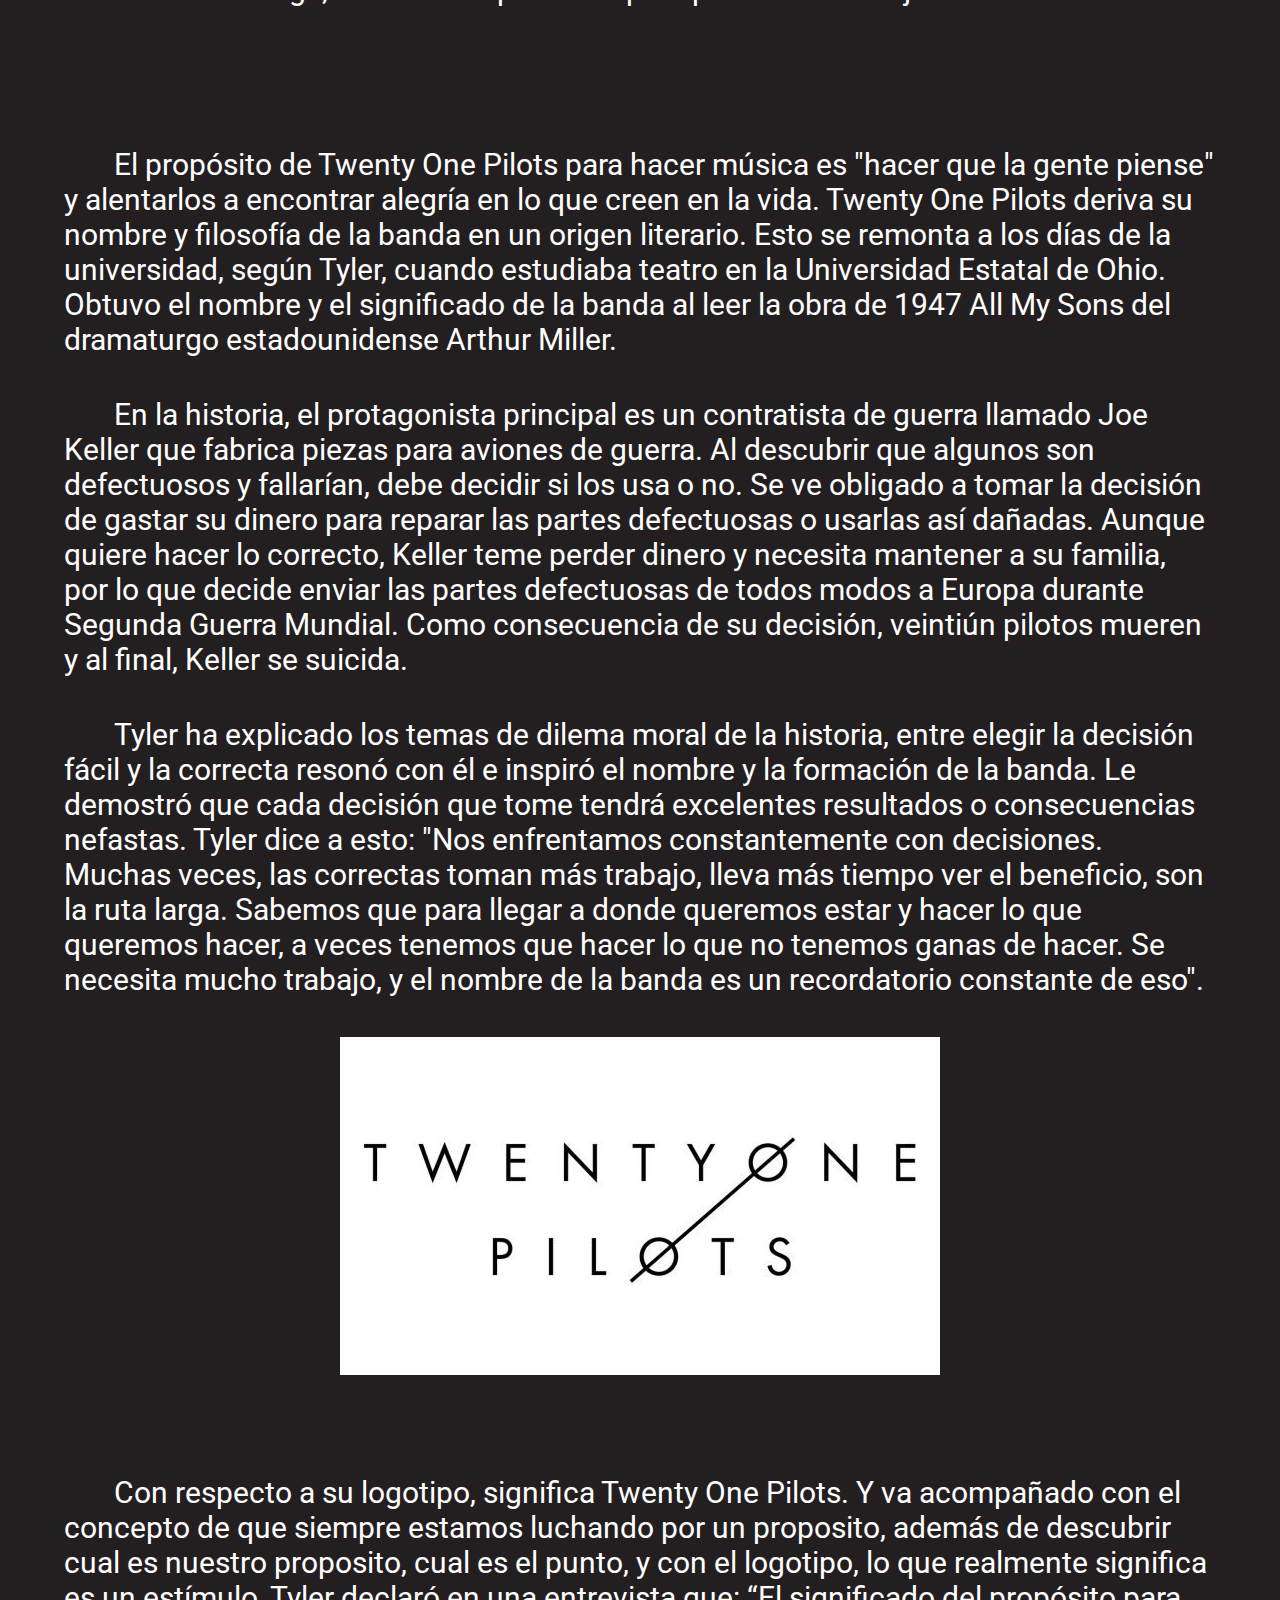
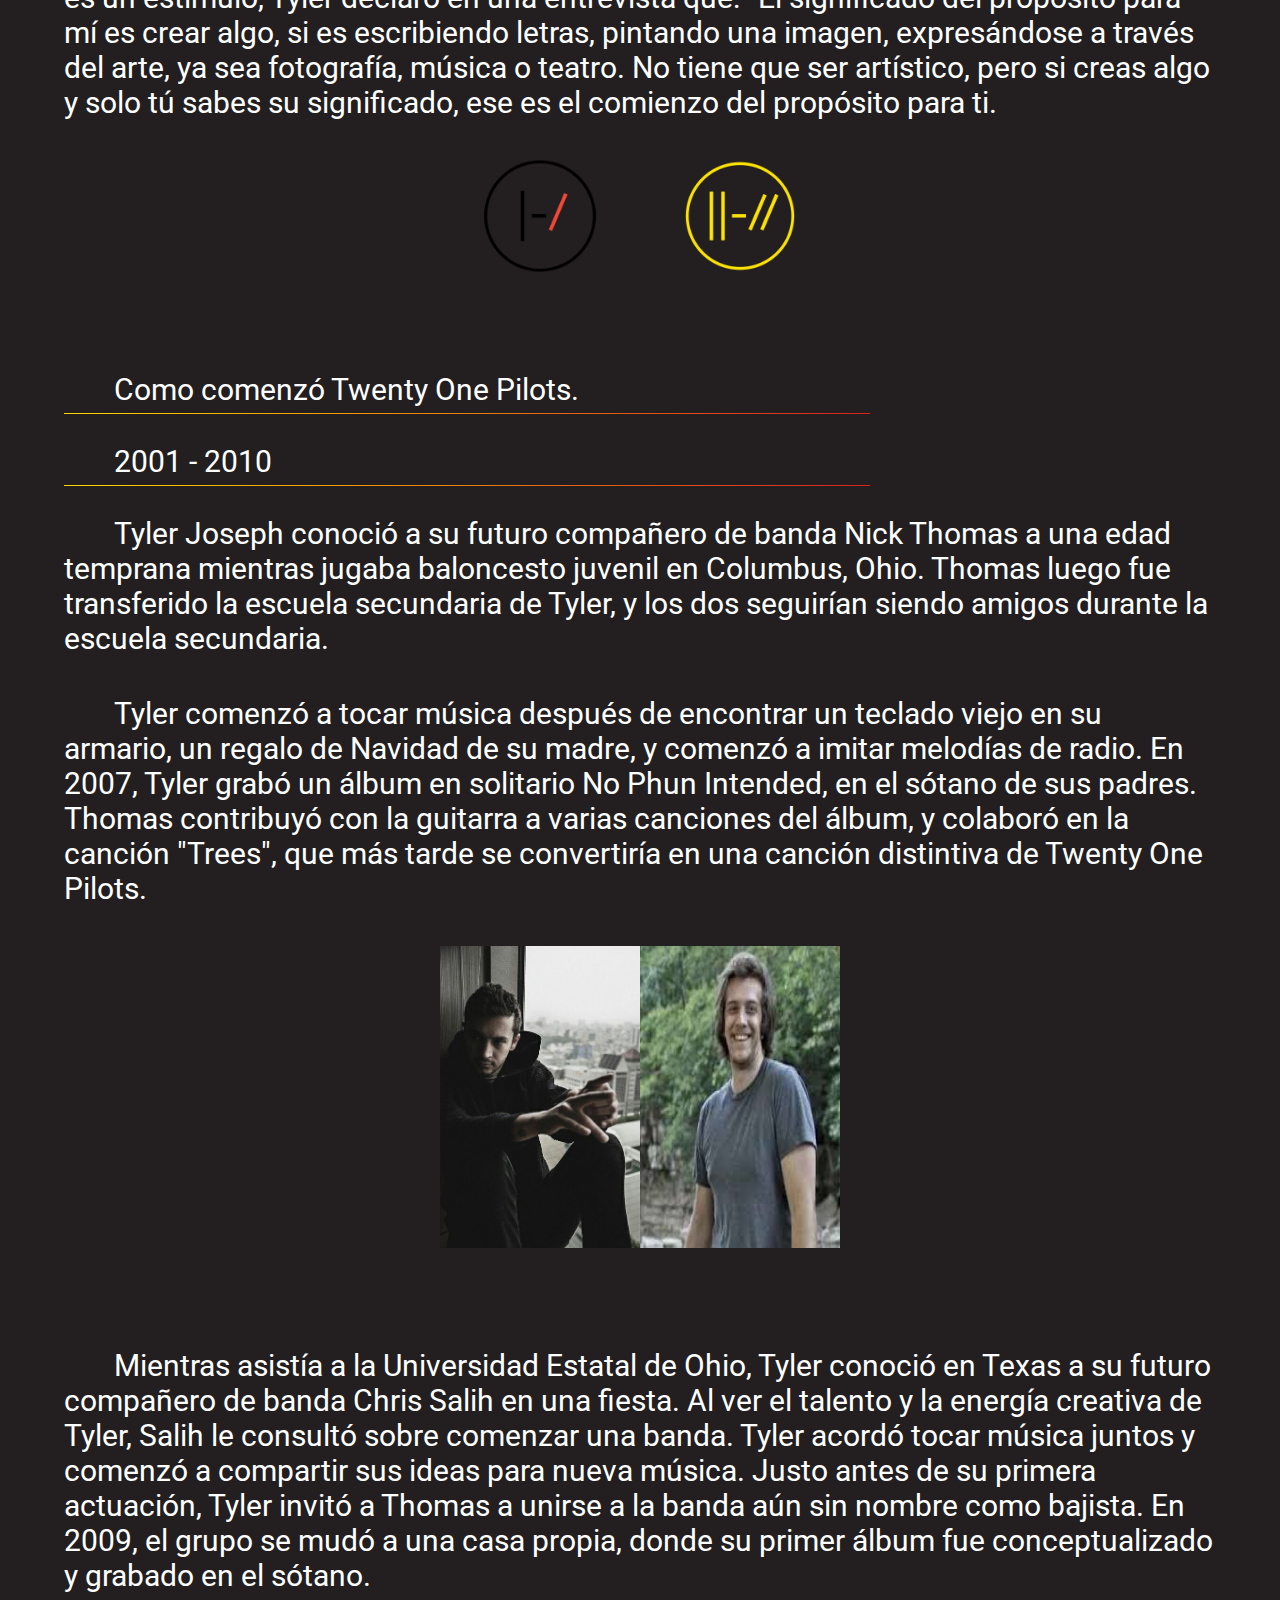
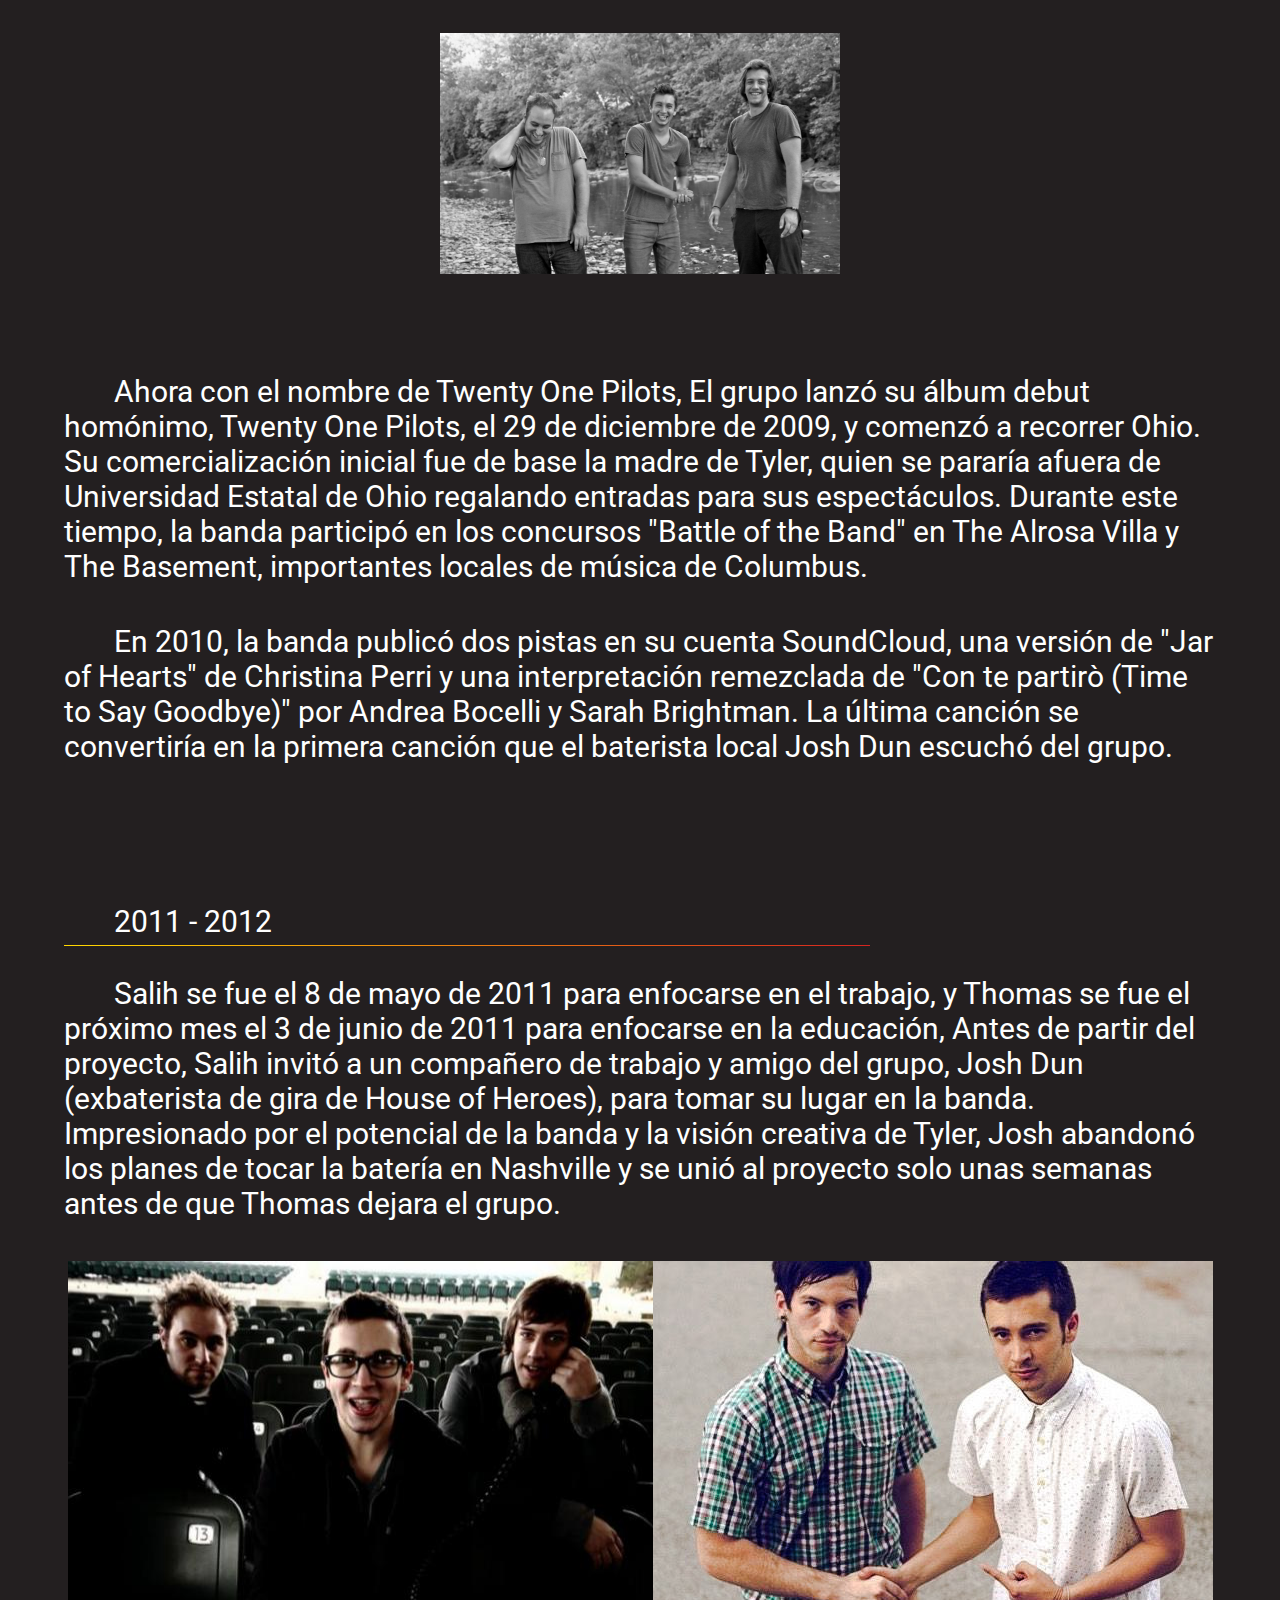
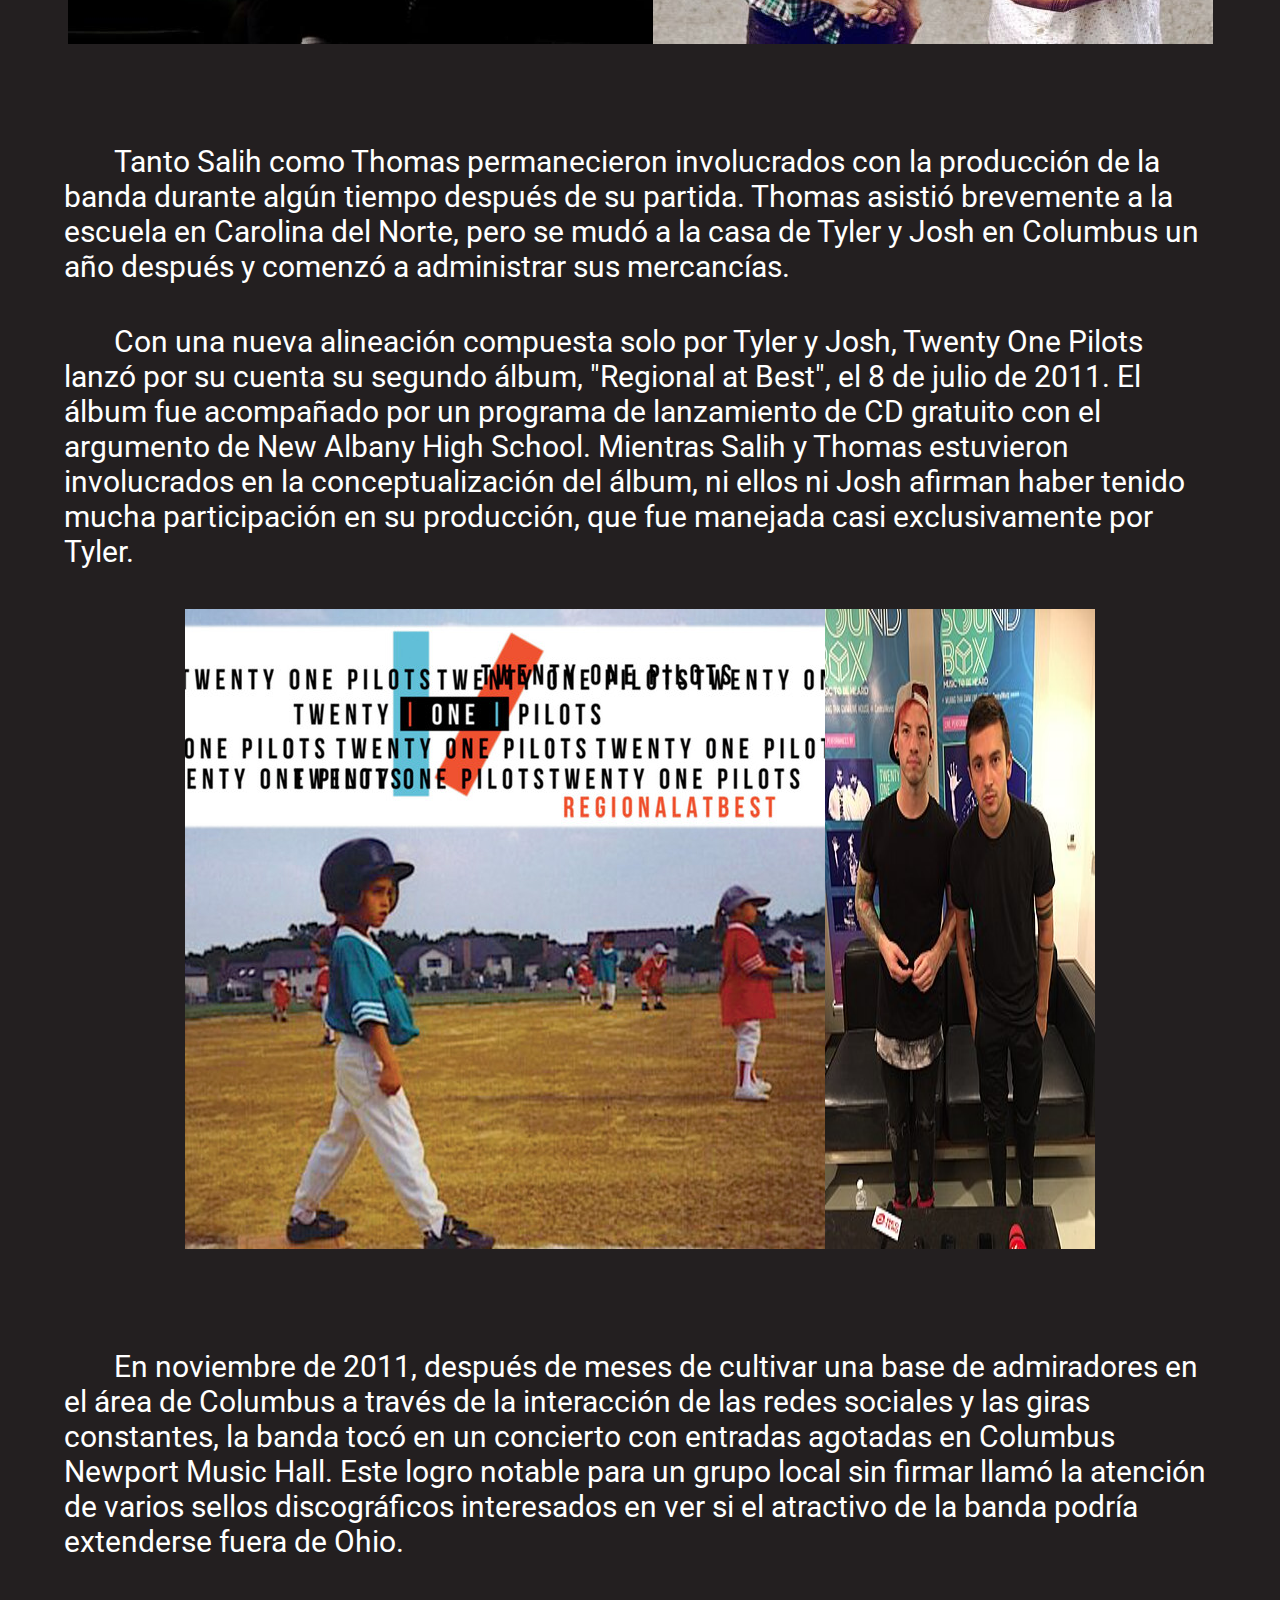
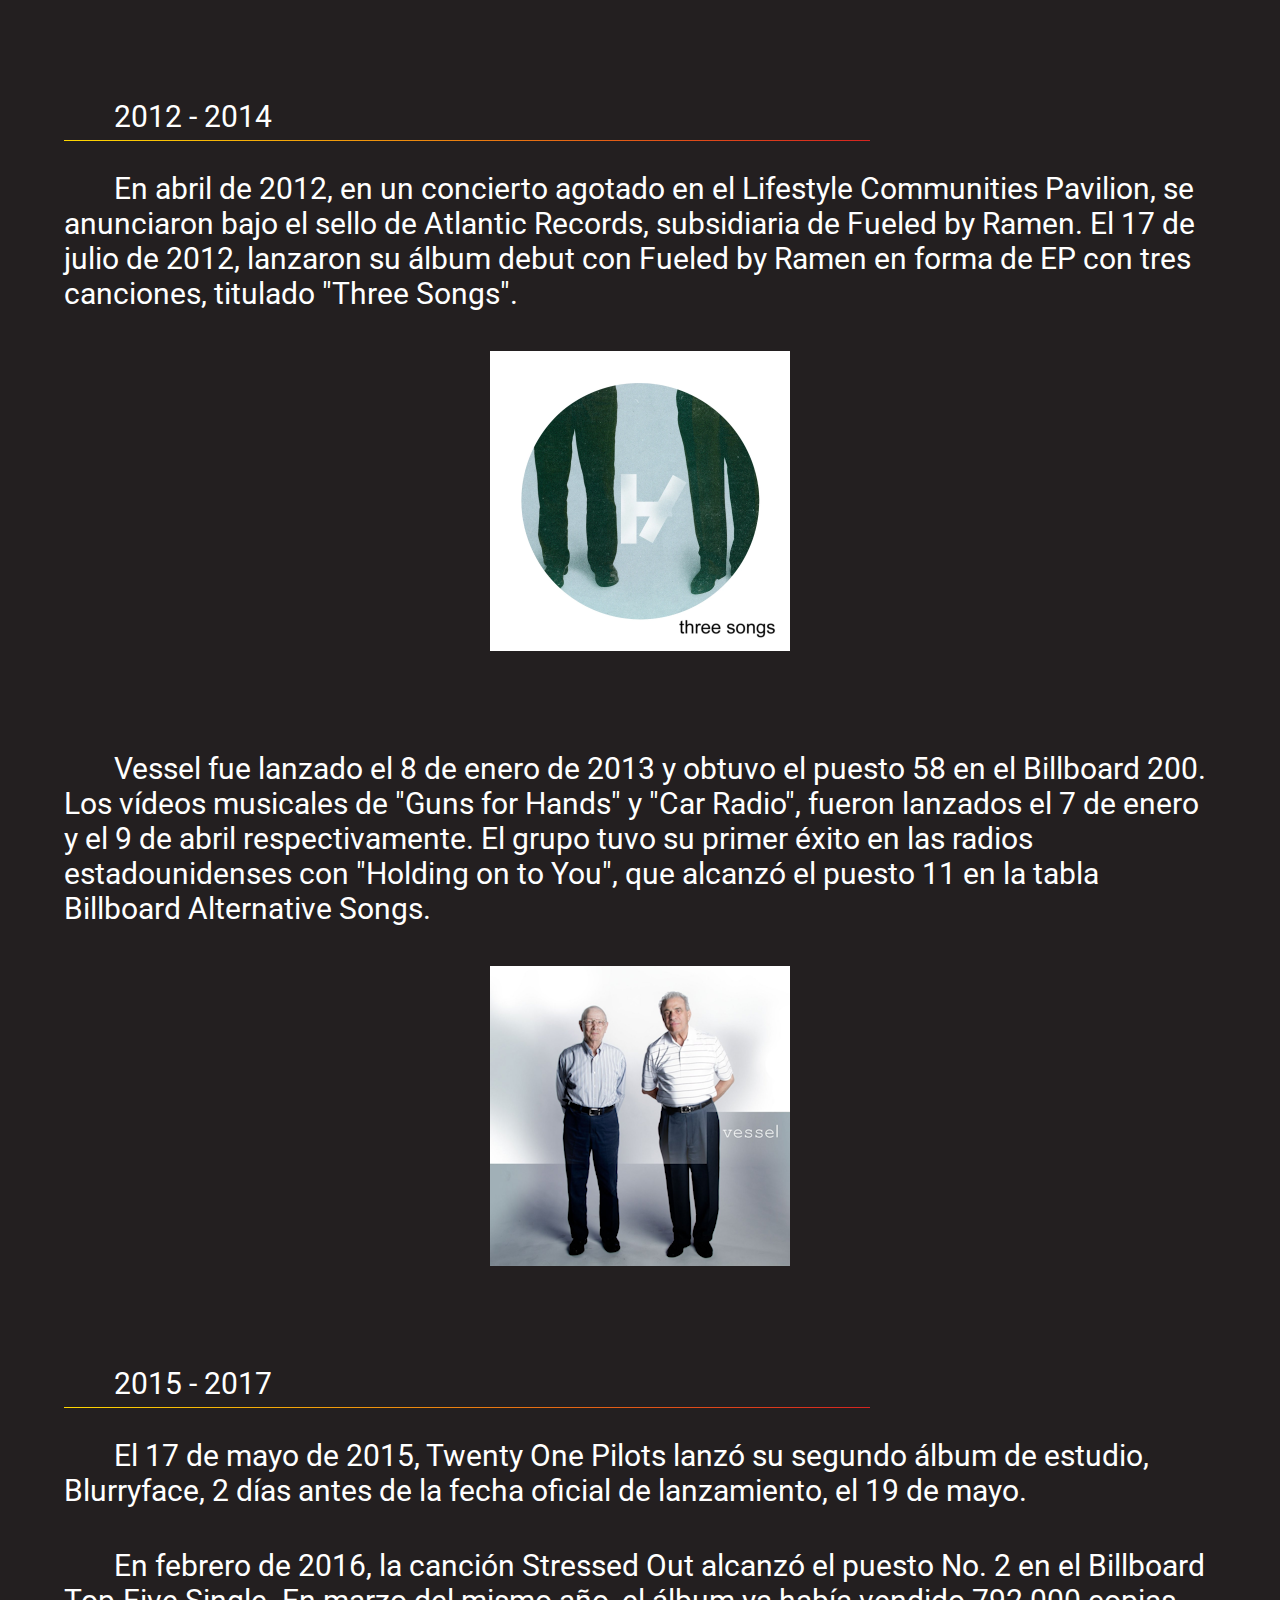
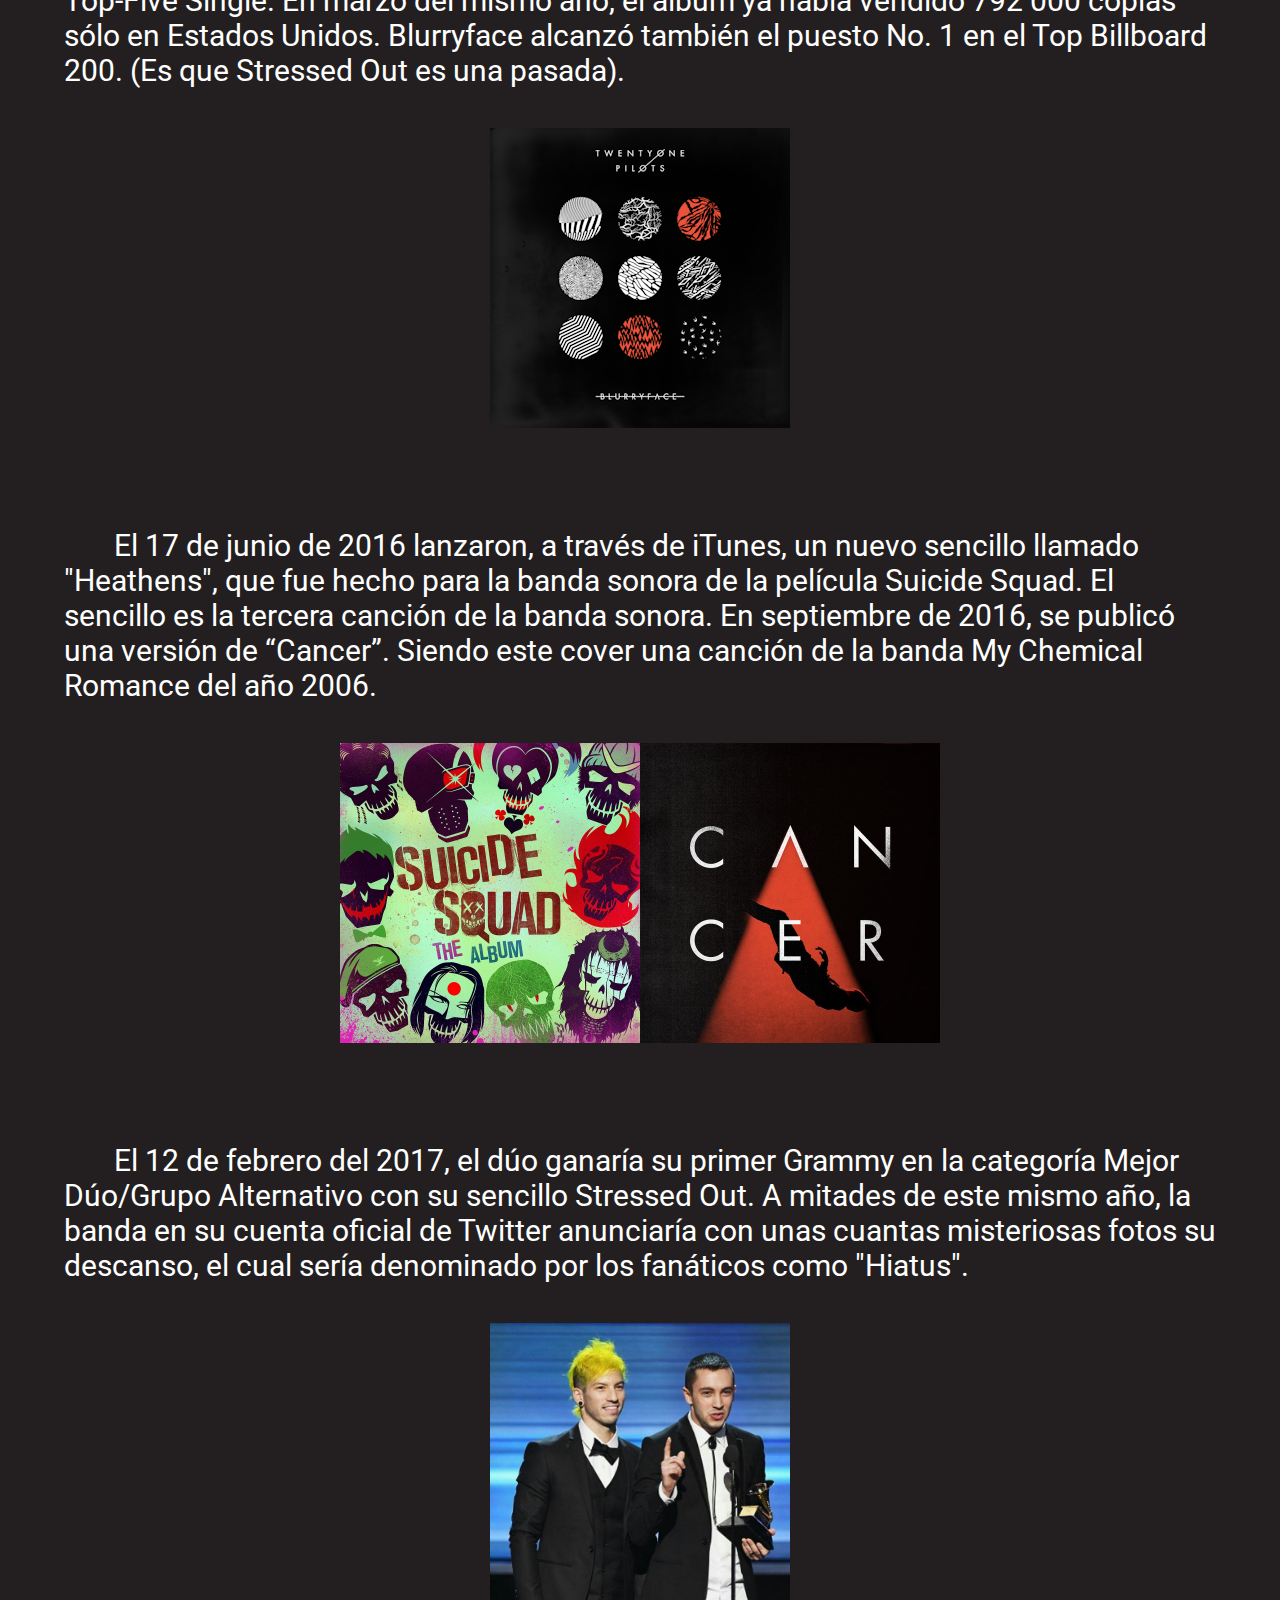
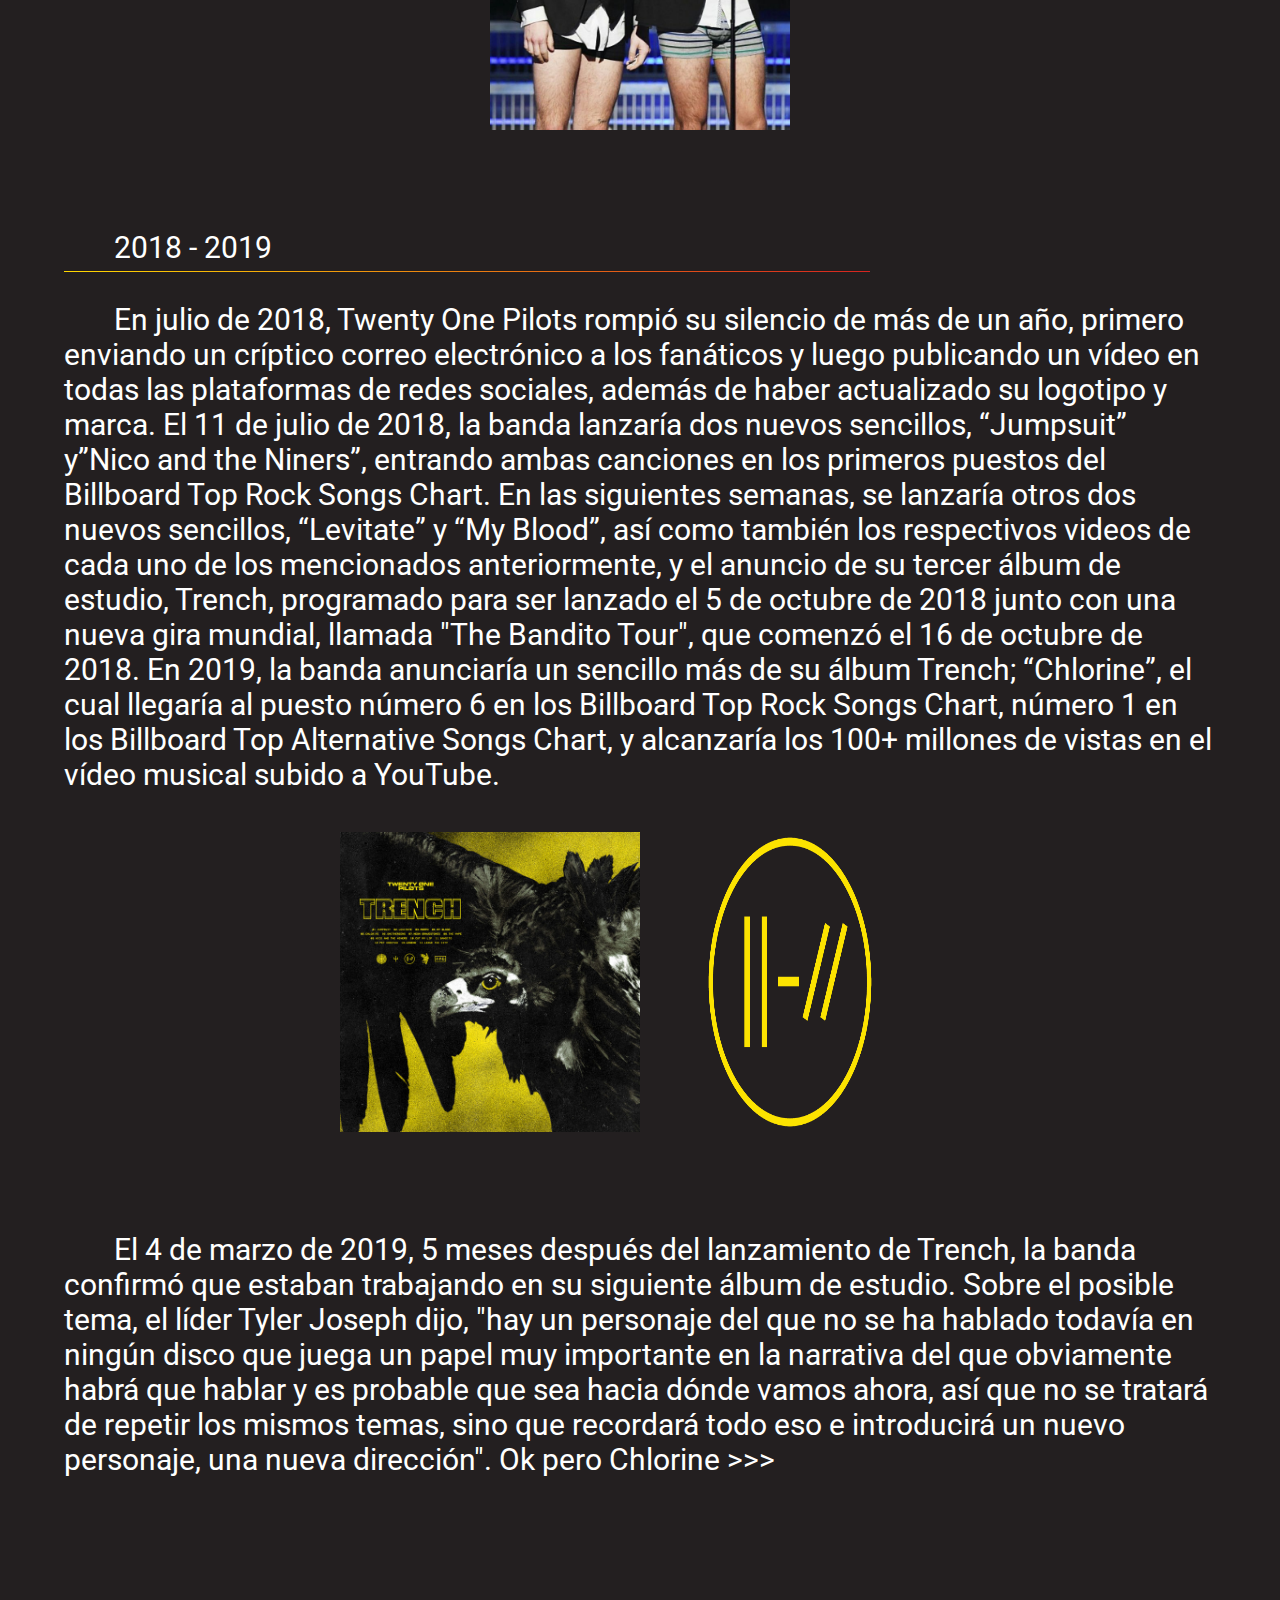
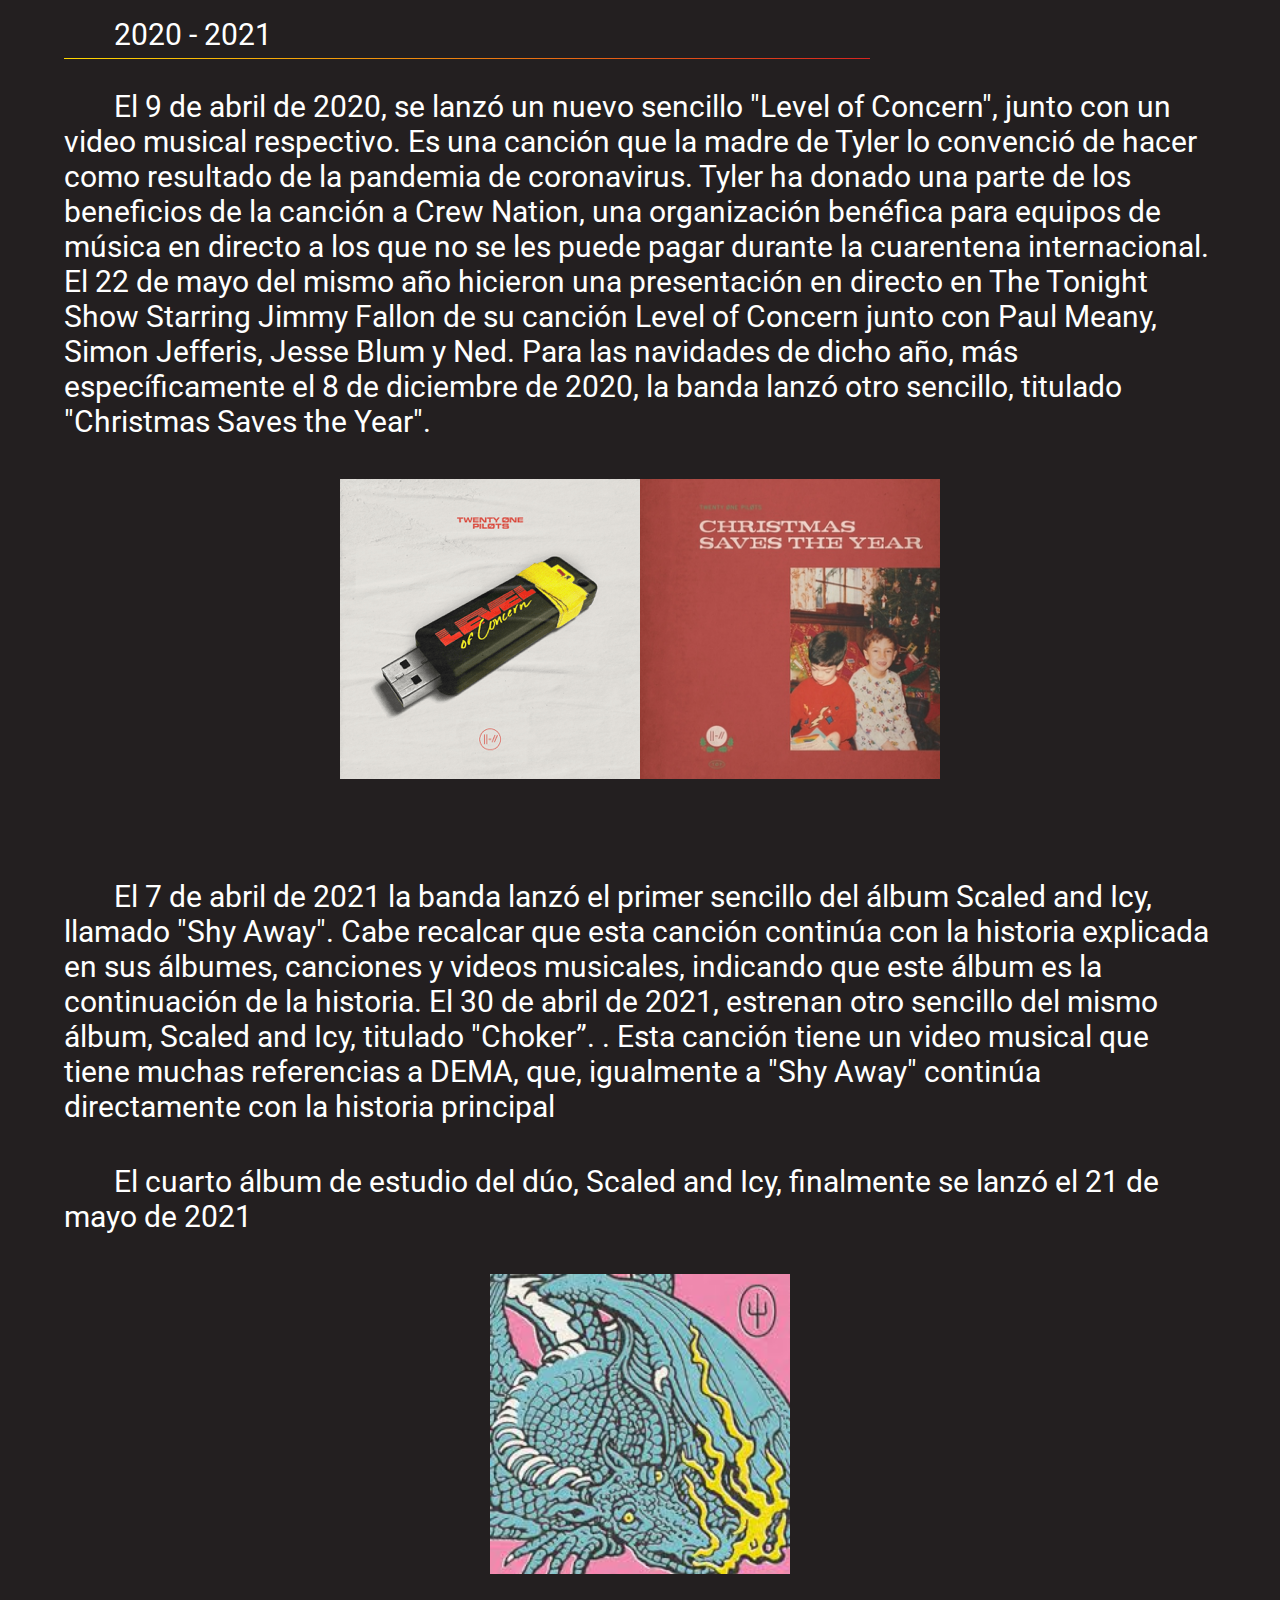
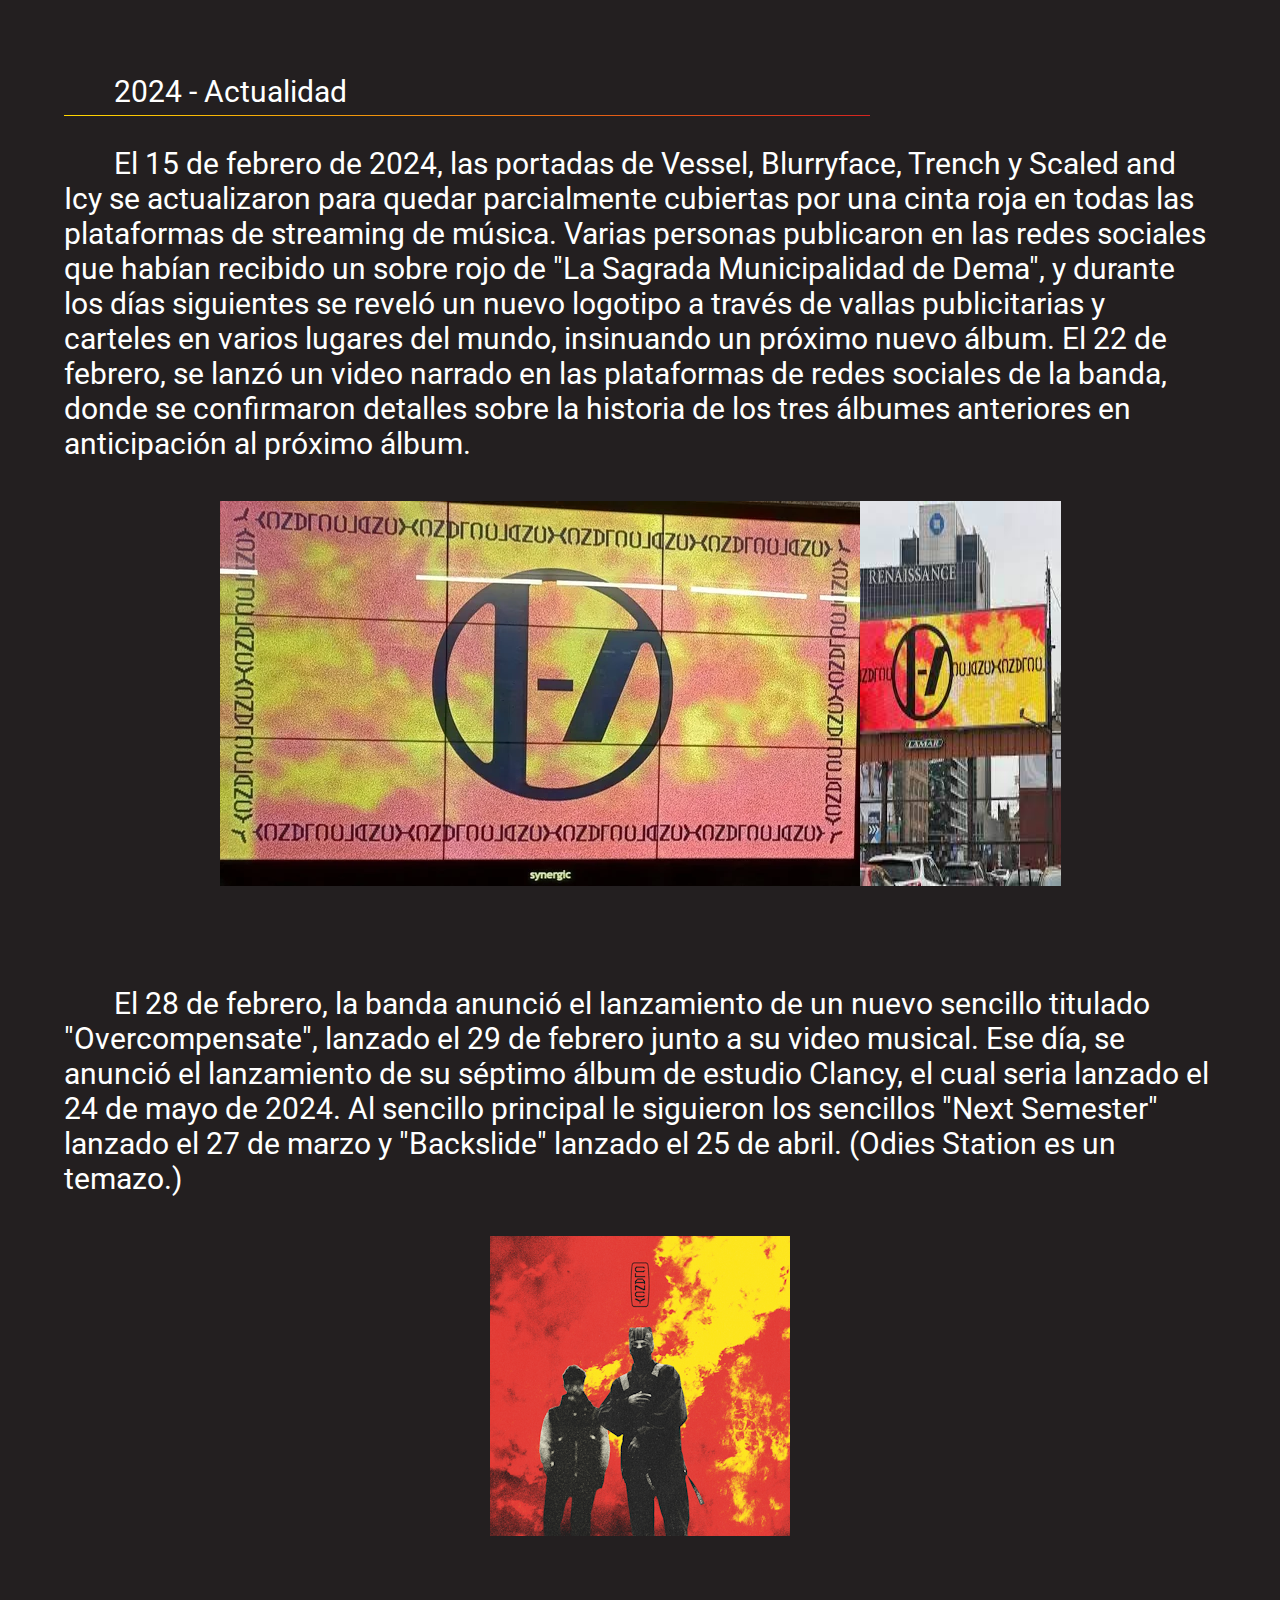
<file: origen-top.html>
<!DOCTYPE html>
<html lang="en">
<head>
    <meta charset="UTF-8">
    <meta name="viewport" content="width=device-width, initial-scale=1.0">
    <link rel="stylesheet" href="./css/origen-top.css">
    <link rel="stylesheet" href="./css/header.css">
    <link rel="stylesheet" href="./css/media-querys.css/mq-origen-top.css">
    <script src="./js/lazy.js" defer></script>
    <script src="./js/menu.js" defer></script>
    <title>Origen de la banda</title>
</head>
<body>

        <!--======== HEADER ========-->

    <header class="header" id="header">
        <div class="img-logo-header">
            <a href="./index.html">
                <img src="./assets/images/img-header/logo-clacy.png">
            </a>
        </div>
        <div class="img-name-top">
            <img src="./assets/images/img-header/TWENTYONEPILOTS.svg">
        </div>
        <div class="box-icon-menu">
            <button id="btn-open-menu"><svg  xmlns="http://www.w3.org/2000/svg"  width="45"  height="50"  viewBox="0 0 24 24"  fill="none"  stroke="currentColor"  stroke-width="2"  stroke-linecap="round"  stroke-linejoin="round"  class="icon icon-tabler icons-tabler-outline icon-tabler-menu-2">  <path stroke="none" d="M0 0h24v24H0z" fill="none"/>  <path d="M4 6l16 0" />  <path d="M4 12l16 0" />  <path d="M4 18l16 0" /></svg></button>
        </div>

        <div class="menu" id="menu">
            <div class="header-menu">
                <div class="box-icon-close">
                    <button id="btn-closed"><svg xmlns="http://www.w3.org/2000/svg" width="50"  height="50"  viewBox="0 0 24 24"  fill="none"  stroke="currentColor"  stroke-width="2"  stroke-linecap="round" stroke-linejoin="round"  class="icon icon-tabler icons-tabler-outline icon-tabler-x">  <path stroke="none" d="M0 0h24v24H0z" fill="none"/>  <path d="M18 6l-12 12" />  <path d="M6 6l12 12" /></svg></button>
                </div>
                <div class="img-name-top">
                    <a href="./index.html">
                        <img src="./assets/images/img-header/TWENTYONEPILOTS.svg">
                    </a>
                </div>
            </div>
                    <!-- = menu = -->
            <nav class="nav-menu">
                <div class="enlaces">
                    <a href="./origen-top.html">Origen de la banda</a>
                    <a href="./Discografia-eras.html">Eras y Álbumnes</a>
                    <a href="./lore.html">Lore</a>
                    <a href="./curiosidades.html">Curiosidades</a>
                </div>
            </nav>

            <div class="box-logos-top">
                <img src="./assets/images/portadas_y_logos/Twenty-One-Pilots-Logo-2015-blurryface.png">
                <img src="./assets/images/portadas_y_logos/Twenty-One-Pilots-Logo-2019-trench.png">
                <img src="./assets/images/portadas_y_logos/Twenty-One-Pilots-Logo-clacy.png">
                <img class="logo-rab" src="./assets/images/portadas_y_logos/twenty-one-pilots-logo-rab.png">
            </div>
        </div>
    </header>
            <!--========= end ========-->

    <div class="box-title">
        <p class="title">Conoce la historia de la banda y sus integrantes.</p>
        <img src="./assets/images/img-origen-de-top/Twenty_One_Pilots_type_logo_name_2018.png">
    </div>

    <section class="section-origens-top">

        <div class="box-bands-history">

            <div class="bands-history">
                <p class="title">¿Que es Twenty One Pilots?</p>
                <div>
                    <div>
                        <p>Twenty One Pilots (estilizado también como twenty øne piløts o Twenty Øne Piløts) es un dúo musical estadounidense originario de Columbus, Ohio. Esta banda se formó en el año 2009 por el vocalista Tyler Joseph junto con Nick Thomas y Chris Salih, quienes en 2011 la abandonaron por falta de tiempo, Nick porque querian enfocarse en sus estudios y Chris por su trabajo. Desde su partida, la formación ha consistido en el cantante Tyler Joseph y el baterista Josh Dun. El grupo es principalmente conocido por los sencillos "Stressed Out", "Ride" y "Heathens".</p>
                    </div>
                    <div class="img-2">
                        <img class="lazy-l" src="./assets/images/img-origen-de-top/2001-antiguos-integranrtes.png">
                        <img class="lazy-l" src="./assets/images/img-origen-de-top/actual-integrantes.jpg">
                    </div>
                </div>
            </div>

            <div class="bands-history">
                <div>
                    <p>El estilo musical de la banda ha sido descrito como hip hop alternativo, electropop, indie pop, pop rock, rap, reggae y trip hop. También han sido ocasionalmente clasificados como "indie rock", electrónica, pop-rap, hip hop, y indietronica. Es difícil categorizar a Twenty One Pilots usando solamente un género, ya que encajan dentro de varios. Se ha atribuido esto parcialmente al hecho de que, tanto Tyler como Josh, son músicos autodidactas, lo que implica que mientras producen su trabajo rompen muchas convenciones musicales de las que no son conscientes, sus canciones son escritas por Tyler, quién incorpora tanto rap como canto en sus letras. Tyler ha dicho que nunca pretendía ser rapero, pero que al intentar encajar poesía, sobre todo cuando es demasiado larga, necesita empezar a rapear para hacer encajar las letras.</p>
                </div>
            </div>

            <div class="bands-history">
                <div>
                    <p>El propósito de Twenty One Pilots para hacer música es "hacer que la gente piense" y alentarlos a encontrar alegría en lo que creen en la vida. Twenty One Pilots deriva su nombre y filosofía de la banda en un origen literario. Esto se remonta a los días de la universidad, según Tyler, cuando estudiaba teatro en la Universidad Estatal de Ohio. Obtuvo el nombre y el significado de la banda al leer la obra de 1947 All My Sons del dramaturgo estadounidense Arthur Miller. </p>
                    <p>En la historia, el protagonista principal es un contratista de guerra llamado Joe Keller que fabrica piezas para aviones de guerra. Al descubrir que algunos son defectuosos y fallarían, debe decidir si los usa o no. Se ve obligado a tomar la decisión de gastar su dinero para reparar las partes defectuosas o usarlas así dañadas. Aunque quiere hacer lo correcto, Keller teme perder dinero y necesita mantener a su familia, por lo que decide enviar las partes defectuosas de todos modos a Europa durante Segunda Guerra Mundial. Como consecuencia de su decisión, veintiún pilotos mueren y al final, Keller se suicida.</p>
                    <p>Tyler ha explicado los temas de dilema moral de la historia, entre elegir la decisión fácil y la correcta resonó con él e inspiró el nombre y la formación de la banda. Le demostró que cada decisión que tome tendrá excelentes resultados o consecuencias nefastas. Tyler dice a esto: "Nos enfrentamos constantemente con decisiones. Muchas veces, las correctas toman más trabajo, lleva más tiempo ver el beneficio, son la ruta larga. Sabemos que para llegar a donde queremos estar y hacer lo que queremos hacer, a veces tenemos que hacer lo que no tenemos ganas de hacer. Se necesita mucho trabajo, y el nombre de la banda es un recordatorio constante de eso".</p>
                </div>
                <div class="img-1">
                    <img class="lazy-r radius" src="./assets/images/img-origen-de-top/21-Pilots-Fuente.jpg">
                </div>
            </div>

            <div class="bands-history">
                <div>
                    <p>Con respecto a su logotipo, significa Twenty One Pilots. Y va acompañado con el concepto de que siempre estamos luchando por un proposito, además de descubrir cual es nuestro proposito, cual es el punto, y con el logotipo, lo que realmente significa es un estímulo, Tyler declaró en una entrevista que: “El significado del propósito para mí es crear algo, si es escribiendo letras, pintando una imagen, expresándose a través del arte, ya sea fotografía, música o teatro. No tiene que ser artístico, pero si creas algo y solo tú sabes su significado, ese es el comienzo del propósito para ti.</p>
                </div>
                <div class="img-2">
                    <img src="./assets/images/portadas_y_logos/Twenty-One-Pilots-Logo-2015-blurryface.png">
                    <img src="./assets/images/portadas_y_logos/Twenty-One-Pilots-Logo-2019-trench.png">
                </div>
            </div>

            <div class="bands-history">
                <div>
                    <p class="title">Como comenzó Twenty One Pilots.</p>
                    <div>
                        <p class="title">2001 - 2010</p>
                        <p>Tyler Joseph conoció a su futuro compañero de banda Nick Thomas a una edad temprana mientras jugaba baloncesto juvenil en Columbus, Ohio. Thomas luego fue transferido la escuela secundaria de Tyler, y los dos seguirían siendo amigos durante la escuela secundaria.</p>
                        <p>Tyler comenzó a tocar música después de encontrar un teclado viejo en su armario, un regalo de Navidad de su madre, y comenzó a imitar melodías de radio. En 2007, Tyler grabó un álbum en solitario No Phun Intended, en el sótano de sus padres. Thomas contribuyó con la guitarra a varias canciones del álbum, y colaboró en la canción "Trees", que más tarde se convertiría en una canción distintiva de Twenty One Pilots.</p>
                    </div>
                    <div class="img-2">
                        <img class="lazy-l" src="./assets/images/img-origen-de-top/tyler-2001.jpg">
                        <img class="lazy-l" src="./assets/images/img-origen-de-top/nick-thomas-2001.jpg">
                    </div>
                </div>
            </div>

            <div class="bands-history">
                <div>
                    <p>Mientras asistía a la Universidad Estatal de Ohio, Tyler conoció en Texas a su futuro compañero de banda Chris Salih en una fiesta. Al ver el talento y la energía creativa de Tyler, Salih le consultó sobre comenzar una banda. Tyler acordó tocar música juntos y comenzó a compartir sus ideas para nueva música. Justo antes de su primera actuación, Tyler invitó a Thomas a unirse a la banda aún sin nombre como bajista. En 2009, el grupo se mudó a una casa propia, donde su primer álbum fue conceptualizado y grabado en el sótano.</p>
                </div>
                <div class="img-4 dos">
                    <img class="lazy-r radius" src="./assets/images/img-origen-de-top/chris-salih-antiguos-integrantes.jpg">
                </div>
            </div>

            <div class="bands-history">
                <div>
                    <p>Ahora con el nombre de Twenty One Pilots, El grupo lanzó su álbum debut homónimo, Twenty One Pilots, el 29 de diciembre de 2009, y comenzó a recorrer Ohio. Su comercialización inicial fue de base la madre de Tyler, quien se pararía afuera de Universidad Estatal de Ohio regalando entradas para sus espectáculos. Durante este tiempo, la banda participó en los concursos "Battle of the Band" en The Alrosa Villa y The Basement, importantes locales de música de Columbus.</p>
                    <p>En 2010, la banda publicó dos pistas en su cuenta SoundCloud, una versión de "Jar of Hearts" de Christina Perri y una interpretación remezclada de "Con te partirò (Time to Say Goodbye)" por Andrea Bocelli y Sarah Brightman.
                        La última canción se convertiría en la primera canción que el baterista local Josh Dun escuchó del grupo.</p>
                </div>
            </div>

            <div class="bands-history">
                <!-- <p class="title none"></p> -->
                <div>
                    <div>
                        <p class="title">2011 - 2012</p>
                        <p>Salih se fue el 8 de mayo de 2011 para enfocarse en el trabajo, y Thomas se fue el próximo mes el 3 de junio de 2011 para enfocarse en la educación, Antes de partir del proyecto, Salih invitó a un compañero de trabajo y amigo del grupo, Josh Dun (exbaterista de gira de House of Heroes), para tomar su lugar en la banda. Impresionado por el potencial de la banda y la visión creativa de Tyler, Josh abandonó los planes de tocar la batería en Nashville y se unió al proyecto solo unas semanas antes de que Thomas dejara el grupo.</p>
                    </div>
                    <div class="img-1 dos">
                        <img src="./assets/images/img-origen-de-top/TwentyOnePilotsChrisSalih-585x378.jpg">
                        <img src="./assets/images/img-origen-de-top/tyler-y-josh-youngs.jpg">
                    </div>
                </div>
            </div>

            <div class="bands-history">
                <div>
                    <p>Tanto Salih como Thomas permanecieron involucrados con la producción de la banda durante algún tiempo después de su partida. Thomas asistió brevemente a la escuela en Carolina del Norte, pero se mudó a la casa de Tyler y Josh en Columbus un año después y comenzó a administrar sus mercancías.</p>
                    <p>Con una nueva alineación compuesta solo por Tyler y Josh, Twenty One Pilots lanzó por su cuenta su segundo álbum, "Regional at Best", el 8 de julio de 2011. El álbum fue acompañado por un programa de lanzamiento de CD gratuito con el argumento de New Albany High School. Mientras Salih y Thomas estuvieron involucrados en la conceptualización del álbum, ni ellos ni Josh afirman haber tenido mucha participación en su producción, que fue manejada casi exclusivamente por Tyler.</p>
                </div>
                <div class="img-1 dos">
                    <img class="lazy-r" src="./assets/images/portadas_y_logos/Regional-At-Best-cover.jpg">
                    <img class="lazy-r" src="./assets/images/img-origen-de-top/TylerAndJosh.JPG">
                </div>
            </div>

            <div class="bands-history">
                <p>En noviembre de 2011, después de meses de cultivar una base de admiradores en el área de Columbus a través de la interacción de las redes sociales y las giras constantes, la banda tocó en un concierto con entradas agotadas en Columbus Newport Music Hall. Este logro notable para un grupo local sin firmar llamó la atención de varios sellos discográficos interesados en ver si el atractivo de la banda podría extenderse fuera de Ohio.</p>
            </div>

            <div class="bands-history">
                <p class="title">2012 - 2014</p>
                <div>
                    <p>En abril de 2012, en un concierto agotado en el Lifestyle Communities Pavilion, se anunciaron bajo el sello de Atlantic Records, subsidiaria de Fueled by Ramen. El 17 de julio de 2012, lanzaron su álbum debut con Fueled by Ramen en forma de EP con tres canciones, titulado "Three Songs".</p>
                </div>
                <div class="img-3">
                    <img class="lazy-l radius" src="./assets/images/img-origen-de-top/Threesongs.webp">
                </div>
            </div>

            <div class="bands-history">
                <div>
                    <p>Vessel fue lanzado el 8 de enero de 2013 y obtuvo el puesto 58 en el Billboard 200. Los vídeos musicales de "Guns for Hands" y "Car Radio", fueron lanzados el 7 de enero y el 9 de abril respectivamente. El grupo tuvo su primer éxito en las radios estadounidenses con "Holding on to You", que alcanzó el puesto 11 en la tabla Billboard Alternative Songs.</p>
                </div>
                <div class="img-3 ">
                    <img class="lazy-r radius" src="./assets/images/portadas_y_logos/Twenty_One_Pilots-Vessel-cover.png">
                </div>
            </div>

            <div class="bands-history">
                <p class="title">2015 - 2017</p>
                <div>
                    <p>El 17 de mayo de 2015, Twenty One Pilots lanzó su segundo álbum de estudio, Blurryface, 2 días antes de la fecha oficial de lanzamiento, el 19 de mayo.</p>
                    <p>En febrero de 2016, la canción Stressed Out alcanzó el puesto No. 2 en el Billboard Top-Five Single. En marzo del mismo año, el álbum ya había vendido 792 000 copias sólo en Estados Unidos. Blurryface alcanzó también el puesto No. 1 en el Top Billboard 200. (Es que Stressed Out es una pasada).</p>
                </div>
                <div class="img-3">
                    <img class="lazy-l radius" src="./assets/images/portadas_y_logos/Blurryface-cover.png">
                </div>
            </div>

            <div class="bands-history">
                <div>
                    <p>El 17 de junio de 2016 lanzaron, a través de iTunes, un nuevo sencillo llamado "Heathens", que fue hecho para la banda sonora de la película Suicide Squad. El sencillo es la tercera canción de la banda sonora. En septiembre de 2016, se publicó una versión de “Cancer”. Siendo este cover una canción de la banda My Chemical Romance del año 2006.</p>
                </div>
                <div class="img-3 dos">
                    <img class="lazy-r" src="./assets/images/img-origen-de-top/heathens.jpg">
                    <img class="lazy-r" src="./assets/images/img-origen-de-top/cancer.jpg">
                </div>
            </div>

            <div class="bands-history">
                <div>
                    <p>El 12 de febrero del 2017, el dúo ganaría su primer Grammy en la categoría Mejor Dúo/Grupo Alternativo con su sencillo Stressed Out. A mitades de este mismo año, la banda en su cuenta oficial de Twitter anunciaría con unas cuantas misteriosas fotos su descanso, el cual sería denominado por los fanáticos como "Hiatus". </p>
                </div>
                <div class="img-3">
                    <img class="lazy-l radius" src="./assets/images/img-origen-de-top/grammy-top.jpg">
                </div>
            </div>

            <div class="bands-history">
                <!-- <p class="title none"></p> -->
                <div>
                <div>
                    <p class="title">2018 - 2019</p>
                    <p>En julio de 2018, Twenty One Pilots rompió su silencio de más de un año, primero enviando un críptico correo electrónico a los fanáticos y luego publicando un vídeo en todas las plataformas de redes sociales, además de haber actualizado su logotipo y marca.  El 11 de julio de 2018, la banda lanzaría dos nuevos sencillos, “Jumpsuit” y”Nico and the Niners”, entrando ambas canciones en los primeros puestos del Billboard Top Rock Songs Chart. En las siguientes semanas, se lanzaría otros dos nuevos sencillos, “Levitate” y “My Blood”, así como también los respectivos videos de cada uno de los mencionados anteriormente, y el anuncio de su tercer álbum de estudio, Trench, programado para ser lanzado el 5 de octubre de 2018 junto con una nueva gira mundial, llamada "The Bandito Tour", que comenzó el 16 de octubre de 2018. En 2019, la banda anunciaría un sencillo más de su álbum Trench; “Chlorine”, el cual llegaría al puesto número 6 en los Billboard Top Rock Songs Chart, número 1 en los Billboard Top Alternative Songs Chart, y alcanzaría los 100+ millones de vistas en el vídeo musical subido a YouTube.</p>
                </div>
                <div class="img-3 dos">
                    <img class="lazy-r" src="./assets/images/portadas_y_logos/Trench-cover.jpg">
                    <img class="lazy-r" src="./assets/images/portadas_y_logos/Twenty-One-Pilots-Logo-2019-trench.png">
                </div>
            </div>
            </div>

            <div class="bands-history">
                <p>El 4 de marzo de 2019, 5 meses después del lanzamiento de Trench, la banda confirmó que estaban trabajando en su siguiente álbum de estudio. Sobre el posible tema, el líder Tyler Joseph dijo, "hay un personaje del que no se ha hablado todavía en ningún disco que juega un papel muy importante en la narrativa del que obviamente habrá que hablar y es probable que sea hacia dónde vamos ahora, así que no se tratará de repetir los mismos temas, sino que recordará todo eso e introducirá un nuevo personaje, una nueva dirección". Ok pero Chlorine >>></p>
            </div>

            <div class="bands-history">
                <p class="title">2020 - 2021</p>
                <div>
                    <div>
                        <p>El 9 de abril de 2020, se lanzó un nuevo sencillo "Level of Concern", junto con un video musical respectivo. Es una canción que la madre de Tyler lo convenció de hacer como resultado de la pandemia de coronavirus. Tyler ha donado una parte de los beneficios de la canción a Crew Nation, una organización benéfica para equipos de música en directo a los que no se les puede pagar durante la cuarentena internacional. El 22 de mayo del mismo año hicieron una presentación en directo en The Tonight Show Starring Jimmy Fallon de su canción Level of Concern junto con Paul Meany, Simon Jefferis, Jesse Blum y Ned. Para las navidades de dicho año, más específicamente el 8 de diciembre de 2020, la banda lanzó otro sencillo, titulado "Christmas Saves the Year".</p>
                    </div>
                    <div class="img-3 dos">
                        <img class="lazy-l" src="./assets/images/img-origen-de-top/Twenty_One_Pilots_-_Level_of_Concern.png">
                        <img class="lazy-l" src="./assets/images/img-origen-de-top/Twenty_One_Pilots_Christmas_Saves_The_Year_Art.jpeg">
                    </div>
                </div>
            </div>

            <div class="bands-history">
                <div>
                    <p>El 7 de abril de 2021 la banda lanzó el primer sencillo del álbum Scaled and Icy, llamado "Shy Away". Cabe recalcar que esta canción continúa con la historia explicada en sus álbumes, canciones y videos musicales, indicando que este álbum es la continuación de la historia. El 30 de abril de 2021, estrenan otro sencillo del mismo álbum, Scaled and Icy, titulado "Choker”. . Esta canción tiene un video musical que tiene muchas referencias a DEMA, que, igualmente a "Shy Away" continúa directamente con la historia principal</p>
                    <p>El cuarto álbum de estudio del dúo, Scaled and Icy, finalmente se lanzó el 21 de mayo de 2021</p>
                </div>
                <div class="img-3">
                    <img class="lazy-r radius" src="./assets/images/portadas_y_logos/Scaled-and-icy-cover.jpg">
                </div>
            </div>

            <div class="bands-history">
                <p class="title">2024 - Actualidad</p>
                <div>
                    <div>
                        <p>El 15 de febrero de 2024, las portadas de Vessel, Blurryface, Trench y Scaled and Icy se actualizaron para quedar parcialmente cubiertas por una cinta roja en todas las plataformas de streaming de música. Varias personas publicaron en las redes sociales que habían recibido un sobre rojo de "La Sagrada Municipalidad de Dema", y durante los días siguientes se reveló un nuevo logotipo a través de vallas publicitarias y carteles en varios lugares del mundo, insinuando un próximo nuevo álbum. El 22 de febrero, se lanzó un video narrado en las plataformas de redes sociales de la banda, donde se confirmaron detalles sobre la historia de los tres álbumes anteriores en anticipación al próximo álbum.</p>
                    </div>
                    <div class="img-1 dos">
                        <img class="lazy-l" src="./assets/images/img-origen-de-top/clancy-posters.webp">
                        <img class="lazy-l" src="./assets/images/img-origen-de-top/clancy-poster-2.jpg">
                    </div>
                </div>
            </div>

            <div class="bands-history">
                <div>
                    <p>El 28 de febrero, la banda anunció el lanzamiento de un nuevo sencillo titulado "Overcompensate", lanzado el 29 de febrero junto a su video musical. Ese día, se anunció el lanzamiento de su séptimo álbum de estudio Clancy, el cual seria lanzado el 24 de mayo de 2024. Al sencillo principal le siguieron los sencillos "Next Semester" lanzado el 27 de marzo y "Backslide" lanzado el 25 de abril. (Odies Station es un temazo.)</p>
                </div>
                <div class="img-3">
                    <img class="lazy-r radius" src="./assets/images/portadas_y_logos/Clancy-cover.png">
                </div>
            </div>

            <div class="note">
                <p>[En "Eras Y Álbumes" tienes una mejor explicacion sobre la narrativa de los albumes]</p>
            </div>

        </div>

        <div class="integrantes-history">

            <div class="titleone">
                <p class="title">Semblanza de los integrantes actuales de Twenty One Pilots.</p>
            </div>

            <div class="box-tyj">
                <p class="title">Tyler Joseph</p>
                <div class="info-intro">
                    <p>Tyler Robert Joseph, conocido simplemente como Tyler Joseph, nació en Columbus, Ohio, el 1 de diciembre de 1988, es un músico, cantante, rapero, compositor y productor estadounidense.</p>
                    <img src="./assets/images/img-origen-de-top/Tyler-semblanza.jpg">
                </div>
                <div>
                    <p>Creció junto con tres hermanos, Zack, Jay y Madison. Su madre, Kelly, era profesora de matemáticas en el distrito escolar de Olentangy, antes de pasar a ser entrenadora de baloncesto en la escuela Olentangy Orange High School en 2013. Su padre, Chris, también trabajó como entrenador en la escuela Worthington Christian High School desde 1996 hasta 2005, y actualmente es director de escuela. Tyler jugó al baloncesto desde muy temprana edad, y en 2008, el equipo de baloncesto de Tyler quedó en segundo lugar en un torneo estatal.</p>
                    <p>Después de ver a un compositor en el club High Street, rechazó una beca de baloncesto de la Universidad de Otterbein, y comenzó a tocar música después de encontrar un viejo teclado en su armario (un regalo de Navidad de su madre). Y ya el resto es historia, formó Twenty One Pilots en el año 2009 en Columbus, Ohio, que luego se le unirían sus amigos de secundaria Nick Thomas y Chris Salih. Pero luego a mediados del 2011 estos terminan abandonando la banda, seguidamente se le une a Tyler el baterista Josh Dun, con el que forma dúo actualmente.</p>
                    <p>Tyler se casó con Jenna Black el 28 de marzo de 2015, después de que se comprometieron el 8 de julio de 2014. En 2019, se anunció que Tyler y su esposa esperaban a su primer hijo, una niña. Su hija, Rosie Robert Joseph nació el 9 de febrero de 2020. El 8 de abril de 2022 nace su segunda hija, Junie Belle Joseph. Y el 12 de abril de 2024 nace su tercer hijo, Tommy Stryker Joseph.</p>
                </div>
            </div>

            <div class="box-tyj">
                <p class="title">Josh Dun</p>
                <div class="info-intro">
                    <p>Joshua William Dun, más conocido como Josh Dun, nació en Columbus, Ohio, el 18 de junio de 1988, es músico y baterista de Twenty One Pilots. </p>
                    <img src="./assets/images/img-origen-de-top/josh-semblanza.jpg">
                </div>
                <div>
                    <p>Tiene dos hermanas, Ashley Dun y Abigail Dun, y un hermano, Jordan Dun.  Josh, aprendió a tocar la batería por su cuenta, y cuando era niño no tenía permitido escuchar música ajena al género cristiano pero se colaba a una tienda de música una vez a la semana y allí pedía sugerencias a la gente. Trabajó en una tienda de Guitar Center durante tres años, junto con el exbaterista de Twenty One Pilots, Chris Salih.</p>
                    <p>Josh se unió temporalmente a la banda de rock alternativo House of Heroes, en marzo de 2010, luego de que el exbaterista, Colin Rigsby, se tomase un descanso para poder pasar más tiempo con su familia. Formó parte del tour de House of Heroes hasta octubre de ese mismo año, cuando Rigsby regresó a House of Heroes.</p>
                    <p>En 2010, Dun asistió a un show de Twenty One Pilots después de haber sido invitado por el entonces baterista Chris Salih, y despues de haber escuchado el demo de la banda, Dun quedó impresionado con la actuación del trío. Conoció al vocalista principal, Tyler Joseph, después del show, y un par de días más tarde ambos se volvieron amigos. Un año después,en el 2011 Nick Thomas y Chris Salih dejaron la banda, y Dun eventualmente abandonó su trabajo en Guitar Center para poder tocar en un show con Joseph. Tocó una canción antes de que el espectáculo fuera interrumpido y cancelado por agentes de policía. Después de aquello, Dun se convirtió oficialmente en el baterista de la banda. El dúo lanzó su segundo álbum de estudio de la banda, Regional at Best, el 8 de julio de 2011, y firmó con la discográfica Atlantic Records, sello subsidiario Fueled by Ramen, en abril de 2012. En agosto de 2012, se embarcaron en una pequeña gira con Neon Trees y Walk the Moon.</p>
                    <p> El 23 de diciembre de 2018 se comprometió con la actriz y cantante estadounidense Debby Ryan, y se casaron a finales de 2019.</p>
                </div>
            </div>

        </div>

        <div>
            <img src="./assets/images/img-inicio/ned200w.gif">
        </div>

    </section>
    
</body>
</html>
</file>
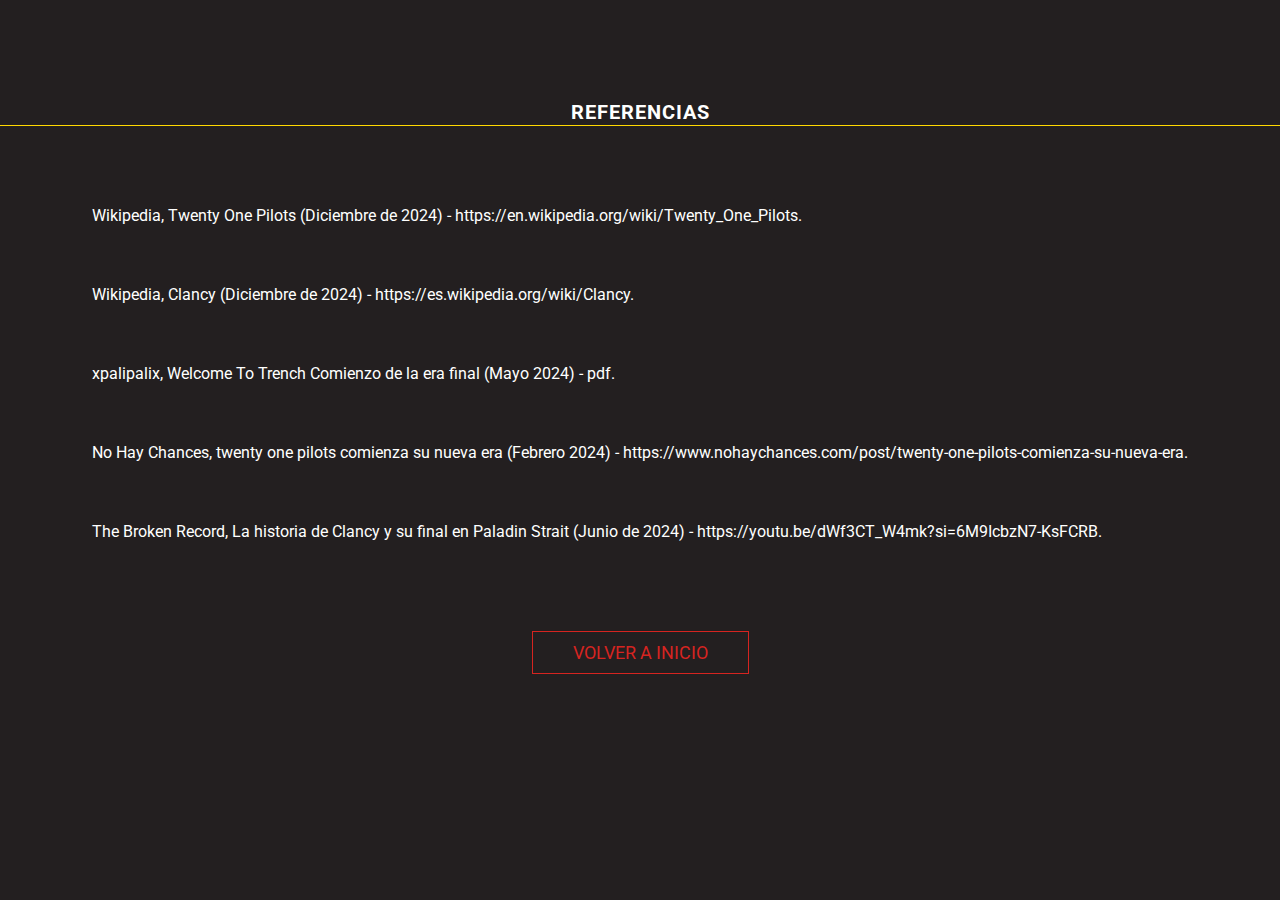
<file: referencias.html>
<!DOCTYPE html>
<html lang="en">
<head>
    <meta charset="UTF-8">
    <meta name="viewport" content="width=device-width, initial-scale=1.0">
    <link rel="stylesheet" href="./css/referencias.css">
    <title>Referencias</title>
</head>
<body>

    <div class="title">
        <p>Referencias</p>
    </div>

    <div class="referencias">
        <ul>
            <li>Wikipedia, Twenty One Pilots (Diciembre de 2024) - https://en.wikipedia.org/wiki/Twenty_One_Pilots.</li>
            <li>Wikipedia, Clancy (Diciembre de 2024) - https://es.wikipedia.org/wiki/Clancy.</li>
            <li>xpalipalix, Welcome To Trench Comienzo de la era final (Mayo 2024) - pdf.</li>
            <li>No Hay Chances, twenty one pilots comienza su nueva era (Febrero 2024) - https://www.nohaychances.com/post/twenty-one-pilots-comienza-su-nueva-era.</li>
            <li>The Broken Record, La historia de Clancy y su final en Paladin Strait (Junio de 2024) - https://youtu.be/dWf3CT_W4mk?si=6M9IcbzN7-KsFCRB.</li>
        </ul>
    </div>

    <div class="back">
        <a href="./index.html">Volver a Inicio</a>
    </div>
    
</body>
</html>
</file>
<file: css/main.css>
@import url('https://fonts.googleapis.com/css2?family=Alata&family=Epilogue:ital,wght@0,100..900;1,100..900&family=Josefin+Sans:ital,wght@0,100..700;1,100..700&family=Open+Sans:ital,wght@0,300..800;1,300..800&family=Raleway:ital,wght@0,100..900;1,100..900&family=Roboto:ital,wght@0,100;0,300;0,400;0,500;0,700;0,900;1,100;1,300;1,400;1,500;1,700;1,900&display=swap');

:root{
    /* #=Colors */
    --bg-Dark: #231f20;
    --Yellow: #ffd800;
    --Red: #d62420;
    --Blue: #4545dd;
    --White: #ffffff;
    --Black: #000000;
    --Gray: #8080807e;
    /* #=Fonts */
    --Roboto: "Roboto", sans-serif;
}

*{
    padding: 0;
    margin: 0;
}

body{
    font-family: var(--Roboto);
    font-size: 30px;
    font-weight: 400;
    color: var(--White);
    background: var(--bg-Dark);
}

header{
    position: relative;
    display: flex;
    align-items: center;
    flex-direction: column;
    width: 100%;
    height: 100vh;
    /* margin-bottom: 100px; */
    background-image: url("../assets/images/img-inicio/desktop-header.jpg");
    background-size: cover;
    background-repeat: no-repeat;
}

header > .title img{
    width: 600px;
    margin-top: 20px;
}

.box-img-boys{
    position: relative;
    width: 100%;
}

.box-img-boys img{
    position: absolute;
    bottom: -300px;
    width: 400px;
}

header > .title{
    display: flex;
    justify-content: center;
    align-items: center;
    flex-direction: column;
    margin-top: 21px;
}

header > .title p{
    font-size: 51px;
    font-weight: 700;
    margin-top: 20px;
    color: var(--Red);
}

.main{
    position: relative;
    display: flex;
    align-items: center;
    flex-direction: column;
    width: 100%;
    padding-top: 70px;
    padding-bottom: 70px;
    background-image: url("../assets/images/letters-red-dr.webp");
    background-size: cover;
    background-repeat: no-repeat;
    background-position: center;
    z-index: -1;
}
.main::before{
    content: "";
    position: absolute;
    top: 0;
    left: 0;
    width: 100%;
    height: 100%;
    background-color: rgba(37, 14, 14, 0.712);
    backdrop-filter: blur(8px);
    z-index: 1;
}

nav{
    position: absolute;
    bottom: 0;
    display: flex;
    justify-content: center;
    align-items: center;
    width: 100%;
    height: 100px;
}
nav .enlaces{
    display: flex;
    justify-content: space-around;
    width: 90%;
    padding-top: 30px;
    border-top: solid 2px var(--Gray);
}
nav .enlaces a{
    font-size: 21px;
    text-transform: uppercase;
    text-decoration: none;
    font-weight: 700;
    color: var(--White);
    text-shadow: #231f20 1px 1px 3px;
}
nav .enlaces a:hover{
    color: var(--Yellow);
}

.introduction{
    width: 80%;
    z-index: 2;
}

.img-ned{
    z-index: 2;
}

.introduction p{
    text-indent: 50px;
    margin-bottom: 50px;
}

.introduction p .top{
    font-size: 40px;
    color: var(--Yellow);
}
.red{
    color: var(--Red);
}
.blue{
    color: var(--Blue);
}
.yellw{
    color: var(--Yellow);
}

footer{
    display: flex;
    justify-content: center;
    align-items: center;
    flex-direction: column;
    width: 100%;
    padding-top: 50px;
    padding-bottom: 50px;
    font-size: 1rem;
    background: var(--Black);
}

.footer-title{
    margin-bottom: 50px;
}

.made{
    display: flex;
    justify-content: center;
    align-items: center;
    margin-bottom: 20px;
    font-size: 21px;
}
.made svg{
    color: var(--Red);
    margin: 10px;
}

.creators{
    display: flex;
    align-items: center;
    flex-direction: column;
    margin-bottom: 10px;
}
.creators .info{
    display: flex;
    align-items: center;
    margin-bottom: 10px;
}
.info div{
    display: flex;
    align-items: center;
}

.info a svg{
    margin-right: 15px;
    color: var(--White);
}

.info-footer, .referencias{
    margin-bottom: 20px;
}

.referencias{
    display: flex;
}

.madein{
    display: flex;
    align-items: center;
    margin-top: 20px;
    font-weight: 700;
}

.madein img{
    margin: 10px;
    width: 30px;
}
</file>
<file: css/mq-main.css>
@media (max-width: 640px) {
    body{
        font-size: 1rem;
    }

    header{
        background-image: url("../assets/images/img-inicio/mobile-header.jpg");
        background-size: cover;
        background-position: center;
        background-repeat: no-repeat;
    }

    header > .title p{
        margin-top: 40px;
        font-size: 30px;
    }
    header > .title img{
        width: 80%;
    }

    .box-img-boys img{
        bottom: -350px;
        width: 60%;
        mask-image: linear-gradient(
            black 80%,
            transparent
        );
    }

    nav .enlaces a{
        font-size: 18px;
    }

    .introduction p{
        text-indent: 25px;
        margin-bottom: 40px;
    }
    .introduction p .top{
        font-size: 30px;
    }

    .info-footer{
        width: 90%;
    }
    .info-footer p{
        text-align: center;
    }

    .referencias{
        display: flex;
        flex-direction: column;
        text-align: center;
        width: 90%;
    }

    .none{
        display: none;
    }   
}

@media (max-width: 500px) {
    nav{
        position: absolute;
        bottom: 0;
        height: 200px;
    }
    nav .enlaces{
        padding-top: 40px;
    }
    .box-img-boys img{
        bottom: -250px;
        width: 60%;
}
}

@media (max-width: 400px) {

    header > .title{
        margin-top: 50px;
    }
    header > .title p{
        margin-top: 20px;
        font-size: 26px;
    }
    nav{
        height: 200px;
    }
    nav .enlaces{
        padding-top: 45px;
    }
    .box-img-boys img{
        bottom: -300px;
        width: 80%;
}
}
</file>
<file: css/header.css>
@import url('https://fonts.googleapis.com/css2?family=Alata&family=Epilogue:ital,wght@0,100..900;1,100..900&family=Josefin+Sans:ital,wght@0,100..700;1,100..700&family=Open+Sans:ital,wght@0,300..800;1,300..800&family=Raleway:ital,wght@0,100..900;1,100..900&family=Roboto:ital,wght@0,100;0,300;0,400;0,500;0,700;0,900;1,100;1,300;1,400;1,500;1,700;1,900&display=swap');

:root{
        /* #=Colors */
    --bg-Dark: #231f20;
    --Yellow: #ffd800;
    --Red: #d62420;
    --Blue: #4545dd;
    --White: #ffffff;
    --Black: #000000;
    --Gray: #8080807e;
        /* #=Fonts */
    --Roboto: "Roboto", sans-serif;
}

*{
    padding: 0;
    margin: 0;
}

body{
    font-family: var(--Roboto);
    font-size: 30px;
    font-weight: 400;
}

header{
    position: sticky;
    top: 0;
    display: flex;
    justify-content: space-around;
    align-items: center;
    width: 100%;
    height: 100px;
    margin-bottom: 100px;
    background-image: url("../assets/images/img-header/img-header.jpg");
    background-size: cover;
    background-repeat: no-repeat;
    transition: 0.2s linear 0.2s;
    z-index: 100;
}

.headerOff{
    transform: translateY(-100px);
}

.img-logo-header img{
    width: 50px;
}
.img-name-top img{
    width: 300px;
}
.box-icon-menu button{
    background: none;
    border: none;
    cursor: pointer;
}
.box-icon-menu button svg{
    color: var(--Yellow);
}

.menu{
    position: absolute;
    top: 0;
    bottom: 0;
    width: 100%;
    height: 120vh;
    background: url("../assets/images/img-header/img-header.jpg");
    background-position: left;
    background-size: cover;
    background-repeat: no-repeat;
    transition: transform .5s ease;
    transform: translate(110%, 0);
    z-index: 10;
}
.menu.active{
    transform: translate(0.0);
}

.header-menu{
    display: flex;
    justify-content: space-between;
    align-items: center;
    width: 100%;
    height: 80px;
    margin-bottom: 50px;
}
.header-menu .box-icon-close button{
    background: none;
    border: none;
    cursor: pointer;
}
.header-menu .box-icon-close svg{
    color: var(--Yellow);
}
.header-menu .box-icon-close{
    margin-left: 50px;
}
.header-menu .img-name-top img{
    width: 200px;
}
.header-menu .img-name-top{
    margin-right: 50px;
}

.nav-menu{
    display: flex;
    justify-content: center;
    width: 100%;
}
.nav-menu .enlaces{
    display: flex;
    flex-direction: column;
    width: 80%;
    margin-bottom: 50px;
}
.nav-menu .enlaces a{
    text-decoration: none;
    color: var(--Yellow);
    line-height: 110px;
    font-size: 35px;
    font-weight: 700;
    width: auto;
}
.box-logos-top{
    display: flex;
    justify-content: center;
    width: 100%;
}
.box-logos-top img{
    width: 100px;
}
.logo-rab{
    width: 53px !important;
    height: 49px;
}

@media (max-width: 500px) {
    .img-name-top img{
        width: 170px;
    }
    .img-logo-header img{
        width: 40px;
    }
    .header-menu .img-name-top img{
        width: 170px;
    }
}
</file>
<file: css/curiosidades.css>
@import url('https://fonts.googleapis.com/css2?family=Alata&family=Epilogue:ital,wght@0,100..900;1,100..900&family=Josefin+Sans:ital,wght@0,100..700;1,100..700&family=Open+Sans:ital,wght@0,300..800;1,300..800&family=Raleway:ital,wght@0,100..900;1,100..900&family=Roboto:ital,wght@0,100;0,300;0,400;0,500;0,700;0,900;1,100;1,300;1,400;1,500;1,700;1,900&display=swap');

:root{
        /* #=Colors */
    --bg-Dark: #231f20;
    --Yellow: #ffd800;
    --Red: #d62420;
    --Blue: #4545dd;
    --White: #ffffff;
    --Black: #000000;
    --Gray: #8080807e;
        /* #=Fonts */
    --Roboto: "Roboto", sans-serif;
}

*{
    padding: 0;
    margin: 0;
}

html{
    overflow-x: hidden;
}

body{
    font-family: var(--Roboto);
    font-size: 30px;
    font-weight: 400;
    color: var(--Black);
    background: var(--White);
    overflow-x: hidden;
}

.lazy-li{
    opacity: 0;
    transform: translateX(-100%);
    transition: opacity 0.5s ease, transform 0.5s ease;
}
.lazy-li.visible{
    opacity: 1;
    transform: translateX(0);
}

header{
    margin-bottom: 0;
}

section{
    display: flex;
    justify-content: center;
    align-items: center;
    flex-direction: column;
    width: 100%;
    background-image: url("../assets/images/midwest-indigo-dr.webp");
    position: relative;
    background-repeat: no-repeat;
    background-position: center;
    background-size: cover;
    z-index: -1;  
}

section::before{
    content: "";
    position: absolute;
    top: 0;
    left: 0;
    width: 100%;
    height: 100%;
    background-color: rgba(17, 17, 17, 0.185);
    backdrop-filter: blur(8px);
    z-index: 1;
}

section .title{
    position: relative;
    margin-top: 100px;
    margin-bottom: 50px;
    width: 70%;
    text-transform: uppercase;
    font-weight: 700;
    z-index: 2;
}
section .title::after{
    content: "";
    position: absolute;
    left: 0;
    bottom: 0;
    width: 100%;
    height: 1px;
    background: linear-gradient(20deg, var(--Yellow), var(--Red));
}

section .list{
    display: flex;
    justify-content: center;
    align-items: flex-start;
    flex-direction: column;
    width: 90%;
    z-index: 2;
}

li{
    margin: 50px;
}

.ned{
    margin-top: 150px;
    z-index: 2;
}
</file>
<file: css/media-querys.css/mq-curiosidades.css>
@media (max-width: 450px) {
    body{
        font-size: 1rem;
    }

    section .title{
        text-align: center;
    }
}
</file>
<file: css/eras-album.css>
@import url('https://fonts.googleapis.com/css2?family=Alata&family=Epilogue:ital,wght@0,100..900;1,100..900&family=Josefin+Sans:ital,wght@0,100..700;1,100..700&family=Open+Sans:ital,wght@0,300..800;1,300..800&family=Raleway:ital,wght@0,100..900;1,100..900&family=Roboto:ital,wght@0,100;0,300;0,400;0,500;0,700;0,900;1,100;1,300;1,400;1,500;1,700;1,900&display=swap');

:root{
        /* #=Colors */
    --bg-Dark: #231f20;
    --Yellow: #ffd800;
    --Red: #d62420;
    --Blue: #4545dd;
    --White: #ffffff;
    --Black: #000000;
    --Gray: #8080807e;
        /* #=Fonts */
    --Roboto: "Roboto", sans-serif;
}

*{
    padding: 0;
    margin: 0;
}

html{
    overflow-x: hidden;
}

body{
    font-family: var(--Roboto);
    font-size: 30px;
    font-weight: 400;
    color: var(--Black);
    background: var(--White);
    overflow-x: hidden;
}

.lazy-l{
    opacity: 0;
    transform: translateY(-100%);
    transition: opacity 0.5s ease, transform 0.5s ease;
}
.lazy-r{
    opacity: 0;
    transform: translateY(100%);
    transition: opacity 0.5s ease, transform 0.5s ease;
}
.lazy-l.visible, .lazy-r.visible{
    opacity: 1;
    transform: translateY(0);
}

section{
    position: relative;
    display: flex;
    align-items: center;
    justify-content: start;
    flex-direction: column;
    width: 100%;
}
section .title-main{
    text-transform: uppercase;
    margin-bottom: 100px;
    font-weight: 700;
}

.eyelashes{
    display: flex;
    justify-content: space-around;
    align-items: flex-end;
    width: 100%;
    height: 100px;
    z-index: 5;
}
.eyelashes .eyelash-eras, .eyelash-card-albums{
    display: flex;
    justify-content: center;
    align-items: center;
    width: 30%;
    height: 70px;
    padding-top: 20px;
    border-top-left-radius: 30px;
    border-top-right-radius: 30px;
    text-transform: uppercase;
    font-weight: 700;
    transition: .2s ease;
    cursor: pointer;
}

.no-active{
    background-color: var(--Gray);
}

.active{
    color: var(--White);
    background-color: var(--bg-Dark);
}

.box-albums-and-eras{
    display: flex;
    width: 100vw;
    color: var(--White);
    background-color: var(--bg-Dark);
    /* z-index: -5; */
    transition: .5s ease;
}

.box-title-eras{
    display: flex;
    justify-content: center;
    width: 100%;
    box-shadow: 0px 30px 33px var(--bg-Dark);
}

.title-eras{
    margin-bottom: 40px;
    font-weight: 700;
    text-transform: uppercase;
}

.box-eras{
    display: flex;
    justify-content: center;
    align-items: center;
    flex-direction: column;
    padding-top: 100px;
    flex: 0 0 100%;
    z-index: 30;
}

.era-vessel-y-top{
    background-image: url("../assets/images/portadas_y_logos/Twenty_One_Pilots-Vessel-cover.png");
}
.era-blurryface{
    background-image: url("../assets/images/portadas_y_logos/Blurryface-cover.png");

}
.era-trench{
    background-image: url("../assets/images/portadas_y_logos/Trench-cover.jpg");
}
.era-sai{
    background-image: url("../assets/images/portadas_y_logos/Scaled-and-icy-cover.jpg");
}
.era-clancy{
    background-image: url("../assets/images/portadas_y_logos/Clancy-cover.png");
}

.era-vessel-y-top::before,
.era-blurryface::before,
.era-trench::before,
.era-sai::before,
.era-clancy::before{
    content: "";
    position: absolute;
    top: 0;
    left: 0;
    width: 100%;
    height: 100%;
    /* padding-right: 5px; */
    background-color: rgba(17, 17, 17, 0.829);
    backdrop-filter: blur(8px);
    z-index: 1;
}

.era{
    position: relative;
    display: flex;
    justify-content: center;
    align-items: center;
    flex-direction: column;
    width: 90%;
    background-repeat: no-repeat;
    background-position: center;
    background-size: cover;
    padding: 10%;
    padding-right: 0;
    z-index: -1;   
}

.era-title{
    display: flex;
    justify-content: space-around;
    align-items: center;
    width: 80%;
}
.era-title > .title{
    font-weight: 700;
    z-index: 2;
}
.era-title > img{
    width: 200px;
    z-index: 2;
}
.era-title .rab{
    width: 150px;
    height: 150px;
}

.radius{
    border-radius: 20px;
}

.contenido{
    display: flex;
    justify-content: center;
    align-items: center;
    flex-direction: column;
    text-indent: 100px;
}

.contenido div{
    z-index: 2;
}

.contenido .img-1, .img-2, .img-3{
    display: flex;
    justify-content: center;
    flex-wrap: wrap;
    z-index: 2;
}
.contenido .img-3 img{
    width: 300px;
}

.contenido p, .contenido div{
    margin-top: 50px;
    padding-right: 20px;
}

.ned{
    display: flex;
    justify-content: center;
    width: 100%;
    padding-bottom: 30px;
    background: var(--bg-Dark);
}

.box-card-albums{
    position: relative;
    display: flex;
    align-items: center;
    flex-direction: column;
    flex: 0 0 100%;
    margin-top: 0;
    padding-top: 100px;
    background-color: var(--bg-Dark);
}

.box-title-albums{
    display: flex;
    justify-content: center;
    width: 100%;
    margin-bottom: 100px;
    background: var(--bg-Dark);
}
.title-albums{
    margin-bottom: 50px;
    font-weight: 700;
    text-transform: uppercase;
    z-index: 1;
}

.cards{
    display: flex;
    justify-content: center;
    align-items: center;
    /* flex-direction: column; */
    flex-wrap: wrap;
    gap: 100px;
    margin-bottom: 200px;
}

.card{
    display: flex;
    justify-content: center;
    align-items: center;
    flex-direction: column;
    width: 320px;
    padding: 20px;
    border: 2px solid var(--Black);
    border-radius: 20px;
    background: var(--Gray);
}

.card img{
    width: 100%;
    border-radius: 20px;
    margin-bottom: 30px;
}

.card div{
    width: 100%;
}

.card .album-name{
    font-weight: 700;
    margin-bottom: 10px;
}

.card .little-description{
    font-size: 20px;
    margin-bottom: 20px;
}

.card button{
    width: 100%;
    padding: 10px;
    border: none;
    border-radius: 10px;
    font-weight: 700;
    background: var(--Yellow);
    cursor: pointer;
}

.tracklist{
    position: absolute;
    display: flex;
    justify-content: center;
    align-items: center;
    flex-direction: column;
    width: 340px !important;
    padding: 20px;
    border-radius: 10px;
    font-size: 1rem;
    background: var(--Black);
    opacity: 0;
    transform: translateY(-100%);
    transition: .7s ease;
    z-index: -5;
}
.tracklist.active{
    opacity: 1;
    transform: translateY(0);
    z-index: 1;
}

.tracklist > .closed{
    cursor: pointer;
}

.tracklist > .tracklist-title{
    display: flex;
    justify-content: space-between;
    width: 100%;
    margin-bottom: 40px;
    font-size: 18px;
    font-weight: 700;
    color: var(--Yellow);
}

.tracklist > .tracklist-list{
    width: 60%;
}

li{
    margin-bottom: 20px;
}

.none{
    display: none;
}
</file>
<file: css/media-querys.css/mq-eras-album.css>
@media (max-width: 500px) {

    body{
        width: 100%;
        font-size: 1rem;
        overflow-x: hidden;
    }

    header{
        margin-bottom: 60px;
    }

    section .title-main{
        width: 70%;
        text-align: center;
        font-size: 18px;
        margin-bottom: 30px;
        padding-bottom: 0;
    }
    .eyelashes .eyelash-eras, .eyelash-card-albums{
        width: 40%;
        height: 50px;
        padding-top: 10px;
    }
    .box-albums-and-eras{
        width: 100%;
    }
    .box-title-eras{
        display: flex;
        justify-content: center;
        align-items: center;
        height: 50px;
        width: 90%;
        margin-bottom: -8px;
        z-index: 100;
    } 
    .title-eras{
        width: 100%;
        padding-bottom: 30px;
        text-align: center;
        font-weight: 700;
    }
    .box-eras{
        width: 100%;
        padding-top: 100px;
    }
    .era{
        padding-right: 0;
        padding-left: 10%;
        padding-top: 10%;
        padding-bottom: 10%;
    }
    .era-title{
        display: flex;
        justify-content: space-between;
        width: 90%;
    }
    .era-title > .title{
        width: 70%;
        font-size: 20px;
        line-height: 30px;
        margin-right: 40px;
    }
    .era-vessel-y-top > .era-title > img{
        width: 60px;
        height: 60px;
        margin-left: 30px;
    }
    .era-title > img{
        width: 100px;
        margin-left: 30px;
    }
    
    .contenido{
        line-height: 30px;
        text-indent: 30px;
    }

    .contenido .img-1 img{
        width: 300px;
    }

    .ned{
        width: 100%;
        padding-right: 30px;
        padding-bottom: 30px;
        background: var(--bg-Dark);
    }

    .box-card-albums::before{
        width: 100%;
        height: 100%;
    }

    .box-title-albums{
        margin-bottom: 5px;
    }
    .title-albums{
        margin-bottom: 5px;
    }
    
    
}
</file>
<file: css/lore.css>
@import url('https://fonts.googleapis.com/css2?family=Alata&family=Epilogue:ital,wght@0,100..900;1,100..900&family=Josefin+Sans:ital,wght@0,100..700;1,100..700&family=Open+Sans:ital,wght@0,300..800;1,300..800&family=Raleway:ital,wght@0,100..900;1,100..900&family=Roboto:ital,wght@0,100;0,300;0,400;0,500;0,700;0,900;1,100;1,300;1,400;1,500;1,700;1,900&display=swap');

:root{
        /* #=Colors */
    --bg-Dark: #231f20;
    --Yellow: #ffd800;
    --Red: #d62420;
    --Blue: #4545dd;
    --White: #ffffff;
    --Black: #000000;
    --Gray: #8080807e;
        /* #=Fonts */
    --Roboto: "Roboto", sans-serif;
}

*{
    padding: 0;
    margin: 0;
}

body{
    font-family: var(--Roboto);
    font-size: 30px;
    font-weight: 400;
    color: var(--Black);
    background: var(--White);
    overflow-x: hidden;
}

header{
    margin-bottom: 0;
}

section{
    position: relative;
    display: flex;
    align-items: center;
    justify-content: start;
    flex-direction: column;
    width: 100%;
    background-image: url("../assets/images/top-clancy-dr.webp");
    position: relative;
    background-repeat: no-repeat;
    background-position: right;
    background-size: cover;
    z-index: -1;  
}

section::before{
    content: "";
    position: absolute;
    top: 0;
    left: 0;
    width: 100%;
    height: 100%;
    background-color: rgba(63, 23, 23, 0.226);
    backdrop-filter: blur(8px);
    z-index: 1;
}

section div{
    display: flex;
    justify-content: center;
    align-items: center;
    flex-direction: column;
    width: 90%;
    margin-top: 50px;
    z-index: 2;
}

section div p{
    margin-top: 30px;
    text-indent: 100px;
}

section .title{
    font-weight: 700;
    text-transform: uppercase;
    text-align: center;
}
section .title p{
    position: relative;
    margin-top: 100px;
    margin-bottom: 50px;
    text-indent: 0;
}
section .title p::after,
section .title p::after{
    content: "";
    position: absolute;
    left: 0;
    bottom: 0;
    width: 100%;
    height: 1px;
    background: linear-gradient(20deg, var(--Red), var(--Yellow));
}
section .title img{
    width: 60%;
    border-radius: 20px;
}

section img{
    border-radius: 20px;
}

section .img-2{
    display: flex;
    justify-content: center;
    width: 300px;
}

section .obispos{
    display: flex;
    justify-content: flex-start;
    align-items: flex-start;
    flex-direction: column;
}
section .obispos p{
    position: relative;
    text-indent: 0;
}
section .obispos .title::after{
    content: "";
    position: absolute;
    left: 0;
    bottom: 0;
    width: 100%;
    height: 1px;
    background: linear-gradient(20deg, var(--Red), var(--Yellow));
}

.ned{
    margin-top: 150px;
}
</file>
<file: css/media-querys.css/mq-lore.css>
@media (max-width: 600px) {
    body{
        font-size: 1rem;
    }

    section .title p{
        margin-top: 70px;
        font-size: 20px;
        font-weight: 700;
    }
    section div p{
        text-indent: 25px;
    }
    section .img-s img{
        width: 270px;
    }
    section .img-ss img{
        width: 200px;
    }
}
</file>
<file: css/origen-top.css>
@import url('https://fonts.googleapis.com/css2?family=Alata&family=Epilogue:ital,wght@0,100..900;1,100..900&family=Josefin+Sans:ital,wght@0,100..700;1,100..700&family=Open+Sans:ital,wght@0,300..800;1,300..800&family=Raleway:ital,wght@0,100..900;1,100..900&family=Roboto:ital,wght@0,100;0,300;0,400;0,500;0,700;0,900;1,100;1,300;1,400;1,500;1,700;1,900&display=swap');

:root{
        /* #=Colors */
    --bg-Dark: #231f20;
    --Yellow: #ffd800;
    --Red: #d62420;
    --Blue: #4545dd;
    --White: #ffffff;
    --Black: #000000;
    --Gray: #8080807e;
        /* #=Fonts */
    --Roboto: "Roboto", sans-serif;
}

*{
    padding: 0;
    margin: 0;
}

body{
    font-family: var(--Roboto);
    font-size: 30px;
    font-weight: 400;
    color: var(--White);
    background: var(--bg-Dark);
    overflow-x: hidden;
}

.box-title{
    display: flex;
    justify-content: center;
    align-items: center;
    flex-direction: column;
    width: 100%;
    padding-bottom: 100px;
}
.box-title p{
    text-transform: uppercase;
    font-size: 40px;
    font-weight: 700;
    margin-bottom: 30px;
}
.box-title img{
    width: 400px;
    background: var(--Yellow);
}

.section-origens-top{
    display: flex;
    align-items: center;
    flex-direction: column;
    width: 100%;
    margin-bottom: 50px;
}

.box-bands-history, .integrantes-history{
    display: flex;
    align-items: start;
    flex-direction: column;
    width: 90%;
}
.bands-history{
    margin-bottom: 100px;
}
.bands-history .title, .box-tyj .title{
    position: relative;
    margin-bottom: 30px;
    width: 70%;
    padding-bottom: 7px;
}

.bands-history .title::after, .box-tyj .title::after{
    content: "";
    position: absolute;
    left: 0;
    bottom: 0;
    width: 100%;
    height: 1px;
    background: linear-gradient(20deg, var(--Yellow), var(--Red));
}

.bands-history p, .integrantes-history p{
    width: 100%;
    text-indent: 50px;
    margin-bottom: 40px;
}

.bands-history .img-1, .img-2, .img-3, .img-4{
    display: flex;
    justify-content: center;
}
.bands-history .img-2 img{
    width: 200px;
}
.bands-history .img-3 img{
    width: 300px;
}
.bands-history .img-4 img{
    width: 400px;
}

.note{
    margin-bottom: 50px;
    color: var(--Gray);
}

.integrantes-history .titleone .title{
    margin-bottom: 50px;
    text-transform: uppercase;
}

.box-tyj .info-intro{
    display: flex;
    justify-content: center;
    align-items: center;
    width: 100%;
    margin-bottom: 70px;
}
.box-tyj .info-intro img{
    width: 300px;
}



.none{
    display: none;
}
</file>
<file: css/media-querys.css/mq-origen-top.css>
@media (max-width: 600px) {

    body{
        font-size: 1rem;
    }

    .box-title{
        width: 90%;
        padding-bottom: 70px;
        text-align: center;
    }
    .box-title p{
        line-height: 30px;
        font-size: 20px;
        margin-bottom: 30px;
    }
    .box-title img{
        width: 300px;
        border-radius: 10px;
    }
    .bands-history p{
        display: flex;
        justify-content: center;
        align-items: center;
        flex-direction: column;
    }
    .bands-history .title, .box-tyj .title{
        font-size: 18px;
        font-weight: 700;
        text-indent: 25px;
        text-align: left !important;
    }
    .bands-history p, .integrantes-history p{
        text-indent: 25px;
        line-height: 30px;
    }
    .bands-history img{
        width: 300px;
    }
    .bands-history .img-1 img, .bands-history .img-3 img{
        width: 200px;
    }
    .bands-history .img-4 img{
        width: 70%;
    }
    .integrantes-history .titleone .title{
        text-align: center;
        font-weight: 700;
    }
    .box-tyj .info-intro img{
        width: 250px;
        border-radius: 10px;
    }    

    .none{
        display: none;
    }
}

@media (max-width: 400px) {
    .bands-history .img-2 img, .bands-history .dos img{
        width: 130px;
    }
    .box-tyj .info-intro img{
        width: 200px;
    }
}
</file>
<file: css/referencias.css>
@import url('https://fonts.googleapis.com/css2?family=Alata&family=Epilogue:ital,wght@0,100..900;1,100..900&family=Josefin+Sans:ital,wght@0,100..700;1,100..700&family=Open+Sans:ital,wght@0,300..800;1,300..800&family=Raleway:ital,wght@0,100..900;1,100..900&family=Roboto:ital,wght@0,100;0,300;0,400;0,500;0,700;0,900;1,100;1,300;1,400;1,500;1,700;1,900&display=swap');

:root{
        /* #=Colors */
    --bg-Dark: #231f20;
    --Yellow: #ffd800;
    --Red: #d62420;
    --Blue: #4545dd;
    --White: #ffffff;
    --Black: #000000;
    --Gray: #8080807e;
        /* #=Fonts */
    --Roboto: "Roboto", sans-serif;
}

*{
    padding: 0;
    margin: 0;
}

body{
    font-family: var(--Roboto);
    font-size: 1rem;
    font-weight: 400;
    color: var(--White);
    background: var(--bg-Dark);
}

.title{
    display: flex;
    justify-content: center;
    margin-top: 100px;
    margin-bottom: 50px;
    text-transform: uppercase;
    font-size: 20px;
    font-weight: 700;
    letter-spacing: 1px;
    width: 100%;
    height: 25px;
    border-bottom: 1px solid var(--Yellow);
}

.referencias{
    display: flex;
    justify-content: center;
    width: 100%;
}

ul{
    display: flex;
    justify-content: flex-start;
    flex-direction: column;
}

li{
    margin: 30px;
    list-style: none;
}

.back{
    display: flex;
    justify-content: center;
    width: 100%;
    margin-top: 60px;
}

.back a{
    padding: 10px 40px;
    text-decoration: none;
    font-size: 18px;
    text-transform: uppercase;
    color: var(--Red);
    border: 1px solid var(--Red);
}

.back a:hover{
    color: var(--White);
    background: var(--Red);
}
</file>
